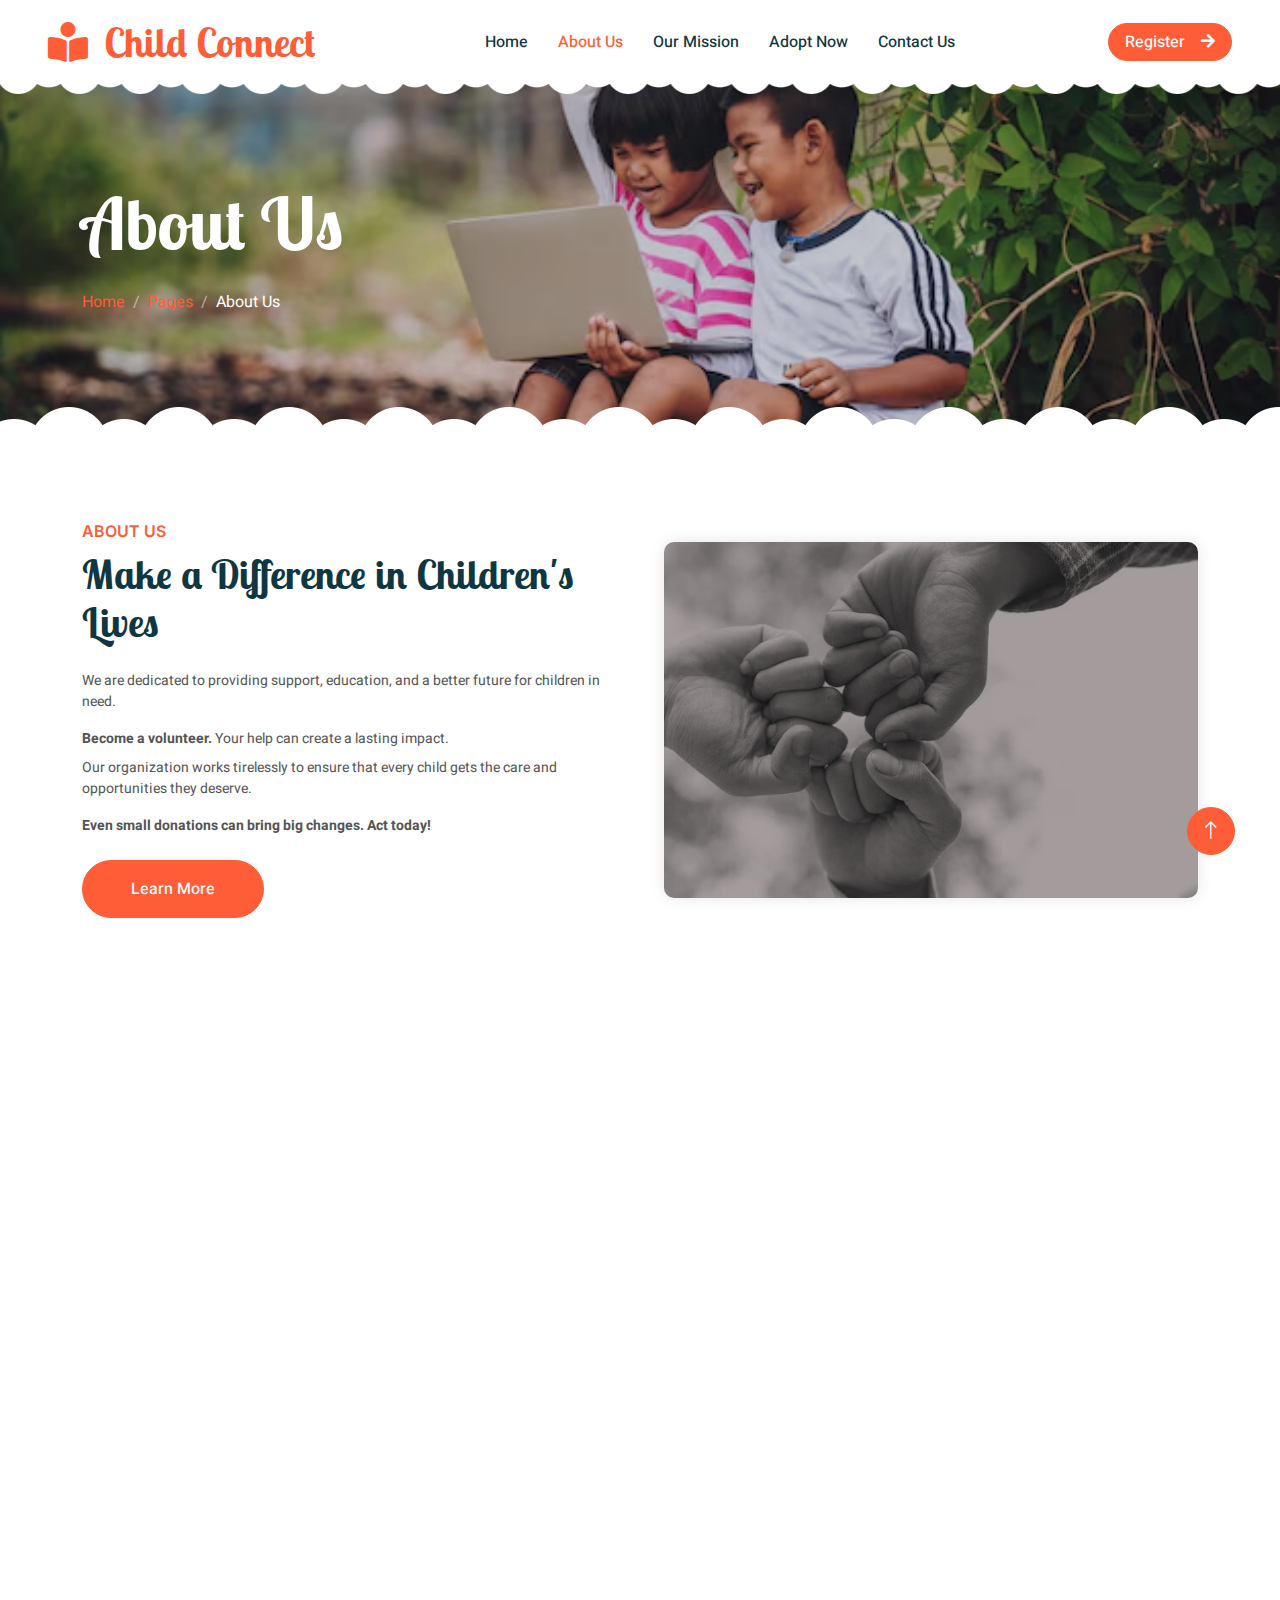
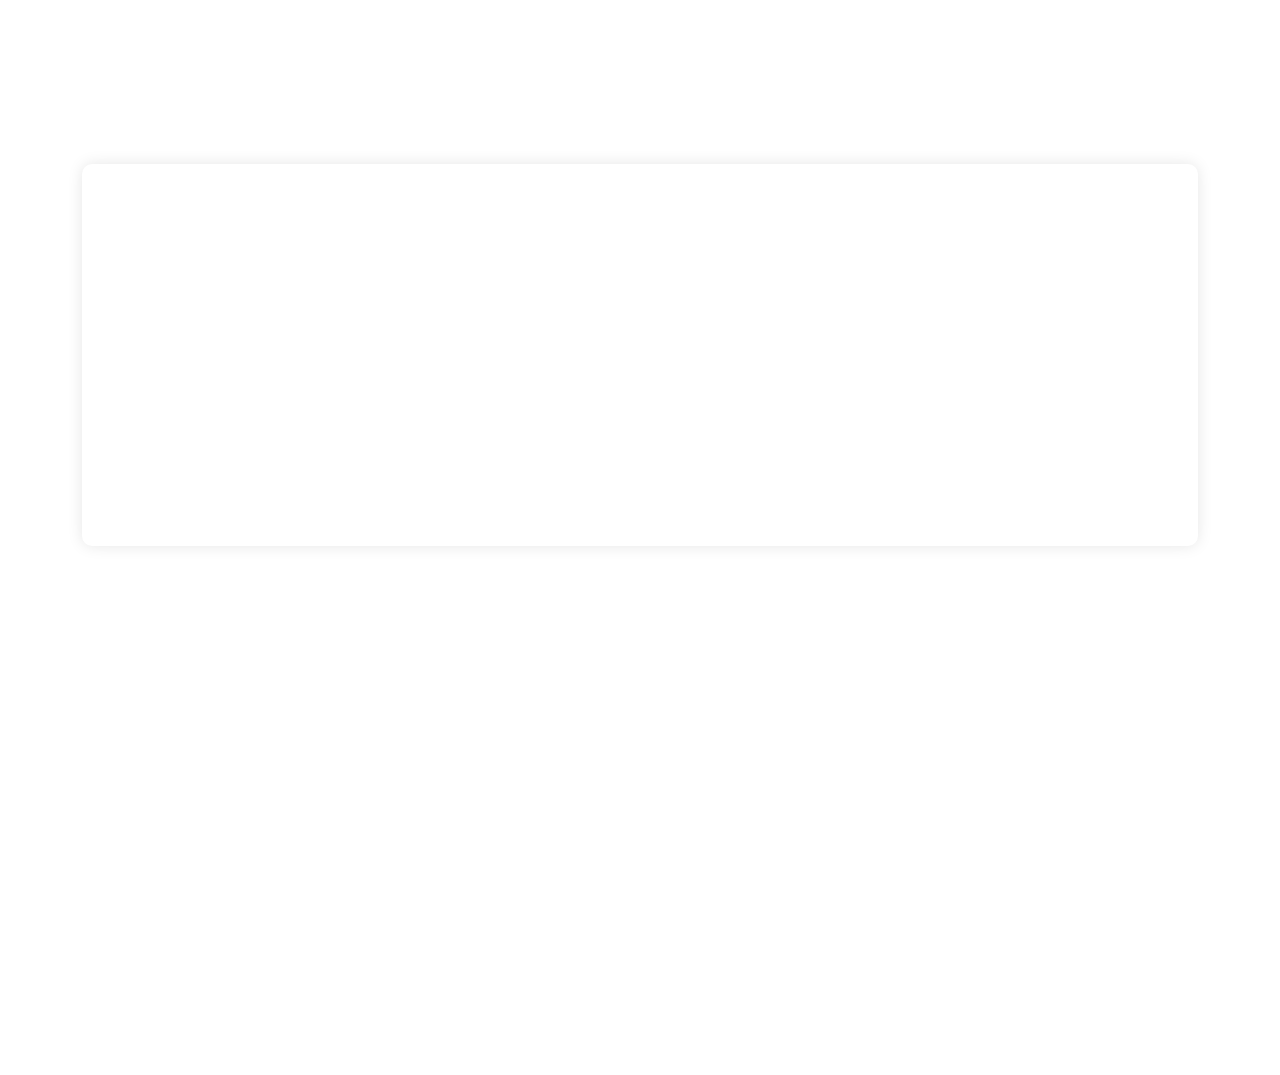
<file: about.html>
<!DOCTYPE html>
<html lang="en">

<head>
    <meta charset="utf-8">
    <title>Online Child Connectivity</title>
    <meta content="width=device-width, initial-scale=1.0" name="viewport">
    <meta content="" name="keywords">
    <meta content="" name="description">

    <!-- Favicon -->
    <link href="img/favicon.ico" rel="icon">

    <!-- Google Web Fonts -->
    <link rel="preconnect" href="https://fonts.googleapis.com">
    <link rel="preconnect" href="https://fonts.gstatic.com" crossorigin>
    <link href="https://fonts.googleapis.com/css2?family=Heebo:wght@400;500;600&family=Inter:wght@600&family=Lobster+Two:wght@700&display=swap" rel="stylesheet">
    
    <!-- Icon Font Stylesheet -->
    <link href="https://cdnjs.cloudflare.com/ajax/libs/font-awesome/5.10.0/css/all.min.css" rel="stylesheet">
    <link href="https://cdn.jsdelivr.net/npm/bootstrap-icons@1.4.1/font/bootstrap-icons.css" rel="stylesheet">

    <!-- Libraries Stylesheet -->
    <link href="lib/animate/animate.min.css" rel="stylesheet">
    <link href="lib/owlcarousel/assets/owl.carousel.min.css" rel="stylesheet">

    <!-- Customized Bootstrap Stylesheet -->
    <link href="css/bootstrap.min.css" rel="stylesheet">

    <!-- Template Stylesheet -->
    <link href="css/style.css" rel="stylesheet">
</head>

<body>
    <div class="container-xxl bg-white p-0">
        <!-- Spinner Start -->
        <div id="spinner" class="show bg-white position-fixed translate-middle w-100 vh-100 top-50 start-50 d-flex align-items-center justify-content-center">
            <div class="spinner-border text-primary" style="width: 3rem; height: 3rem;" role="status">
                <span class="sr-only">Loading...</span>
            </div>
        </div>
        <!-- Spinner End -->


        <!-- Navbar Start -->
        <nav class="navbar navbar-expand-lg bg-white navbar-light sticky-top px-4 px-lg-5 py-lg-0">
            <a href="index.html" class="navbar-brand">
                <h1 class="m-0 text-primary"><i class="fa fa-book-reader me-3"></i>Child Connect</h1>
            </a>
            <button type="button" class="navbar-toggler" data-bs-toggle="collapse" data-bs-target="#navbarCollapse">
                <span class="navbar-toggler-icon"></span>
            </button>
            <div class="collapse navbar-collapse" id="navbarCollapse">
                <div class="navbar-nav mx-auto">
                    <a href="index.html" class="nav-item nav-link">Home</a>
                    <a href="about.html" class="nav-item nav-link active">About Us</a>
                    <a href="classes.html" class="nav-item nav-link">Our Mission</a>
                    <div class="nav-item dropdown">
                        <a href="adopt.html" class="nav-item nav-link" data-bs-toggle="dropdown">Adopt Now</a>
                        
                    </div>
                    <a href="contact.html" class="nav-item nav-link">Contact Us</a>
                </div>
               
            <a href="register.html" class="btn btn-primary rounded-pill px-3 d-none d-lg-block">Register<i class="fa fa-arrow-right ms-3"></i></a>            </div>

        </nav>
        <!-- Navbar End -->


        <!-- Page Header End -->
        <div class="container-xxl py-5 page-header position-relative mb-5">
            <div class="container py-5">
                <h1 class="display-2 text-white animated slideInDown mb-4">About Us</h1>
                <nav aria-label="breadcrumb animated slideInDown">
                    <ol class="breadcrumb">
                        <li class="breadcrumb-item"><a href="#">Home</a></li>
                        <li class="breadcrumb-item"><a href="#">Pages</a></li>
                        <li class="breadcrumb-item text-white active" aria-current="page">About Us</li>
                    </ol>
                </nav>
            </div>
        </div>
        <!-- Page Header End -->


        <!-- About Start -->
<div class="container-xxl py-5">
    <div class="container">
        <div class="row g-5 align-items-center">
            <div class="col-lg-6 wow fadeInUp" data-wow-delay="0.1s">
                <h6 class="text-primary text-uppercase mb-2">ABOUT US</h6>
                <h1 class="mb-4">Make a Difference in Children's Lives</h1>
                <p>We are dedicated to providing support, education, and a better future for children in need.</p>
                <p class="mb-2"><strong>Become a volunteer.</strong> Your help can create a lasting impact.</p>
                <p>Our organization works tirelessly to ensure that every child gets the care and opportunities they deserve.</p>
                <p class="mb-4"><strong>Even small donations can bring big changes. Act today!</strong></p>
                <div class="row g-4 align-items-center">
                    <div class="col-sm-6">
                        <a class="btn btn-primary rounded-pill py-3 px-5" href="">Learn More</a>
                    </div>
                    
                </div>
            </div>
            <div class="col-lg-6 about-img wow fadeInUp" data-wow-delay="0.5s">
                <div class="position-relative">
                    <img class="img-fluid rounded w-100" src="img/adoptt.jpg" alt="Children learning and growing">
                </div>
            </div>
        </div>
    </div>
</div>
<!-- About End -->
<style>
    .text-primary {
        color: #FE5D37 !important;
    }
    
    .btn-primary {
        background-color: #FE5D37 !important;
        border-color: #FE5D37 !important;
    }
    
    .btn-primary:hover {
        background-color: #FE5D37 !important;
        border-color: #FE5D37 !important;
    }
    
    .about-img img {
        border-radius: 10px;
        box-shadow: 0 0 15px rgba(0,0,0,0.1);
    }
</style>


       <!-- Call To Action Start -->
<div class="container-xxl py-5">
    <div class="container">
        <!-- Added Title Section -->
        <div class="text-center mx-auto mb-5 wow fadeInUp" data-wow-delay="0.1s" style="max-width: 600px;">
            <h6 class="text-primary text-uppercase">Donate</h6>
            <h1 class="mb-4">Help Us Make A Difference</h1>
            <p>Your contribution can change lives. Choose a cause and help us create a better future for children in need.</p>
        </div>

        <div class="row g-4">
            <!-- Donation Card 1 -->
            <div class="col-lg-4 wow fadeInUp" data-wow-delay="0.1s">
                <div class="bg-white rounded shadow p-4 h-100">
                    <div class="position-relative mb-3">
                        <img class="img-fluid rounded w-100" src="img/ban3.jpg" alt="Healthcare">
                    </div>
                    <h6 class="text-primary text-uppercase mb-2">Healthcare</h6>
                    <h3 class="mb-3">Contribute For The in Soma lians Happy</h3>
                    <p class="mb-3">In today's world, many people die without eating and it's a serious issue.</p>
                    <div class="progress mb-3" style="height: 8px;">
                        <div class="progress-bar bg-primary" role="progressbar" style="width: 85%;" 
                             aria-valuenow="85" aria-valuemin="0" aria-valuemax="100"></div>
                    </div>
                    <p class="fw-bold mb-0">Donated: ₹21,87,500.00</p>
                </div>
            </div>

            <!-- Donation Card 2 -->
            <div class="col-lg-4 wow fadeInUp" data-wow-delay="0.3s">
                <div class="bg-white rounded shadow p-4 h-100">
                    <div class="position-relative mb-3">
                        <img class="img-fluid rounded w-100" src="img/ban4.jpg" alt="Playing">
                    </div>
                    <h6 class="text-primary text-uppercase mb-2">Playing</h6>
                    <h3 class="mb-3">Africa Poor Child Donate for Nutrition</h3>
                    <p class="mb-3">Alienum phaedrum torquatos nec eu, vis detraxit periculis ex.</p>
                    <div class="progress mb-3" style="height: 8px;">
                        <div class="progress-bar bg-primary" role="progressbar" style="width: 75%;" 
                             aria-valuenow="75" aria-valuemin="0" aria-valuemax="100"></div>
                    </div>
                    <p class="fw-bold mb-0">Donated: ₹19,27,500.00</p>
                </div>
            </div>

            <!-- Donation Card 3 -->
            <div class="col-lg-4 wow fadeInUp" data-wow-delay="0.5s">
                <div class="bg-white rounded shadow p-4 h-100">
                    <div class="position-relative mb-3">
                        <img class="img-fluid rounded w-100" src="img/img12.jpg" alt="Education">
                    </div>
                    <h6 class="text-primary text-uppercase mb-2">Education</h6>
                    <h3 class="mb-3">School-Based Programs for Children</h3>
                    <p class="mb-3">In today's world, many people die without eating and it's a serious issue.</p>
                    <div class="progress mb-3" style="height: 8px;">
                        <div class="progress-bar bg-primary" role="progressbar" style="width: 95%;" 
                             aria-valuenow="95" aria-valuemin="0" aria-valuemax="100"></div>
                    </div>
                    <p class="fw-bold mb-0">Donated: ₹23,87,500.00</p>
                </div>
            </div>
        </div>
    </div>
</div>
<!-- Call To Action End -->

<style>
    /* Custom styles to match the design */
    .text-primary {
        color: #FE5D37 !important;
    }
    
    .bg-primary {
        background-color: #FE5D37 !important;
    }
    
    .progress {
        background-color: #e0e0e0;
        border-radius: 5px;
    }
    
    .progress-bar {
        border-radius: 5px;
    }
    
    .shadow {
        box-shadow: 0px 4px 8px rgba(0, 0, 0, 0.1) !important;
    }
    
    h3 {
        font-size: 20px;
        font-weight: bold;
    }
    
    p {
        color: #555;
        font-size: 14px;
    }

    /* Image hover effect */
    .position-relative img {
        transition: transform 0.3s ease;
    }

    .position-relative:hover img {
        transform: scale(1.05);
    }

    /* Additional styles for the title section */
    .text-center.mx-auto.mb-5 h6 {
        font-size: 16px;
        letter-spacing: 1px;
        margin-bottom: 10px;
    }

    .text-center.mx-auto.mb-5 h1 {
        font-size: 32px;
        font-weight: bold;
        margin-bottom: 15px;
    }

    .text-center.mx-auto.mb-5 p {
        color: #666;
        font-size: 16px;
        line-height: 1.6;
    }
</style>










     <!-- FAQ Start -->
<div class="container-xxl py-5">
    <div class="container">
        <section class="faq-container">
            <div class="row g-5 align-items-center">
                <!-- FAQ Content -->
                <div class="col-lg-6 wow fadeInUp" data-wow-delay="0.1s">
                    <h6 class="text-primary text-uppercase mb-2">QUESTIONS</h6>
                    <h1 class="mb-4">Frequently Asked Questions</h1>
                    <div class="faq">
                        <div class="faq-item">
                            <button onclick="toggleFAQ(this)" class="d-flex justify-content-between align-items-center w-100">
                                <span>01. How can I make a donation through your website?</span>
                                <i class="fa fa-plus"></i>
                            </button>
                            <p>You can make donations through our secure payment gateway using credit/debit cards, net banking, or digital wallets. All transactions are encrypted and safe.</p>
                        </div>

                        <div class="faq-item">
                            <button onclick="toggleFAQ(this)" class="d-flex justify-content-between align-items-center w-100">
                                <span>02. What is your mission and vision?</span>
                                <i class="fa fa-plus"></i>
                            </button>
                            <p>Our mission is to provide every child with opportunities for a better future through education, healthcare, and emotional support. We envision a world where every child has access to basic necessities and quality education.</p>
                        </div>

                        <div class="faq-item">
                            <button onclick="toggleFAQ(this)" class="d-flex justify-content-between align-items-center w-100">
                                <span>03. How can I volunteer with your organization?</span>
                                <i class="fa fa-plus"></i>
                            </button>
                            <p>You can join our volunteer program by filling out the application form on our website. We offer various volunteering opportunities both online and offline.</p>
                        </div>
                    </div>
                </div>

                <!-- FAQ Image -->
                <div class="col-lg-6 about-img wow fadeInUp" data-wow-delay="0.5s">
                    <div class="position-relative">
                        <img class="img-fluid rounded w-100" src="img/img7.jpg" alt="Children asking questions">
                        <div class="experience-badge">
                            <h1 class="display-1">10+</h1>
                            <p class="m-0">Years of Experience</p>
                        </div>
                    </div>
                </div>
            </div>
        </section>
    </div>
</div>
<!-- FAQ End -->

<style>
    .faq-container {
        padding: 20px;
        background: white;
        border-radius: 10px;
        box-shadow: 0 0 15px rgba(0,0,0,0.1);
    }

    .faq-container h6 {
        color: #FE5D37;
        text-transform: uppercase;
        font-size: 16px;
    }

    .faq-container h1 {
        font-size: 32px;
        font-weight: bold;
        color: #333;
        margin-bottom: 30px;
    }

    .faq-item {
        border-bottom: 1px solid #eee;
        margin-bottom: 15px;
    }

    .faq-item button {
        padding: 15px 0;
        font-size: 18px;
        color: #333;
        background: none;
        border: none;
        cursor: pointer;
        transition: all 0.3s ease;
    }

    .faq-item button:hover {
        color: #FE5D37;
    }

    .faq-item p {
        display: none;
        padding: 0 0 15px 0;
        color: #666;
        line-height: 1.6;
    }

    .faq-item i {
        color: #FE5D37;
        transition: transform 0.3s ease;
    }

    .faq-item.active i {
        transform: rotate(45deg);
    }

    /* Image styles */
    .about-img {
        position: relative;
    }

    .about-img img {
        border-radius: 10px;
        box-shadow: 0 0 15px rgba(0,0,0,0.1);
    }

    .experience-badge {
        position: absolute;
        right: -30px;
        bottom: -30px;
        background: #FE5D37;
        color: white;
        padding: 30px;
        border-radius: 10px;
        text-align: center;
        box-shadow: 0 0 15px rgba(0,0,0,0.1);
    }

    .experience-badge h1 {
        color: white;
        margin: 0;
        font-size: 48px;
        font-weight: bold;
    }

    .experience-badge p {
        color: white;
        font-size: 16px;
    }

    @media (max-width: 768px) {
        .experience-badge {
            right: 0;
            bottom: -20px;
            padding: 20px;
        }
    }
</style>













       <!-- Footer Start -->
       <div class="container-fluid bg-dark text-white-50 footer pt-5 mt-5 wow fadeIn" data-wow-delay="0.1s">
        <div class="container py-5">
            <div class="row g-5">
                <div class="col-lg-3 col-md-6">
                    <h3 class="text-white mb-4">Get In Touch</h3>
                    <p class="mb-2"><i class="fa fa-map-marker-alt me-3"></i>Mumbai, Maharashtra, India</p>
                    <p class="mb-2"><i class="fa fa-phone-alt me-3"></i>+91 98765 43210</p>
                    <p class="mb-2"><i class="fa fa-envelope me-3"></i>contact@childconnect.in</p>
                    <div class="d-flex pt-2">
                        <a class="btn btn-outline-light btn-social" href=""><i class="fab fa-twitter"></i></a>
                        <a class="btn btn-outline-light btn-social" href=""><i class="fab fa-facebook-f"></i></a>
                        <a class="btn btn-outline-light btn-social" href=""><i class="fab fa-youtube"></i></a>
                    </div>
                </div>
                <div class="col-lg-3 col-md-6">
                    <h3 class="text-white mb-4">Quick Links</h3>
                    <a class="btn btn-link text-white-50" href="">About Us</a>
                    <a class="btn btn-link text-white-50" href="">Contact Us</a>
                    <a class="btn btn-link text-white-50" href="">Our Services</a>
                    <a class="btn btn-link text-white-50" href="">Privacy Policy</a>
                    <a class="btn btn-link text-white-50" href="">Terms & Condition</a>
                </div>
                <div class="col-lg-3 col-md-6">
                    <h3 class="text-white mb-4">Photo Gallery</h3>
                    <div class="row g-2 pt-2">
                        <div class="col-4">
                            <img class="img-fluid rounded bg-light p-1" src="img/fam3.jpg" alt="">
                        </div>
                        <div class="col-4">
                            <img class="img-fluid rounded bg-light p-1" src="img/cld1.jpg" alt="">
                        </div>
                        <div class="col-4">
                            <img class="img-fluid rounded bg-light p-1" src="img/fam2.jpg" alt="">
                        </div>
                        <div class="col-4">
                            <img class="img-fluid rounded bg-light p-1" src="img/img5.jpg" alt="">
                        </div>
                        <div class="col-4">
                            <img class="img-fluid rounded bg-light p-1" src="img/img4.jpg" alt="">
                        </div>
                        <div class="col-4">
                            <img class="img-fluid rounded bg-light p-1" src="img/blog1.jpg" alt="">
                        </div>
                    </div>
                </div>
                <div class="col-lg-3 col-md-6">
                    <h3 class="text-white mb-4">Newsletter</h3>
                    <p>Subscribe for inspiring adoption stories, updates, and ways to make a difference!</p>
                    <div class="position-relative mx-auto" style="max-width: 400px;">
                        <input class="form-control bg-transparent w-100 py-3 ps-4 pe-5" type="text" placeholder="Your email">
                        <button type="button" class="btn btn-primary py-2 position-absolute top-0 end-0 mt-2 me-2">Join Now</button>
                    </div>
                </div>
            </div>
        </div>
        <div class="container">
            <div class="copyright">
                <div class="row">
                    <div class="col-md-6 text-center text-md-start mb-3 mb-md-0">
                        &copy; <a class="border-bottom" href="#">Child Connect</a>, All Right Reserved. 
                        
                        <!--/*** This template is free as long as you keep the footer author’s credit link/attribution link/backlink. If you'd like to use the template without the footer author’s credit link/attribution link/backlink, you can purchase the Credit Removal License from "https://htmlcodex.com/credit-removal". Thank you for your support. ***/-->
                    </div>
                    <div class="col-md-6 text-center text-md-end">
                        <div class="footer-menu">
                            <a href="">Home</a>
                            <a href="">Cookies</a>
                            <a href="">Help</a>
                            <a href="">FQAs</a>
                        </div>
                    </div>
                </div>
            </div>
        </div>
    </div>
    <!-- Footer End -->


        <!-- Back to Top -->
        <a href="#" class="btn btn-lg btn-primary btn-lg-square back-to-top"><i class="bi bi-arrow-up"></i></a>
    </div>

    <!-- JavaScript Libraries -->
    <script src="https://code.jquery.com/jquery-3.4.1.min.js"></script>
    <script src="https://cdn.jsdelivr.net/npm/bootstrap@5.0.0/dist/js/bootstrap.bundle.min.js"></script>
    <script src="lib/wow/wow.min.js"></script>
    <script src="lib/easing/easing.min.js"></script>
    <script src="lib/waypoints/waypoints.min.js"></script>
    <script src="lib/owlcarousel/owl.carousel.min.js"></script>

    <!-- Template Javascript -->
    <script src="js/main.js"></script>
</body>

</html>
</file>
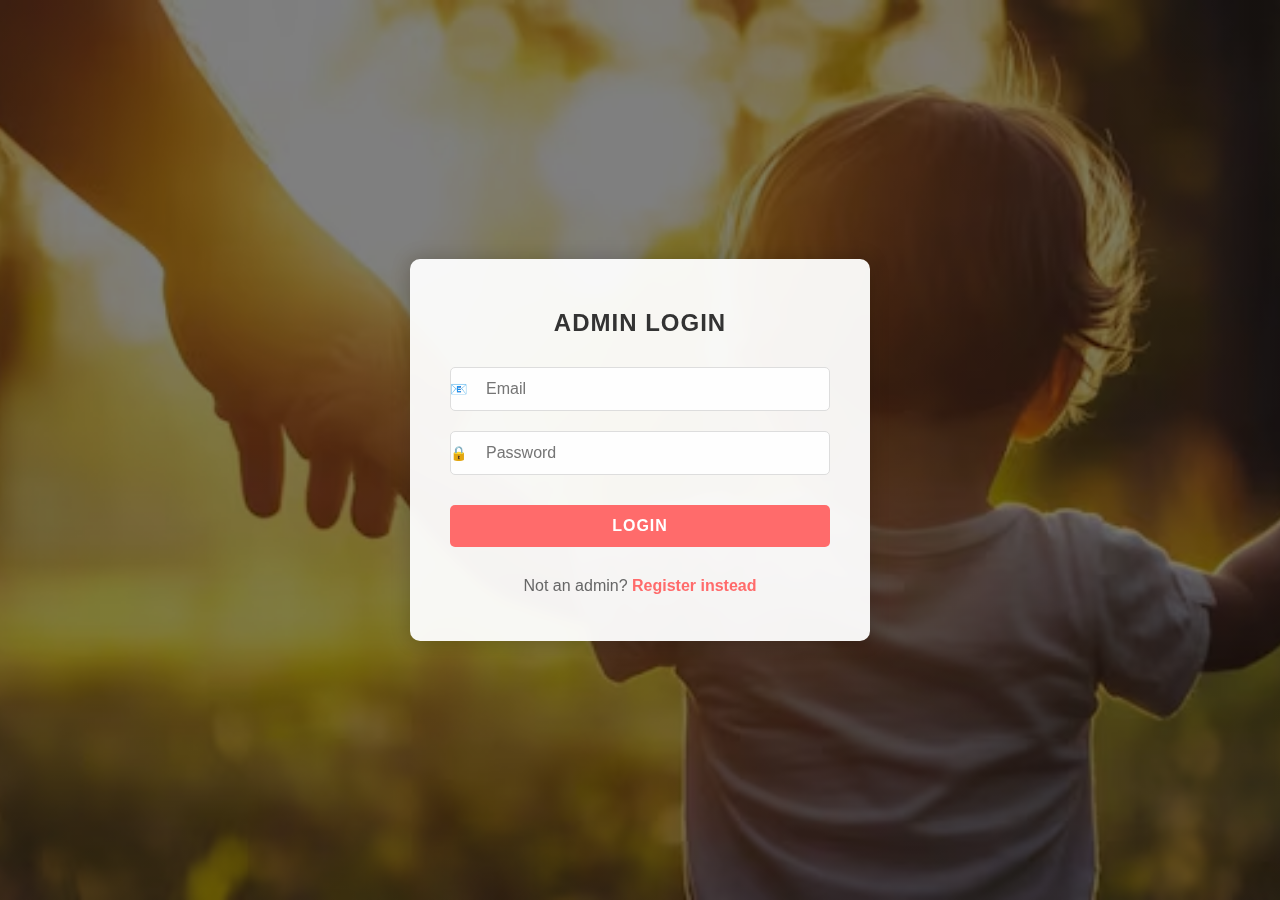
<file: admin-login.html>
<!-- admin-login.html -->
<!DOCTYPE html>
<html lang="en">
<head>
    <meta charset="UTF-8">
    <meta name="viewport" content="width=device-width, initial-scale=1.0">
    <title>Admin Login - Child Connect</title>
    <style>
        body {
            font-family: Arial, sans-serif;
            display: flex;
            justify-content: center;
            align-items: center;
            height: 100vh;
            margin: 0;
            /* Background image with gradient overlay for better readability */
            background: linear-gradient(rgba(0, 0, 0, 0.5), rgba(0, 0, 0, 0.5)),
                        url('img/im2.jpg');
            background-size: cover;
            background-position: center;
            background-repeat: no-repeat;
        }

        .container {
            background: rgba(255, 255, 255, 0.95);
            padding: 30px;
            border-radius: 10px;
            box-shadow: 0 0 20px rgba(0, 0, 0, 0.2);
            text-align: center;
            width: 100%;
            max-width: 400px;
            backdrop-filter: blur(5px);
        }

        h2 {
            color: #333;
            margin-bottom: 20px;
            font-size: 24px;
            text-transform: uppercase;
            letter-spacing: 1px;
        }

        input, button {
            width: calc(100% - 20px);
            margin: 10px 0;
            padding: 12px;
            border: 1px solid #ddd;
            border-radius: 5px;
            font-size: 16px;
            box-sizing: border-box;
        }

        input {
            background: rgba(255, 255, 255, 0.9);
            transition: all 0.3s ease;
        }

        input:focus {
            outline: none;
            border-color: #ff6b6b;
            box-shadow: 0 0 5px rgba(255, 107, 107, 0.2);
            transform: translateY(-2px);
        }

        button {
            background: #ff6b6b;
            color: white;
            border: none;
            cursor: pointer;
            font-weight: bold;
            transition: all 0.3s ease;
            text-transform: uppercase;
            letter-spacing: 1px;
            margin-top: 20px;
        }

        button:hover {
            background: #ff4b4b;
            transform: translateY(-2px);
            box-shadow: 0 5px 15px rgba(255, 107, 107, 0.3);
        }

        button:active {
            transform: translateY(0);
        }

        p {
            margin-top: 20px;
            color: #666;
        }

        a {
            color: #ff6b6b;
            text-decoration: none;
            font-weight: bold;
            transition: all 0.3s ease;
        }

        a:hover {
            color: #ff4b4b;
            text-decoration: underline;
        }

        /* Animation for container */
        @keyframes fadeIn {
            from {
                opacity: 0;
                transform: translateY(-20px);
            }
            to {
                opacity: 1;
                transform: translateY(0);
            }
        }

        .container {
            animation: fadeIn 0.5s ease-out;
        }

        /* Optional: Add icon for inputs */
        .input-group {
            position: relative;
        }

        input[type="email"],
        input[type="password"] {
            padding-left: 35px;
        }

        .input-group::before {
            content: '📧';
            position: absolute;
            left: 10px;
            top: 50%;
            transform: translateY(-50%);
            color: #666;
            font-size: 14px;
        }

        .input-group:last-of-type::before {
            content: '🔒';
        }
    </style>
</head>
<body>
    <div class="container">
        <h2>Admin Login</h2>
        <form action="admin-login.php" method="POST">
            <div class="input-group">
                <input type="email" name="email" placeholder="Email" required>
            </div>
            <div class="input-group">
                <input type="password" name="password" placeholder="Password" required>
            </div>
            <button type="submit">Login</button>
        </form>
        <p>Not an admin? <a href="register.html">Register instead</a></p>
    </div>
</body>
</html>
</file>
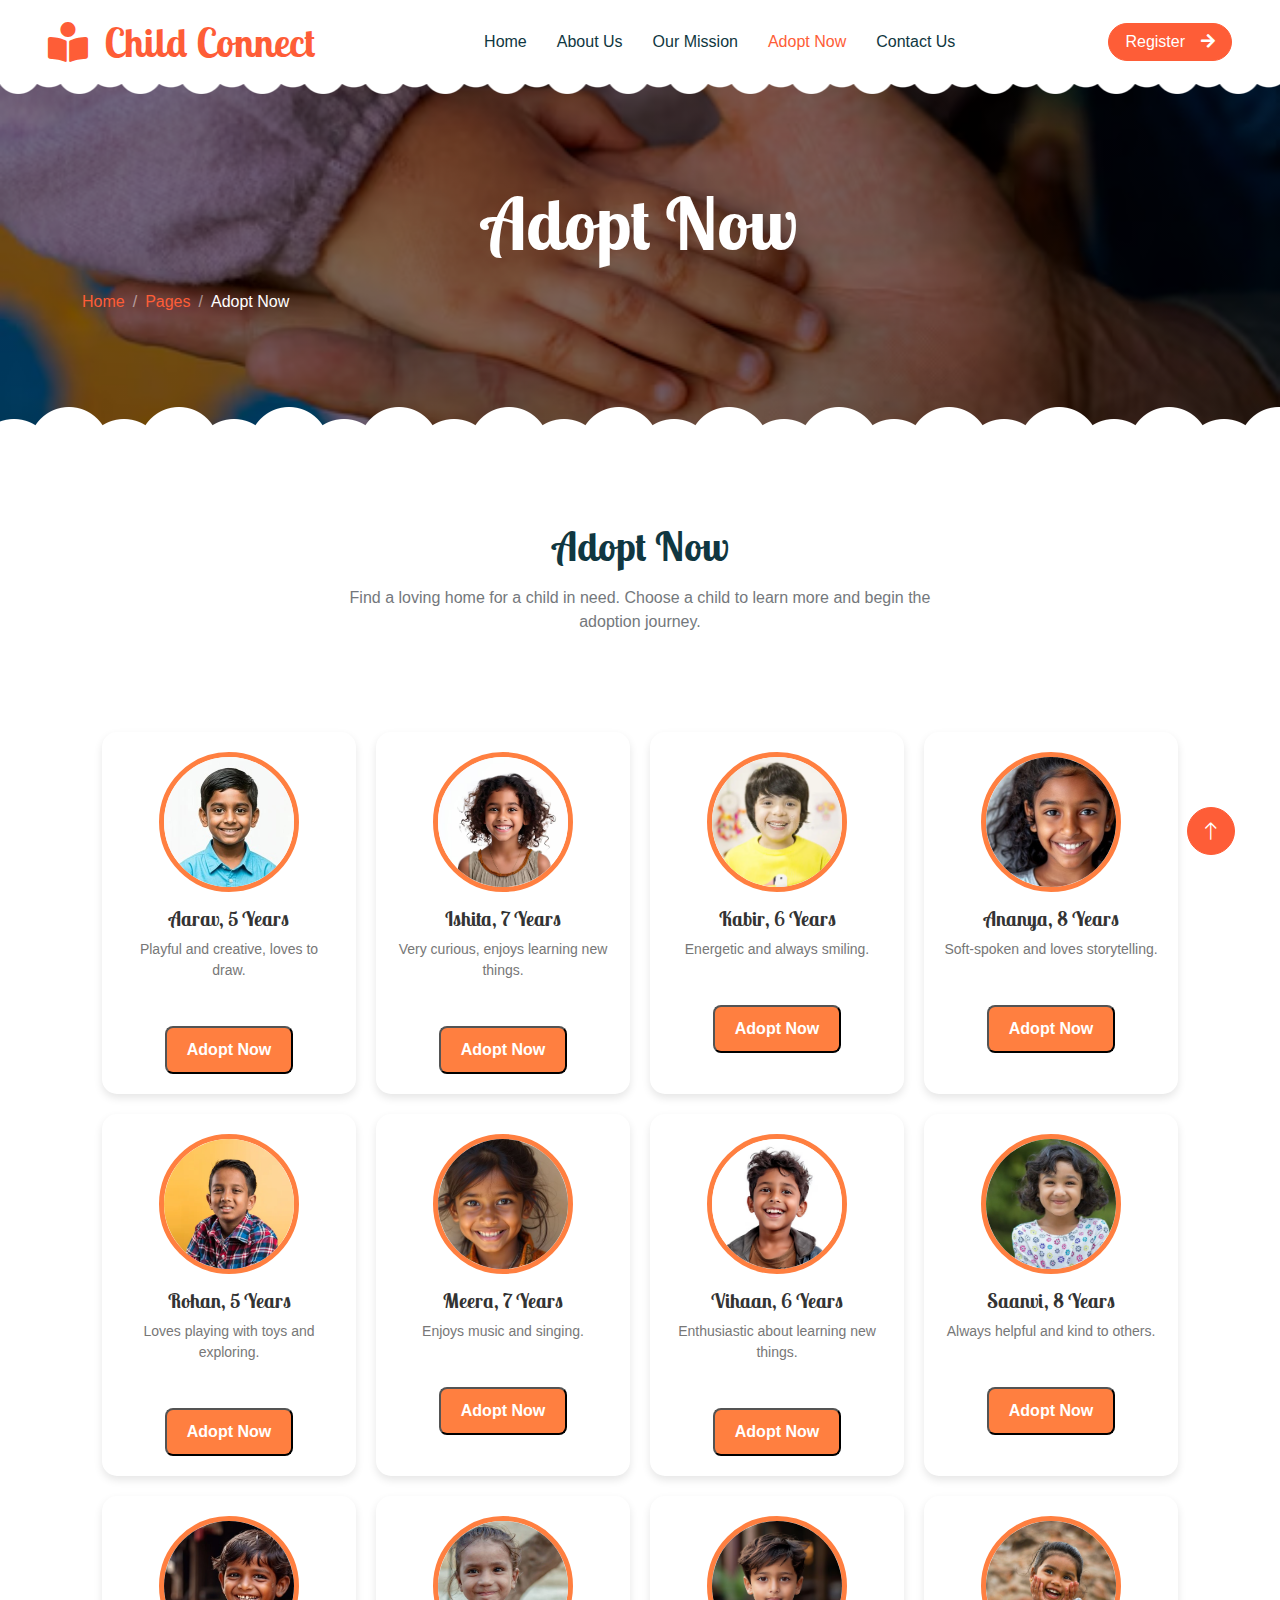
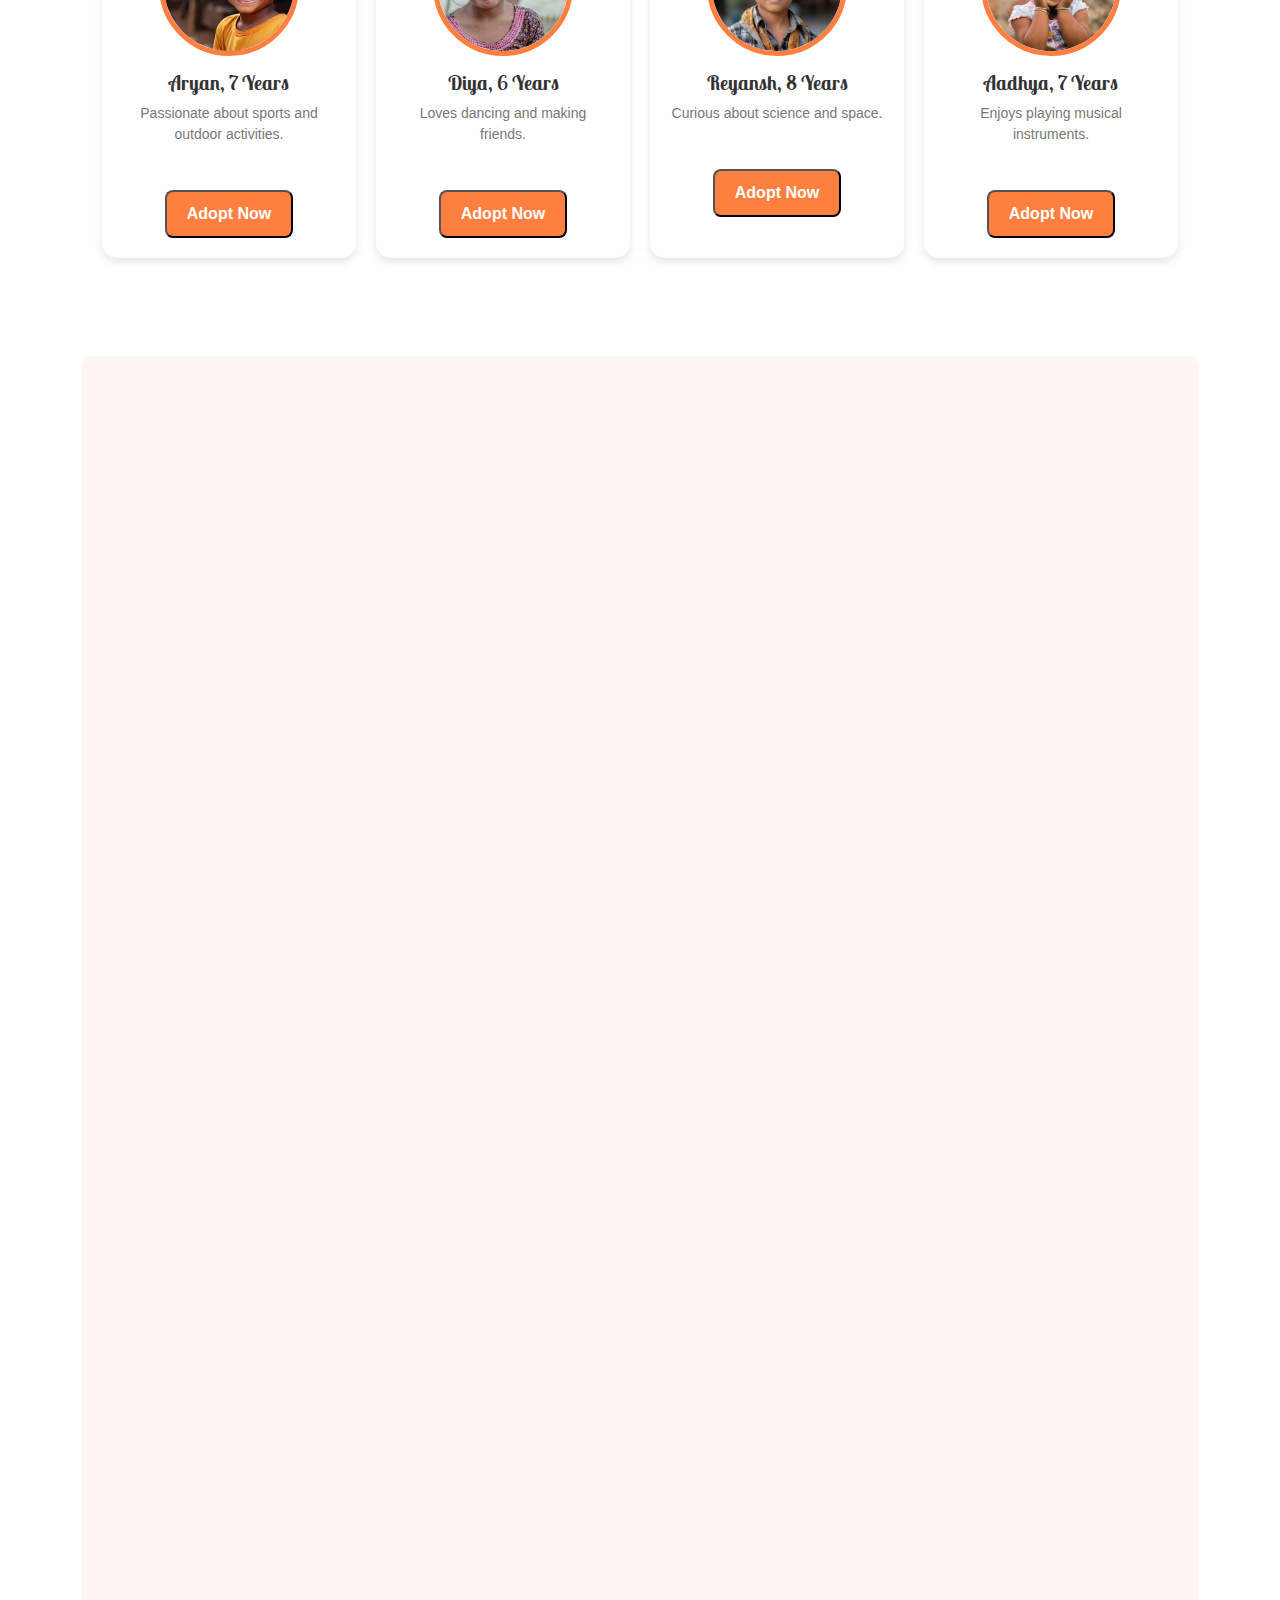
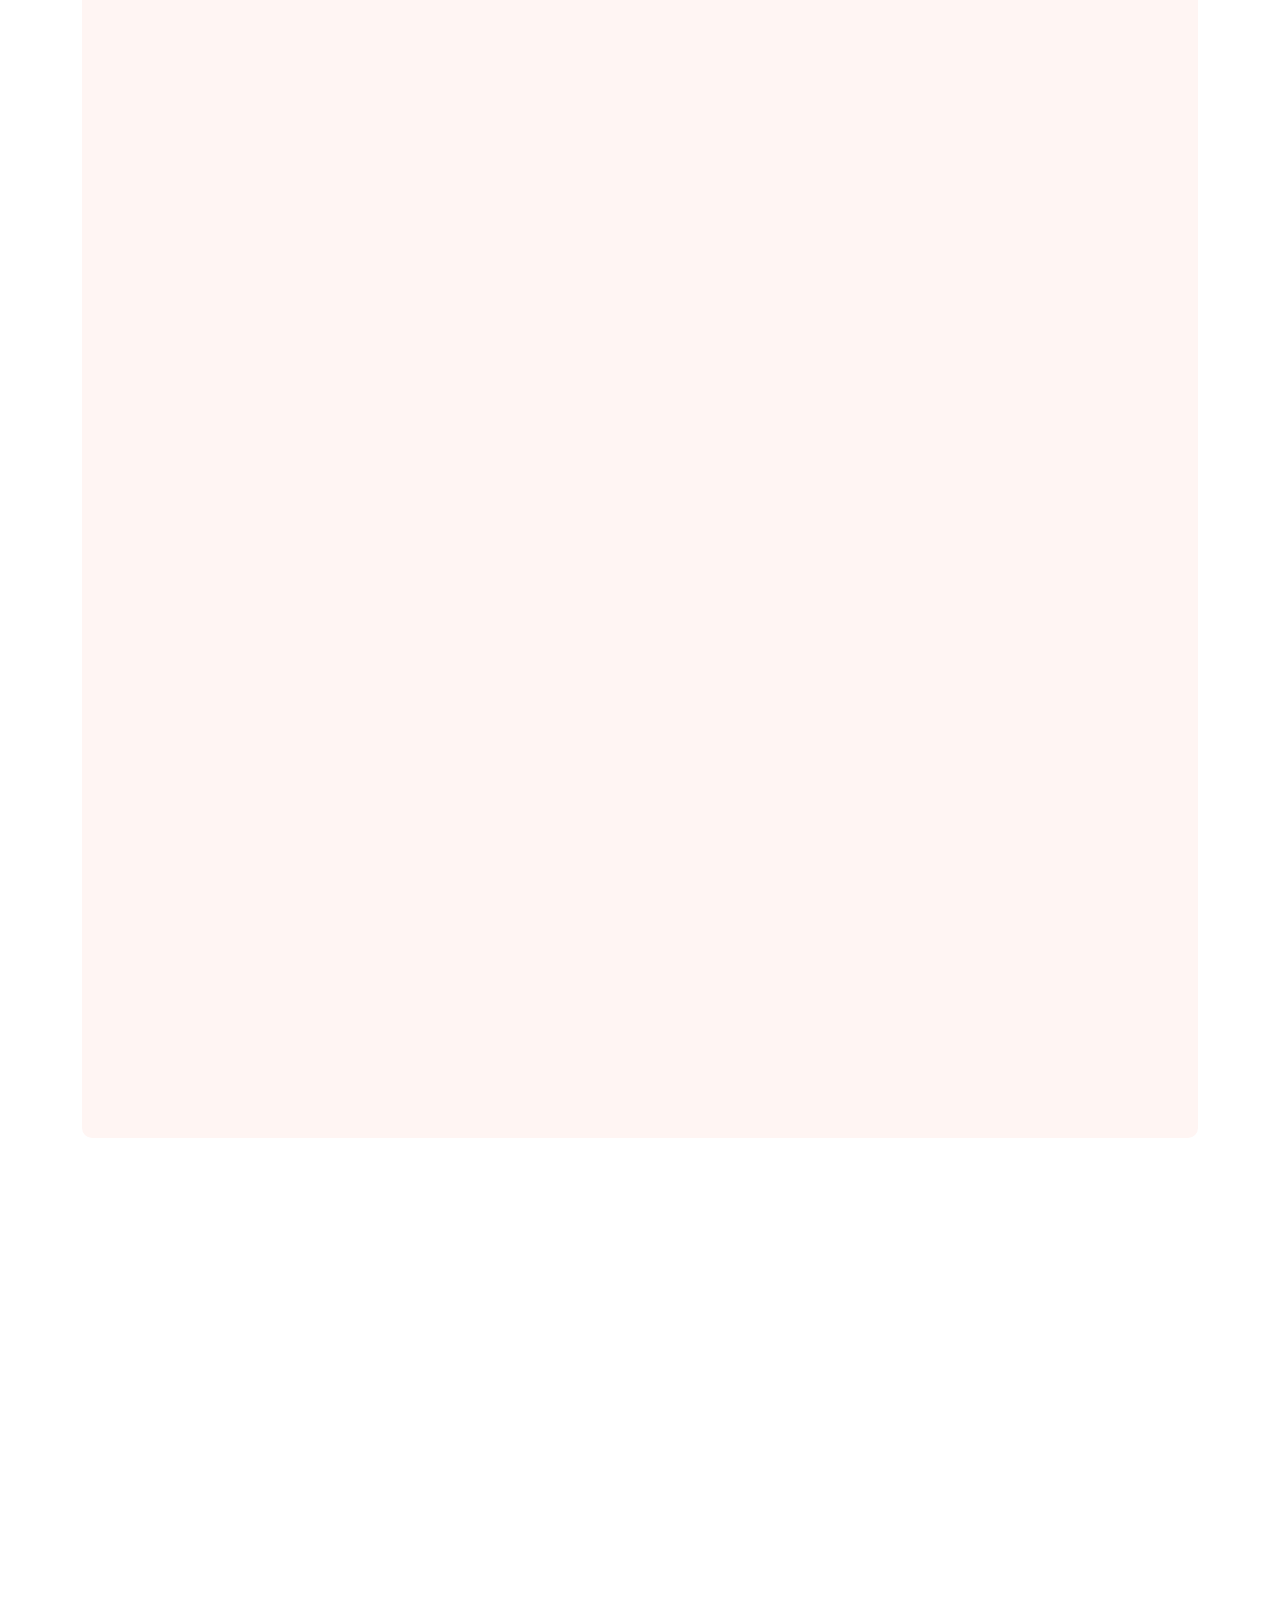
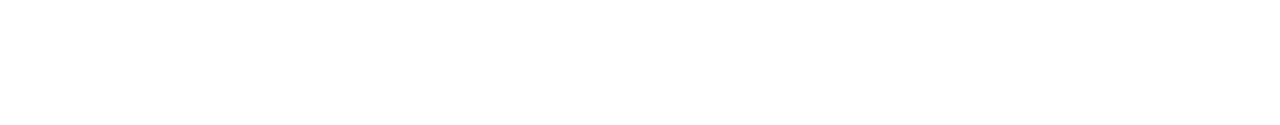
<file: adopt.html>
<!DOCTYPE html>
<html lang="en">

<head>
    <meta charset="utf-8">
    <title>Online Child Connectivity</title>
    <meta content="width=device-width, initial-scale=1.0" name="viewport">
    <meta content="" name="keywords">
    <meta content="" name="description">

    <!-- Favicon -->
    <link href="img/favicon.ico" rel="icon">

    <!-- Google Web Fonts -->
    <link rel="preconnect" href="https://fonts.googleapis.com">
    <link rel="preconnect" href="https://fonts.gstatic.com" crossorigin>
    <link href="https://fonts.googleapis.com/css2?family=Heebo:wght@400;500;600&family=Inter:wght@600&family=Lobster+Two:wght@700&display=swap" rel="stylesheet">
    
    <!-- Icon Font Stylesheet -->
    <link href="https://cdnjs.cloudflare.com/ajax/libs/font-awesome/5.10.0/css/all.min.css" rel="stylesheet">
    <link href="https://cdn.jsdelivr.net/npm/bootstrap-icons@1.4.1/font/bootstrap-icons.css" rel="stylesheet">

    <!-- Libraries Stylesheet -->
    <link href="lib/animate/animate.min.css" rel="stylesheet">
    <link href="lib/owlcarousel/assets/owl.carousel.min.css" rel="stylesheet">

    <!-- Customized Bootstrap Stylesheet -->
    <link href="css/bootstrap.min.css" rel="stylesheet">

    <!-- Template Stylesheet -->
    <link href="css/style.css" rel="stylesheet">
</head>

<body>
    <div class="container-xxl bg-white p-0">
        <!-- Spinner Start -->
        <div id="spinner" class="show bg-white position-fixed translate-middle w-100 vh-100 top-50 start-50 d-flex align-items-center justify-content-center">
            <div class="spinner-border text-primary" style="width: 3rem; height: 3rem;" role="status">
                <span class="sr-only">Loading...</span>
            </div>
        </div>
        <!-- Spinner End -->


       <!-- Navbar Start -->
<nav class="navbar navbar-expand-lg bg-white navbar-light sticky-top px-4 px-lg-5 py-lg-0">
    <a href="index.html" class="navbar-brand">
        <h1 class="m-0 text-primary"><i class="fa fa-book-reader me-3"></i>Child Connect</h1>
    </a>
    <button type="button" class="navbar-toggler" data-bs-toggle="collapse" data-bs-target="#navbarCollapse">
        <span class="navbar-toggler-icon"></span>
    </button>
    <div class="collapse navbar-collapse" id="navbarCollapse">
        <div class="navbar-nav mx-auto">
            <a href="index.html" class="nav-item nav-link">Home</a>
            <a href="about.html" class="nav-item nav-link">About Us</a>
            <a href="classes.html" class="nav-item nav-link">Our Mission</a>
            <a href="adopt.html" class="nav-item nav-link active">Adopt Now</a>
            <a href="contact.html" class="nav-item nav-link">Contact Us</a>
        
    </div>
    <a href="register.html" class="btn btn-primary rounded-pill px-3 d-none d-lg-block">Register<i class="fa fa-arrow-right ms-3"></i></a>            </div>

</nav>
<!-- Navbar End -->

        
       

        <!-- Page Header End -->
        <div class="container-xxl py-5 page-header position-relative mb-5">
            <div class="container py-5">
                <h1 class="display-2 text-white animated slideInDown mb-4">Adopt Now</h1>
                <nav aria-label="breadcrumb animated slideInDown">
                    <ol class="breadcrumb">
                        <li class="breadcrumb-item"><a href="#">Home</a></li>
                        <li class="breadcrumb-item"><a href="#">Pages</a></li>
                        <li class="breadcrumb-item text-white active" aria-current="page">Adopt Now</li>
                    </ol>
                </nav>
            </div>
        </div>

        <style>
            .page-header {
                background: linear-gradient(rgba(0, 0, 0, .5), rgba(0, 0, 0, .5)), url("img/im14.jpg");
                background-position: center center;
                background-repeat: no-repeat;
                background-size: cover;
            }
        </style>

        <!-- Page Header End -->










        <!-- Adopt Now Section Start -->
<div class="container-xxl py-5">
    <div class="container">
        <div class="text-center mx-auto mb-5 wow fadeInUp" data-wow-delay="0.1s" style="max-width: 600px;">
            <h1 class="mb-3">Adopt Now</h1>
            <p>Find a loving home for a child in need. Choose a child to learn more and begin the adoption journey.</p>
        </div>

        <!DOCTYPE html>
<html lang="en">
<head>
    <meta charset="UTF-8">
    <meta name="viewport" content="width=device-width, initial-scale=1.0">
    <title>Adopt Now - Child Adoption</title>
    <script>
        function confirmAdoption(childName) {
            let confirmation = confirm(`Are you sure you want to adopt ${childName}?`);
            if (confirmation) {
                document.getElementById('adoption-form').scrollIntoView({ behavior: 'smooth' });
            }
        }
    </script>
    <style>
        * {
            margin: 0;
            padding: 0;
            box-sizing: border-box;
            font-family: Arial, sans-serif;
        }

        body {
            background-color: #f9f9f9;
            text-align: center;
        }

        .adopt-section {
            padding: 50px 20px;
        }

        .adopt-section h2 {
            font-size: 32px;
            color: #333;
            margin-bottom: 10px;
        }

        .adopt-section p {
            color: #666;
            margin-bottom: 30px;
        }

        .adopt-container {
            display: grid;
            grid-template-columns: repeat(auto-fit, minmax(250px, 1fr));
            gap: 20px;
            max-width: 1100px;
            margin: auto;
        }

        .adopt-card {
            background: white;
            padding: 20px;
            border-radius: 15px;
            box-shadow: 0 4px 8px rgba(0, 0, 0, 0.1);
            text-align: center;
        }

        .adopt-card img {
            width: 140px;
            height: 140px;
            object-fit: cover;
            border-radius: 50%;
            border: 5px solid #ff7f40;
        }

        .adopt-card h3 {
            font-size: 20px;
            color: #333;
            margin-top: 15px;
        }

        .adopt-card p {
            color: #777;
            font-size: 14px;
            margin-top: 5px;
        }

        .adopt-btn {
            display: inline-block;
            margin-top: 15px;
            padding: 10px 20px;
            background: #ff7f40;
            color: white;
            text-decoration: none;
            font-size: 16px;
            font-weight: bold;
            border-radius: 8px;
            transition: background 0.3s;
            cursor: pointer;
        }

        .adopt-btn:hover {
            background: #e65c00;
        }

        /* Adoption Form Section */
        .adoption-form {
            margin-top: 50px;
            padding: 40px;
            background: #fff3e6;
            border-radius: 10px;
            max-width: 800px;
            margin: 50px auto;
            box-shadow: 0 4px 8px rgba(0, 0, 0, 0.1);
        }

        .adoption-form h2 {
            font-size: 28px;
            color: #333;
            margin-bottom: 15px;
        }

        .form-group {
            margin-bottom: 15px;
            text-align: left;
        }

        .form-group label {
            font-weight: bold;
            display: block;
            margin-bottom: 5px;
        }

        .form-group input,
        .form-group textarea {
            width: 100%;
            padding: 10px;
            border: 1px solid #ccc;
            border-radius: 5px;
        }

        .submit-btn {
            background: #ff7f40;
            color: white;
            padding: 12px 20px;
            border: none;
            font-size: 16px;
            font-weight: bold;
            cursor: pointer;
            border-radius: 5px;
            transition: background 0.3s;
        }

        .submit-btn:hover {
            background: #e65c00;
        }

        @media (max-width: 768px) {
            .adopt-container {
                grid-template-columns: 1fr 1fr;
            }
        }

        @media (max-width: 480px) {
            .adopt-container {
                grid-template-columns: 1fr;
            }
        }
    </style>
</head>
<body>

    <section class="adopt-section">
        

        <div class="adopt-container">
            <div class="adopt-card">
                <img src="img/b2.jpg" alt="Aarav">
                <h3>Aarav, 5 Years</h3>
                <p>Playful and creative, loves to draw.</p>
<button class="adopt-btn">Adopt Now</button>
            </div>

            <div class="adopt-card">
                <img src="img/g1.jpg" alt="Ishita">
                <h3>Ishita, 7 Years</h3>
                <p>Very curious, enjoys learning new things.</p>
<button class="adopt-btn">Adopt Now</button>
            </div>

            <div class="adopt-card">
                <img src="img/b3.jpg" alt="Kabir">
                <h3>Kabir, 6 Years</h3>
                <p>Energetic and always smiling.</p>
<button class="adopt-btn">Adopt Now</button>
            </div>

            <!-- More children -->
            <div class="adopt-card">
                <img src="img/g2.jpg" alt="Ananya">
                <h3>Ananya, 8 Years</h3>
                <p>Soft-spoken and loves storytelling.</p>
<button class="adopt-btn">Adopt Now</button>
            </div>

            <div class="adopt-card">
                <img src="img/b4.jpg" alt="Rohan">
                <h3>Rohan, 5 Years</h3>
                <p>Loves playing with toys and exploring.</p>
<button class="adopt-btn">Adopt Now</button>
            </div>

            <div class="adopt-card">
                <img src="img/g3.jpg" alt="Meera">
                <h3>Meera, 7 Years</h3>
                <p>Enjoys music and singing.</p>
<button class="adopt-btn">Adopt Now</button>
            </div>

            <div class="adopt-card">
                <img src="img/b5.jpg" alt="Vihaan">
                <h3>Vihaan, 6 Years</h3>
                <p>Enthusiastic about learning new things.</p>
                <button class="adopt-btn">Adopt Now</button>
            </div>
            
            <div class="adopt-card">
                <img src="img/g4.jpg" alt="Saanvi">
                <h3>Saanvi, 8 Years</h3>
                <p>Always helpful and kind to others.</p>
                <button class="adopt-btn">Adopt Now</button>
            </div>
            
            <div class="adopt-card">
                <img src="img/b6.jpg" alt="Aryan">
                <h3>Aryan, 7 Years</h3>
                <p>Passionate about sports and outdoor activities.</p>
                <button class="adopt-btn">Adopt Now</button>
            </div>
            
            <div class="adopt-card">
                <img src="img/g6.jpg" alt="Diya">
                <h3>Diya, 6 Years</h3>
                <p>Loves dancing and making friends.</p>
                <button class="adopt-btn">Adopt Now</button>
            </div>
            
            <div class="adopt-card">
                <img src="img/b7.jpg" alt="Reyansh">
                <h3>Reyansh, 8 Years</h3>
                <p>Curious about science and space.</p>
                <button class="adopt-btn">Adopt Now</button>
            </div>
            
            <div class="adopt-card">
                <img src="img/g7.jpg" alt="Aadhya">
                <h3>Aadhya, 7 Years</h3>
                <p>Enjoys playing musical instruments.</p>
                <button class="adopt-btn">Adopt Now</button>
            </div>
            </div>
        </div>
    </section>

   






<!-- Adoption Application Start -->
<div class="container-xxl py-5" id="adoptionForm">
    <div class="container">
        <div class="bg-light rounded">
            <div class="row g-0">
                <div class="col-12 wow fadeIn" data-wow-delay="0.1s">
                    <div class="h-100 d-flex flex-column justify-content-center p-5">
                        <h1 class="mb-4 text-center">Adoption Application Form</h1>
                        <form action="submit_adoption.php" method="post">
                            <div class="row g-3">
                                <!-- Personal Information -->
                                <div class="col-12 mb-3">
                                    <h4 class="text-primary">Personal Information</h4>
                                </div>
                                <div class="col-sm-6">
                                    <div class="form-floating">
                                        <input type="text" class="form-control border-0" id="firstName" name="firstName" placeholder="First Name" required>
                                        <label for="firstName">First Name</label>
                                    </div>
                                </div>
                                <div class="col-sm-6">
                                    <div class="form-floating">
                                        <input type="text" class="form-control border-0" id="lastName" name="lastName" placeholder="Last Name" required>
                                        <label for="lastName">Last Name</label>
                                    </div>
                                </div>
                                <div class="col-sm-6">
                                    <div class="form-floating">
                                        <input type="date" class="form-control border-0" id="dob" name="dob" required>
                                        <label for="dob">Date of Birth</label>
                                    </div>
                                </div>
                                <div class="col-sm-6">
                                    <div class="form-floating">
                                        <select class="form-control border-0" id="maritalStatus" name="maritalStatus" required>
                                            <option value="">Select Status</option>
                                            <option value="single">Single</option>
                                            <option value="married">Married</option>
                                            <option value="divorced">Divorced</option>
                                        </select>
                                        <label for="maritalStatus">Marital Status</label>
                                    </div>
                                </div>

                                <!-- Contact Information -->
                                <div class="col-12 mb-3">
                                    <h4 class="text-primary">Contact Information</h4>
                                </div>
                                <div class="col-12">
                                    <div class="form-floating">
                                        <input type="text" class="form-control border-0" id="address" name="address" placeholder="Address" required>
                                        <label for="address">Street Address</label>
                                    </div>
                                </div>
                                <div class="col-sm-6">
                                    <div class="form-floating">
                                        <input type="text" class="form-control border-0" id="city" name="city" placeholder="City" required>
                                        <label for="city">City</label>
                                    </div>
                                </div>
                                <div class="col-sm-6">
                                    <div class="form-floating">
                                        <input type="text" class="form-control border-0" id="state" name="state" placeholder="State" required>
                                        <label for="state">State</label>
                                    </div>
                                </div>
                                <div class="col-sm-6">
                                    <div class="form-floating">
                                        <input type="text" class="form-control border-0" id="zipCode" name="zipCode" placeholder="Zip Code" required>
                                        <label for="zipCode">Zip Code</label>
                                    </div>
                                </div>
                                <div class="col-sm-6">
                                    <div class="form-floating">
                                        <input type="tel" class="form-control border-0" id="phone" name="phone" placeholder="Phone" required>
                                        <label for="phone">Phone Number</label>
                                    </div>
                                </div>
                                <div class="col-12">
                                    <div class="form-floating">
                                        <input type="email" class="form-control border-0" id="email" name="email" placeholder="Email" required>
                                        <label for="email">Email Address</label>
                                    </div>
                                </div>

                                <!-- Employment Information -->
                                <div class="col-12 mb-3">
                                    <h4 class="text-primary">Employment Information</h4>
                                </div>
                                <div class="col-sm-6">
                                    <div class="form-floating">
                                        <input type="text" class="form-control border-0" id="employer" name="employer" placeholder="Employer" required>
                                        <label for="employer">Current Employer</label>
                                    </div>
                                </div>
                                <div class="col-sm-6">
                                    <div class="form-floating">
                                        <input type="text" class="form-control border-0" id="occupation" name="occupation" placeholder="Occupation" required>
                                        <label for="occupation">Occupation</label>
                                    </div>
                                </div>
                                <div class="col-sm-6">
                                    <div class="form-floating">
                                        <input type="number" class="form-control border-0" id="annualIncome" name="annualIncome" placeholder="Annual Income" required>
                                        <label for="annualIncome">Annual Income</label>
                                    </div>
                                </div>

                                <!-- Adoption Preferences -->
                                <div class="col-12 mb-3">
                                    <h4 class="text-primary">Adoption Preferences</h4>
                                </div>
                                <div class="col-sm-6">
                                    <div class="form-floating">
                                        <select class="form-control border-0" id="childAge" name="childAge" required>
                                            <option value="">Select Age Range</option>
                                            <option value="0-2">0-2 years</option>
                                            <option value="3-5">3-5 years</option>
                                            <option value="6-8">6-8 years</option>
                                            <option value="9+">9+ years</option>
                                        </select>
                                        <label for="childAge">Preferred Age Range</label>
                                    </div>
                                </div>
                                <div class="col-sm-6">
                                    <div class="form-floating">
                                        <select class="form-control border-0" id="childGender" name="childGender" required>
                                            <option value="">Select Gender</option>
                                            <option value="male">Male</option>
                                            <option value="female">Female</option>
                                            <option value="any">Any</option>
                                        </select>
                                        <label for="childGender">Preferred Gender</label>
                                    </div>
                                </div>
                                <!-- Family Information -->
<div class="col-12 mb-3">
    <h4 class="text-primary">Family Information</h4>
</div>
<div class="col-sm-6">
    <div class="form-floating">
        <input type="number" class="form-control border-0" id="familyMembers" name="familyMembers" placeholder="Number of Family Members">
        <label for="familyMembers">Number of Family Members</label>
    </div>
</div>
<div class="col-sm-6">
    <div class="form-floating">
        <input type="number" class="form-control border-0" id="children" name="children" placeholder="Number of Children">
        <label for="children">Number of Existing Children</label>
    </div>
</div>
<div class="col-12">
    <div class="form-floating">
        <textarea class="form-control border-0" id="familyBackground" name="familyBackground" style="height: 100px"></textarea>
        <label for="familyBackground">Family Background</label>
    </div>
</div>

<!-- Housing Information -->
<div class="col-12 mb-3">
    <h4 class="text-primary">Housing Information</h4>
</div>
<div class="col-sm-6">
    <div class="form-floating">
        <select class="form-control border-0" id="residenceType" name="residenceType">
            <option value="">Select Type</option>
            <option value="house">House</option>
            <option value="apartment">Apartment</option>
            <option value="condo">Condominium</option>
        </select>
        <label for="residenceType">Type of Residence</label>
    </div>
</div>
<div class="col-sm-6">
    <div class="form-floating">
        <select class="form-control border-0" id="ownership" name="ownership">
            <option value="">Select Status</option>
            <option value="own">Own</option>
            <option value="rent">Rent</option>
            <option value="lease">Lease</option>
        </select>
        <label for="ownership">Ownership Status</label>
    </div>
</div>

<!-- Health Information -->
<div class="col-12 mb-3">
    <h4 class="text-primary">Health Information</h4>
</div>
<div class="col-sm-6">
    <div class="form-floating">
        <input type="text" class="form-control border-0" id="healthInsurance" name="healthInsurance" placeholder="Health Insurance">
        <label for="healthInsurance">Health Insurance Provider</label>
    </div>
</div>
<div class="col-sm-6">
    <div class="form-floating">
        <select class="form-control border-0" id="healthStatus" name="healthStatus">
            <option value="">Select Status</option>
            <option value="excellent">Excellent</option>
            <option value="good">Good</option>
            <option value="fair">Fair</option>
        </select>
        <label for="healthStatus">Overall Health Status</label>
    </div>
</div>

<!-- References -->
<div class="col-12 mb-3">
    <h4 class="text-primary">References</h4>
</div>
<div class="col-12">
    <div class="form-floating">
        <input type="text" class="form-control border-0" id="reference1Name" name="reference1Name" placeholder="Reference 1 Name">
        <label for="reference1Name">Reference 1 - Full Name</label>
    </div>
</div>
<div class="col-sm-6">
    <div class="form-floating">
        <input type="tel" class="form-control border-0" id="reference1Phone" name="reference1Phone" placeholder="Reference 1 Phone">
        <label for="reference1Phone">Reference 1 - Phone</label>
    </div>
</div>
<div class="col-sm-6">
    <div class="form-floating">
        <input type="email" class="form-control border-0" id="reference1Email" name="reference1Email" placeholder="Reference 1 Email">
        <label for="reference1Email">Reference 1 - Email</label>
    </div>
</div>

<!-- Background Check Consent -->
<div class="col-12 mb-3">
    <h4 class="text-primary">Background Check Consent</h4>
</div>
<div class="col-12">
    <div class="form-check">
        <input class="form-check-input" type="checkbox" id="backgroundCheck" required>
        <label class="form-check-label" for="backgroundCheck">
            I consent to a background check as part of the adoption process
        </label>
    </div>
</div>
<div class="col-12">
    <div class="form-check">
        <input class="form-check-input" type="checkbox" id="homeVisit" required>
        <label class="form-check-label" for="homeVisit">
            I agree to home visits during the adoption process
        </label>
    </div>
</div>

                                <!-- Additional Information -->
                                <div class="col-12 mb-3">
                                    <h4 class="text-primary">Additional Information</h4>
                                </div>
                                <div class="col-12">
                                    <div class="form-floating">
                                        <textarea class="form-control border-0" id="experience" name="experience" style="height: 100px" placeholder="Previous Adoption Experience"></textarea>
                                        <label for="experience">Previous Adoption Experience (if any)</label>
                                    </div>
                                </div>
                                <div class="col-12">
                                    <div class="form-floating">
                                        <textarea class="form-control border-0" id="motivation" name="motivation" style="height: 100px" placeholder="Motivation for Adoption" required></textarea>
                                        <label for="motivation">Why do you want to adopt?</label>
                                    </div>
                                </div>

                                <!-- Submit Button -->
                                <div class="col-12">
                                    <button class="btn btn-primary w-100 py-3" type="submit">Submit Application</button>
                                </div>
                            </div>
                        </form>
                    </div>
                </div>
            </div>
        </div>
    </div>
</div>


<!-- Add this right after your form's closing div -->
<script>
document.addEventListener('DOMContentLoaded', function() {
    // Handle form submission
    const form = document.querySelector('#adoptionForm form');
    form.addEventListener('submit', function(e) {
    e.preventDefault(); // Still needed to delay submission
    const firstName = document.getElementById('firstName').value;
    const lastName = document.getElementById('lastName').value;
    const selectedChild = sessionStorage.getItem('selectedChild') || 'a child';

    alert(`Thank you ${firstName} ${lastName} for submitting your application to adopt ${selectedChild}. We will contact you soon.`);

    this.submit(); // This line actually submits the form
});


    // Add click handlers to all adopt buttons
    document.querySelectorAll('.adopt-btn').forEach(button => {
        button.addEventListener('click', function() {
            const card = this.closest('.adopt-card');
            const childName = card.querySelector('h3').textContent.split(',')[0];
            handleAdoptClick(childName);
        });
    });
});

function handleAdoptClick(childName) {
    const confirmation = confirm(`Would you like to start the adoption process for ${childName}?`);
    if (confirmation) {
        // Store selected child's name
        sessionStorage.setItem('selectedChild', childName);
        
        // Update form title
        document.querySelector('#adoptionForm h1').innerHTML = 
            `Adoption Application Form for ${childName}`;
        
        // Pre-fill child preferences
        const childInfo = getChildInfo(childName);
        if (childInfo) {
            document.getElementById('childAge').value = childInfo.ageGroup;
            document.getElementById('childGender').value = childInfo.gender;
        }
        
        // Scroll to form
        document.getElementById('adoptionForm').scrollIntoView({ behavior: 'smooth' });
    }
}

function getChildInfo(name) {
    const childrenInfo = {
        'Aarav': { ageGroup: '3-5', gender: 'male' },
        'Ishita': { ageGroup: '6-8', gender: 'female' },
        'Kabir': { ageGroup: '6-8', gender: 'male' },
        'Ananya': { ageGroup: '6-8', gender: 'female' },
        'Rohan': { ageGroup: '3-5', gender: 'male' },
        'Meera': { ageGroup: '6-8', gender: 'female' }
    };
    return childrenInfo[name];
}
</script>

<style>
/* Enhanced form styles */
.form-control:focus {
    border-color: #FE5D37;
    box-shadow: 0 0 0 0.2rem rgba(254, 93, 55, 0.25);
}

.form-floating > .form-control:focus ~ label,
.form-floating > .form-control:not(:placeholder-shown) ~ label {
    color: #FE5D37;
}

.form-check-input:checked {
    background-color: #FE5D37;
    border-color: #FE5D37;
}

/* Smooth transitions */
.form-control, .btn, .form-check-input {
    transition: all 0.3s ease;
}

/* Form section animations */
.col-12 {
    opacity: 0;
    animation: fadeIn 0.5s ease forwards;
}

@keyframes fadeIn {
    from { opacity: 0; transform: translateY(20px); }
    to { opacity: 1; transform: translateY(0); }
}

/* Stagger the animations */
.col-12:nth-child(n) {
    animation-delay: calc(n * 0.1s);
}

/* Success message styling */
.alert {
    position: fixed;
    top: 20px;
    right: 20px;
    z-index: 1000;
    animation: slideIn 0.5s ease;
}

@keyframes slideIn {
    from { transform: translateX(100%); }
    to { transform: translateX(0); }
}
</style>


<!-- Adoption Application End -->




        


        <!-- Footer Start -->
        <div class="container-fluid bg-dark text-white-50 footer pt-5 mt-5 wow fadeIn" data-wow-delay="0.1s">
            <div class="container py-5">
                <div class="row g-5">
                    <div class="col-lg-3 col-md-6">
                        <h3 class="text-white mb-4">Get In Touch</h3>
                        <p class="mb-2"><i class="fa fa-map-marker-alt me-3"></i>Mumbai, Maharashtra, India</p>
                        <p class="mb-2"><i class="fa fa-phone-alt me-3"></i>+91 98765 43210</p>
                        <p class="mb-2"><i class="fa fa-envelope me-3"></i>contact@childconnect.in</p>
                        <div class="d-flex pt-2">
                            <a class="btn btn-outline-light btn-social" href=""><i class="fab fa-twitter"></i></a>
                            <a class="btn btn-outline-light btn-social" href=""><i class="fab fa-facebook-f"></i></a>
                            <a class="btn btn-outline-light btn-social" href=""><i class="fab fa-youtube"></i></a>
                        </div>
                    </div>
                    <div class="col-lg-3 col-md-6">
                        <h3 class="text-white mb-4">Quick Links</h3>
                        <a class="btn btn-link text-white-50" href="">About Us</a>
                        <a class="btn btn-link text-white-50" href="">Contact Us</a>
                        <a class="btn btn-link text-white-50" href="">Our Services</a>
                        <a class="btn btn-link text-white-50" href="">Privacy Policy</a>
                        <a class="btn btn-link text-white-50" href="">Terms & Condition</a>
                    </div>
                    <div class="col-lg-3 col-md-6">
                        <h3 class="text-white mb-4">Photo Gallery</h3>
                        <div class="row g-2 pt-2">
                            <div class="col-4">
                                <img class="img-fluid rounded bg-light p-1" src="img/fam3.jpg" alt="">
                            </div>
                            <div class="col-4">
                                <img class="img-fluid rounded bg-light p-1" src="img/cld1.jpg" alt="">
                            </div>
                            <div class="col-4">
                                <img class="img-fluid rounded bg-light p-1" src="img/fam2.jpg" alt="">
                            </div>
                            <div class="col-4">
                                <img class="img-fluid rounded bg-light p-1" src="img/img5.jpg" alt="">
                            </div>
                            <div class="col-4">
                                <img class="img-fluid rounded bg-light p-1" src="img/img4.jpg" alt="">
                            </div>
                            <div class="col-4">
                                <img class="img-fluid rounded bg-light p-1" src="img/blog1.jpg" alt="">
                            </div>
                        </div>
                    </div>
                    <div class="col-lg-3 col-md-6">
                        <h3 class="text-white mb-4">Newsletter</h3>
                        <p>Subscribe for inspiring adoption stories, updates, and ways to make a difference!</p>
                        <div class="position-relative mx-auto" style="max-width: 400px;">
                            <input class="form-control bg-transparent w-100 py-3 ps-4 pe-5" type="text" placeholder="Your email">
                            <button type="button" class="btn btn-primary py-2 position-absolute top-0 end-0 mt-2 me-2">Join Now</button>
                        </div>
                    </div>
                </div>
            </div>
            <div class="container">
                <div class="copyright">
                    <div class="row">
                        <div class="col-md-6 text-center text-md-start mb-3 mb-md-0">
                            &copy; <a class="border-bottom" href="#">Child Connect</a>, All Right Reserved. 
							
							<!--/*** This template is free as long as you keep the footer author’s credit link/attribution link/backlink. If you'd like to use the template without the footer author’s credit link/attribution link/backlink, you can purchase the Credit Removal License from "https://htmlcodex.com/credit-removal". Thank you for your support. ***/-->
                        </div>
                        <div class="col-md-6 text-center text-md-end">
                            <div class="footer-menu">
                                <a href="">Home</a>
                                <a href="">Cookies</a>
                                <a href="">Help</a>
                                <a href="">FQAs</a>
                            </div>
                        </div>
                    </div>
                </div>
            </div>
        </div>
        <!-- Footer End -->


        <!-- Back to Top -->
        <a href="#" class="btn btn-lg btn-primary btn-lg-square back-to-top"><i class="bi bi-arrow-up"></i></a>
    </div>

    <!-- JavaScript Libraries -->
    <script src="https://code.jquery.com/jquery-3.4.1.min.js"></script>
    <script src="https://cdn.jsdelivr.net/npm/bootstrap@5.0.0/dist/js/bootstrap.bundle.min.js"></script>
    <script src="lib/wow/wow.min.js"></script>
    <script src="lib/easing/easing.min.js"></script>
    <script src="lib/waypoints/waypoints.min.js"></script>
    <script src="lib/owlcarousel/owl.carousel.min.js"></script>

    <!-- Template Javascript -->
    <script src="js/main.js"></script>
</body>

</html>
</file>
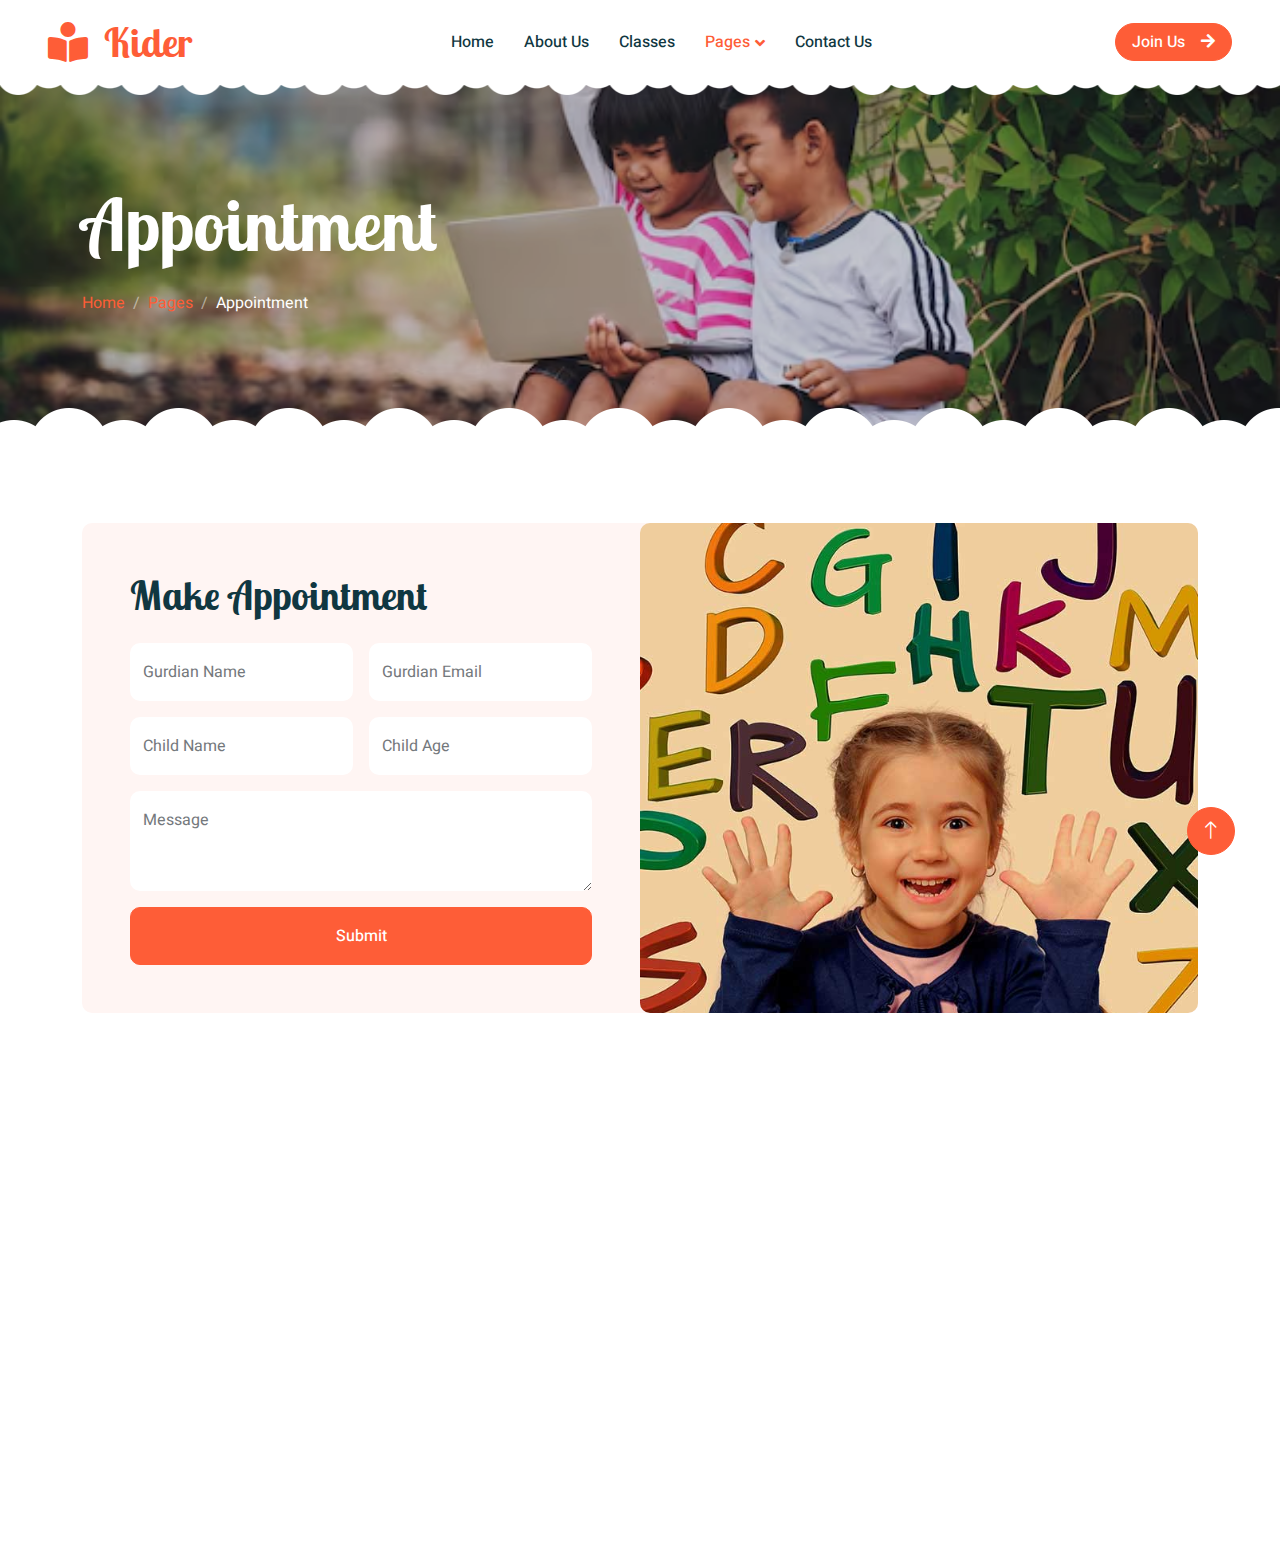
<file: appointment.html>
<!DOCTYPE html>
<html lang="en">

<head>
    <meta charset="utf-8">
    <title>Kider - Preschool Website Template</title>
    <meta content="width=device-width, initial-scale=1.0" name="viewport">
    <meta content="" name="keywords">
    <meta content="" name="description">

    <!-- Favicon -->
    <link href="img/favicon.ico" rel="icon">

    <!-- Google Web Fonts -->
    <link rel="preconnect" href="https://fonts.googleapis.com">
    <link rel="preconnect" href="https://fonts.gstatic.com" crossorigin>
    <link href="https://fonts.googleapis.com/css2?family=Heebo:wght@400;500;600&family=Inter:wght@600&family=Lobster+Two:wght@700&display=swap" rel="stylesheet">
    
    <!-- Icon Font Stylesheet -->
    <link href="https://cdnjs.cloudflare.com/ajax/libs/font-awesome/5.10.0/css/all.min.css" rel="stylesheet">
    <link href="https://cdn.jsdelivr.net/npm/bootstrap-icons@1.4.1/font/bootstrap-icons.css" rel="stylesheet">

    <!-- Libraries Stylesheet -->
    <link href="lib/animate/animate.min.css" rel="stylesheet">
    <link href="lib/owlcarousel/assets/owl.carousel.min.css" rel="stylesheet">

    <!-- Customized Bootstrap Stylesheet -->
    <link href="css/bootstrap.min.css" rel="stylesheet">

    <!-- Template Stylesheet -->
    <link href="css/style.css" rel="stylesheet">
</head>

<body>
    <div class="container-xxl bg-white p-0">
        <!-- Spinner Start -->
        <div id="spinner" class="show bg-white position-fixed translate-middle w-100 vh-100 top-50 start-50 d-flex align-items-center justify-content-center">
            <div class="spinner-border text-primary" style="width: 3rem; height: 3rem;" role="status">
                <span class="sr-only">Loading...</span>
            </div>
        </div>
        <!-- Spinner End -->


        <!-- Navbar Start -->
        <nav class="navbar navbar-expand-lg bg-white navbar-light sticky-top px-4 px-lg-5 py-lg-0">
            <a href="index.html" class="navbar-brand">
                <h1 class="m-0 text-primary"><i class="fa fa-book-reader me-3"></i>Kider</h1>
            </a>
            <button type="button" class="navbar-toggler" data-bs-toggle="collapse" data-bs-target="#navbarCollapse">
                <span class="navbar-toggler-icon"></span>
            </button>
            <div class="collapse navbar-collapse" id="navbarCollapse">
                <div class="navbar-nav mx-auto">
                    <a href="index.html" class="nav-item nav-link">Home</a>
                    <a href="about.html" class="nav-item nav-link">About Us</a>
                    <a href="classes.html" class="nav-item nav-link">Classes</a>
                    <div class="nav-item dropdown">
                        <a href="#" class="nav-link dropdown-toggle active" data-bs-toggle="dropdown">Pages</a>
                        <div class="dropdown-menu rounded-0 rounded-bottom border-0 shadow-sm m-0">
                            <a href="facility.html" class="dropdown-item">School Facilities</a>
                            <a href="team.html" class="dropdown-item">Popular Teachers</a>
                            <a href="call-to-action.html" class="dropdown-item">Become A Teachers</a>
                            <a href="appointment.html" class="dropdown-item active">Make Appointment</a>
                            <a href="testimonial.html" class="dropdown-item">Testimonial</a>
                            <a href="404.html" class="dropdown-item">404 Error</a>
                        </div>
                    </div>
                    <a href="contact.html" class="nav-item nav-link">Contact Us</a>
                </div>
                <a href="" class="btn btn-primary rounded-pill px-3 d-none d-lg-block">Join Us<i class="fa fa-arrow-right ms-3"></i></a>
            </div>
        </nav>
        <!-- Navbar End -->


        <!-- Page Header End -->
        <div class="container-xxl py-5 page-header position-relative mb-5">
            <div class="container py-5">
                <h1 class="display-2 text-white animated slideInDown mb-4">Appointment</h1>
                <nav aria-label="breadcrumb animated slideInDown">
                    <ol class="breadcrumb">
                        <li class="breadcrumb-item"><a href="#">Home</a></li>
                        <li class="breadcrumb-item"><a href="#">Pages</a></li>
                        <li class="breadcrumb-item text-white active" aria-current="page">Appointment</li>
                    </ol>
                </nav>
            </div>
        </div>
        <!-- Page Header End -->


        <!-- Appointment Start -->
        <div class="container-xxl py-5">
            <div class="container">
                <div class="bg-light rounded">
                    <div class="row g-0">
                        <div class="col-lg-6 wow fadeIn" data-wow-delay="0.1s">
                            <div class="h-100 d-flex flex-column justify-content-center p-5">
                                <h1 class="mb-4">Make Appointment</h1>
                                <form>
                                    <div class="row g-3">
                                        <div class="col-sm-6">
                                            <div class="form-floating">
                                                <input type="text" class="form-control border-0" id="gname" placeholder="Gurdian Name">
                                                <label for="gname">Gurdian Name</label>
                                            </div>
                                        </div>
                                        <div class="col-sm-6">
                                            <div class="form-floating">
                                                <input type="email" class="form-control border-0" id="gmail" placeholder="Gurdian Email">
                                                <label for="gmail">Gurdian Email</label>
                                            </div>
                                        </div>
                                        <div class="col-sm-6">
                                            <div class="form-floating">
                                                <input type="text" class="form-control border-0" id="cname" placeholder="Child Name">
                                                <label for="cname">Child Name</label>
                                            </div>
                                        </div>
                                        <div class="col-sm-6">
                                            <div class="form-floating">
                                                <input type="text" class="form-control border-0" id="cage" placeholder="Child Age">
                                                <label for="cage">Child Age</label>
                                            </div>
                                        </div>
                                        <div class="col-12">
                                            <div class="form-floating">
                                                <textarea class="form-control border-0" placeholder="Leave a message here" id="message" style="height: 100px"></textarea>
                                                <label for="message">Message</label>
                                            </div>
                                        </div>
                                        <div class="col-12">
                                            <button class="btn btn-primary w-100 py-3" type="submit">Submit</button>
                                        </div>
                                    </div>
                                </form>
                            </div>
                        </div>
                        <div class="col-lg-6 wow fadeIn" data-wow-delay="0.5s" style="min-height: 400px;">
                            <div class="position-relative h-100">
                                <img class="position-absolute w-100 h-100 rounded" src="img/appointment.jpg" style="object-fit: cover;">
                            </div>
                        </div>
                    </div>
                </div>
            </div>
        </div>
        <!-- Appointment End -->


        <!-- Footer Start -->
        <div class="container-fluid bg-dark text-white-50 footer pt-5 mt-5 wow fadeIn" data-wow-delay="0.1s">
            <div class="container py-5">
                <div class="row g-5">
                    <div class="col-lg-3 col-md-6">
                        <h3 class="text-white mb-4">Get In Touch</h3>
                        <p class="mb-2"><i class="fa fa-map-marker-alt me-3"></i>123 Street, New York, USA</p>
                        <p class="mb-2"><i class="fa fa-phone-alt me-3"></i>+012 345 67890</p>
                        <p class="mb-2"><i class="fa fa-envelope me-3"></i>info@example.com</p>
                        <div class="d-flex pt-2">
                            <a class="btn btn-outline-light btn-social" href=""><i class="fab fa-twitter"></i></a>
                            <a class="btn btn-outline-light btn-social" href=""><i class="fab fa-facebook-f"></i></a>
                            <a class="btn btn-outline-light btn-social" href=""><i class="fab fa-youtube"></i></a>
                            <a class="btn btn-outline-light btn-social" href=""><i class="fab fa-linkedin-in"></i></a>
                        </div>
                    </div>
                    <div class="col-lg-3 col-md-6">
                        <h3 class="text-white mb-4">Quick Links</h3>
                        <a class="btn btn-link text-white-50" href="">About Us</a>
                        <a class="btn btn-link text-white-50" href="">Contact Us</a>
                        <a class="btn btn-link text-white-50" href="">Our Services</a>
                        <a class="btn btn-link text-white-50" href="">Privacy Policy</a>
                        <a class="btn btn-link text-white-50" href="">Terms & Condition</a>
                    </div>
                    <div class="col-lg-3 col-md-6">
                        <h3 class="text-white mb-4">Photo Gallery</h3>
                        <div class="row g-2 pt-2">
                            <div class="col-4">
                                <img class="img-fluid rounded bg-light p-1" src="img/classes-1.jpg" alt="">
                            </div>
                            <div class="col-4">
                                <img class="img-fluid rounded bg-light p-1" src="img/classes-2.jpg" alt="">
                            </div>
                            <div class="col-4">
                                <img class="img-fluid rounded bg-light p-1" src="img/classes-3.jpg" alt="">
                            </div>
                            <div class="col-4">
                                <img class="img-fluid rounded bg-light p-1" src="img/classes-4.jpg" alt="">
                            </div>
                            <div class="col-4">
                                <img class="img-fluid rounded bg-light p-1" src="img/classes-5.jpg" alt="">
                            </div>
                            <div class="col-4">
                                <img class="img-fluid rounded bg-light p-1" src="img/classes-6.jpg" alt="">
                            </div>
                        </div>
                    </div>
                    <div class="col-lg-3 col-md-6">
                        <h3 class="text-white mb-4">Newsletter</h3>
                        <p>Dolor amet sit justo amet elitr clita ipsum elitr est.</p>
                        <div class="position-relative mx-auto" style="max-width: 400px;">
                            <input class="form-control bg-transparent w-100 py-3 ps-4 pe-5" type="text" placeholder="Your email">
                            <button type="button" class="btn btn-primary py-2 position-absolute top-0 end-0 mt-2 me-2">SignUp</button>
                        </div>
                    </div>
                </div>
            </div>
            <div class="container">
                <div class="copyright">
                    <div class="row">
                        <div class="col-md-6 text-center text-md-start mb-3 mb-md-0">
                            &copy; <a class="border-bottom" href="#">Your Site Name</a>, All Right Reserved. 
							
							<!--/*** This template is free as long as you keep the footer author’s credit link/attribution link/backlink. If you'd like to use the template without the footer author’s credit link/attribution link/backlink, you can purchase the Credit Removal License from "https://htmlcodex.com/credit-removal". Thank you for your support. ***/-->
							Designed By <a class="border-bottom" href="https://htmlcodex.com">HTML Codex</a>
                        </div>
                        <div class="col-md-6 text-center text-md-end">
                            <div class="footer-menu">
                                <a href="">Home</a>
                                <a href="">Cookies</a>
                                <a href="">Help</a>
                                <a href="">FQAs</a>
                            </div>
                        </div>
                    </div>
                </div>
            </div>
        </div>
        <!-- Footer End -->


        <!-- Back to Top -->
        <a href="#" class="btn btn-lg btn-primary btn-lg-square back-to-top"><i class="bi bi-arrow-up"></i></a>
    </div>

    <!-- JavaScript Libraries -->
    <script src="https://code.jquery.com/jquery-3.4.1.min.js"></script>
    <script src="https://cdn.jsdelivr.net/npm/bootstrap@5.0.0/dist/js/bootstrap.bundle.min.js"></script>
    <script src="lib/wow/wow.min.js"></script>
    <script src="lib/easing/easing.min.js"></script>
    <script src="lib/waypoints/waypoints.min.js"></script>
    <script src="lib/owlcarousel/owl.carousel.min.js"></script>

    <!-- Template Javascript -->
    <script src="js/main.js"></script>
</body>

</html>
</file>
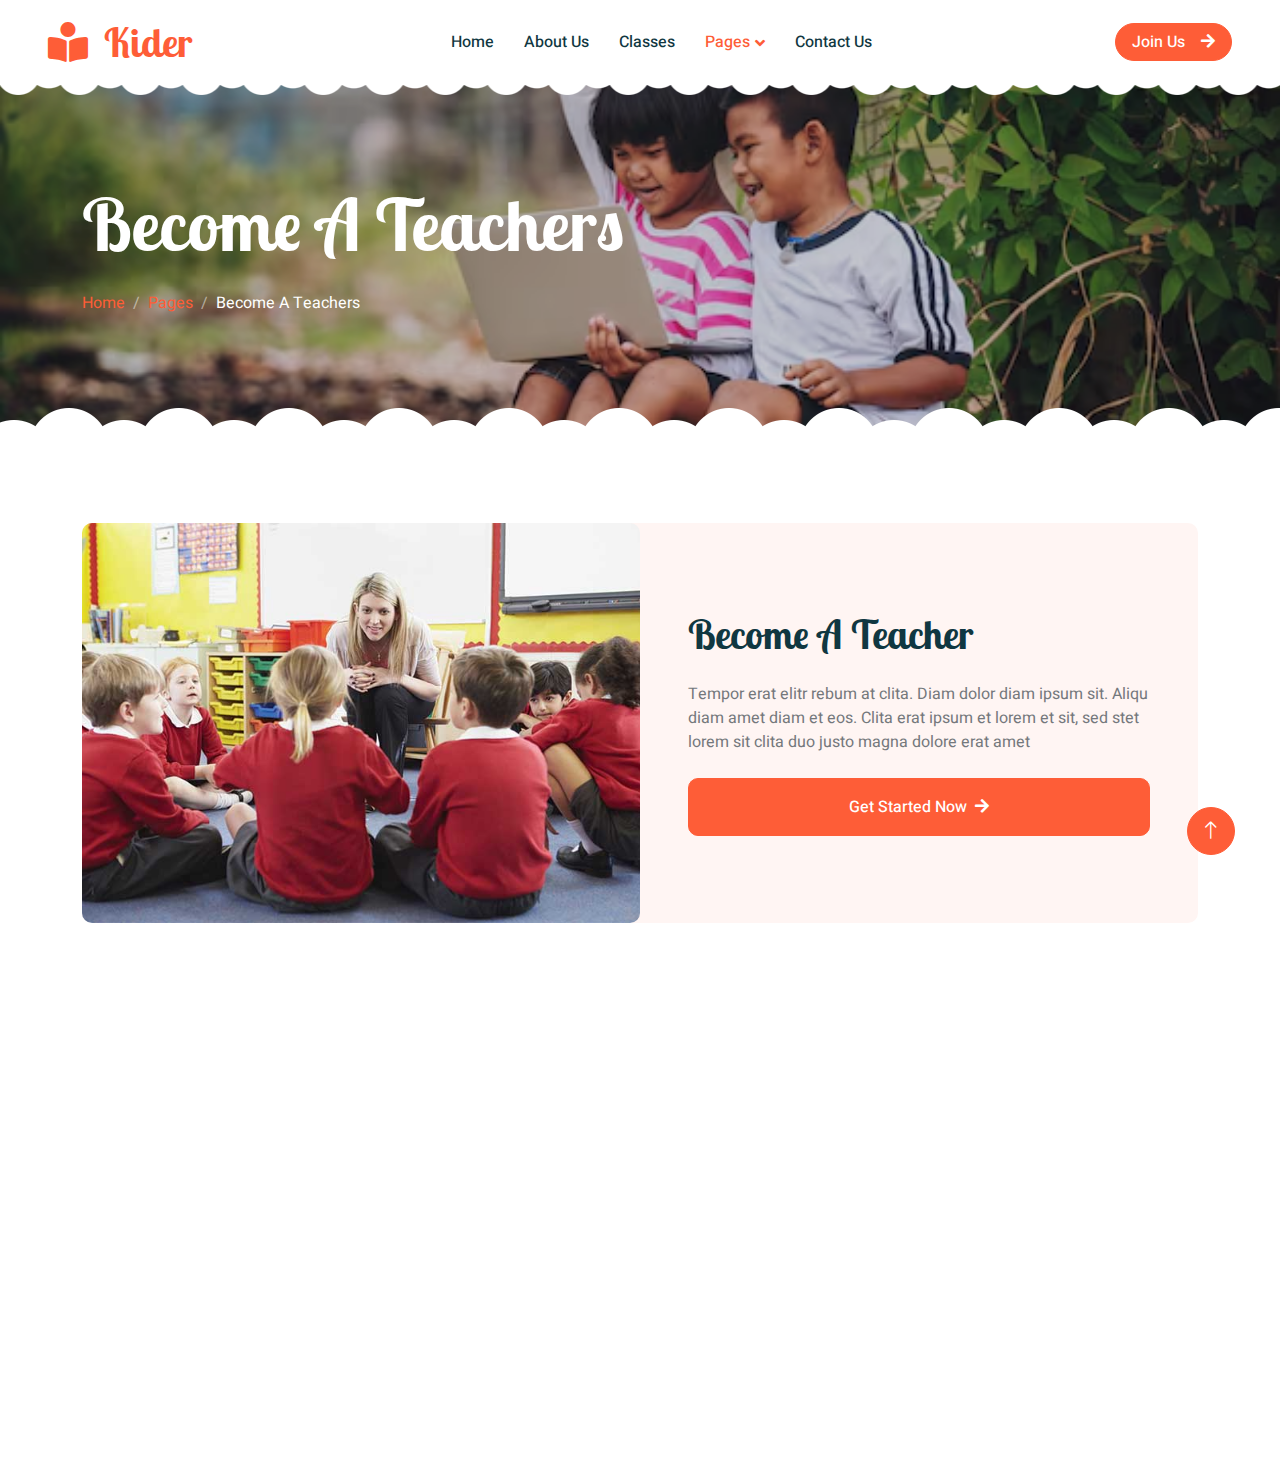
<file: call-to-action.html>
<!DOCTYPE html>
<html lang="en">

<head>
    <meta charset="utf-8">
    <title>Kider - Preschool Website Template</title>
    <meta content="width=device-width, initial-scale=1.0" name="viewport">
    <meta content="" name="keywords">
    <meta content="" name="description">

    <!-- Favicon -->
    <link href="img/favicon.ico" rel="icon">

    <!-- Google Web Fonts -->
    <link rel="preconnect" href="https://fonts.googleapis.com">
    <link rel="preconnect" href="https://fonts.gstatic.com" crossorigin>
    <link href="https://fonts.googleapis.com/css2?family=Heebo:wght@400;500;600&family=Inter:wght@600&family=Lobster+Two:wght@700&display=swap" rel="stylesheet">
    
    <!-- Icon Font Stylesheet -->
    <link href="https://cdnjs.cloudflare.com/ajax/libs/font-awesome/5.10.0/css/all.min.css" rel="stylesheet">
    <link href="https://cdn.jsdelivr.net/npm/bootstrap-icons@1.4.1/font/bootstrap-icons.css" rel="stylesheet">

    <!-- Libraries Stylesheet -->
    <link href="lib/animate/animate.min.css" rel="stylesheet">
    <link href="lib/owlcarousel/assets/owl.carousel.min.css" rel="stylesheet">

    <!-- Customized Bootstrap Stylesheet -->
    <link href="css/bootstrap.min.css" rel="stylesheet">

    <!-- Template Stylesheet -->
    <link href="css/style.css" rel="stylesheet">
</head>

<body>
    <div class="container-xxl bg-white p-0">
        <!-- Spinner Start -->
        <div id="spinner" class="show bg-white position-fixed translate-middle w-100 vh-100 top-50 start-50 d-flex align-items-center justify-content-center">
            <div class="spinner-border text-primary" style="width: 3rem; height: 3rem;" role="status">
                <span class="sr-only">Loading...</span>
            </div>
        </div>
        <!-- Spinner End -->


        <!-- Navbar Start -->
        <nav class="navbar navbar-expand-lg bg-white navbar-light sticky-top px-4 px-lg-5 py-lg-0">
            <a href="index.html" class="navbar-brand">
                <h1 class="m-0 text-primary"><i class="fa fa-book-reader me-3"></i>Kider</h1>
            </a>
            <button type="button" class="navbar-toggler" data-bs-toggle="collapse" data-bs-target="#navbarCollapse">
                <span class="navbar-toggler-icon"></span>
            </button>
            <div class="collapse navbar-collapse" id="navbarCollapse">
                <div class="navbar-nav mx-auto">
                    <a href="index.html" class="nav-item nav-link">Home</a>
                    <a href="about.html" class="nav-item nav-link">About Us</a>
                    <a href="classes.html" class="nav-item nav-link">Classes</a>
                    <div class="nav-item dropdown">
                        <a href="#" class="nav-link dropdown-toggle active" data-bs-toggle="dropdown">Pages</a>
                        <div class="dropdown-menu rounded-0 rounded-bottom border-0 shadow-sm m-0">
                            <a href="facility.html" class="dropdown-item">School Facilities</a>
                            <a href="team.html" class="dropdown-item">Popular Teachers</a>
                            <a href="call-to-action.html" class="dropdown-item active">Become A Teachers</a>
                            <a href="appointment.html" class="dropdown-item">Make Appointment</a>
                            <a href="testimonial.html" class="dropdown-item">Testimonial</a>
                            <a href="404.html" class="dropdown-item">404 Error</a>
                        </div>
                    </div>
                    <a href="contact.html" class="nav-item nav-link">Contact Us</a>
                </div>
                <a href="" class="btn btn-primary rounded-pill px-3 d-none d-lg-block">Join Us<i class="fa fa-arrow-right ms-3"></i></a>
            </div>
        </nav>
        <!-- Navbar End -->


        <!-- Page Header End -->
        <div class="container-xxl py-5 page-header position-relative mb-5">
            <div class="container py-5">
                <h1 class="display-2 text-white animated slideInDown mb-4">Become A Teachers</h1>
                <nav aria-label="breadcrumb animated slideInDown">
                    <ol class="breadcrumb">
                        <li class="breadcrumb-item"><a href="#">Home</a></li>
                        <li class="breadcrumb-item"><a href="#">Pages</a></li>
                        <li class="breadcrumb-item text-white active" aria-current="page">Become A Teachers</li>
                    </ol>
                </nav>
            </div>
        </div>
        <!-- Page Header End -->


        <!-- Call To Action Start -->
        <div class="container-xxl py-5">
            <div class="container">
                <div class="bg-light rounded">
                    <div class="row g-0">
                        <div class="col-lg-6 wow fadeIn" data-wow-delay="0.1s" style="min-height: 400px;">
                            <div class="position-relative h-100">
                                <img class="position-absolute w-100 h-100 rounded" src="img/call-to-action.jpg" style="object-fit: cover;">
                            </div>
                        </div>
                        <div class="col-lg-6 wow fadeIn" data-wow-delay="0.5s">
                            <div class="h-100 d-flex flex-column justify-content-center p-5">
                                <h1 class="mb-4">Become A Teacher</h1>
                                <p class="mb-4">Tempor erat elitr rebum at clita. Diam dolor diam ipsum sit. Aliqu diam amet diam et eos.
                                    Clita erat ipsum et lorem et sit, sed stet lorem sit clita duo justo magna dolore erat amet
                                </p>
                                <a class="btn btn-primary py-3 px-5" href="">Get Started Now<i class="fa fa-arrow-right ms-2"></i></a>
                            </div>
                        </div>
                    </div>
                </div>
            </div>
        </div>
        <!-- Call To Action End -->


        <!-- Footer Start -->
        <div class="container-fluid bg-dark text-white-50 footer pt-5 mt-5 wow fadeIn" data-wow-delay="0.1s">
            <div class="container py-5">
                <div class="row g-5">
                    <div class="col-lg-3 col-md-6">
                        <h3 class="text-white mb-4">Get In Touch</h3>
                        <p class="mb-2"><i class="fa fa-map-marker-alt me-3"></i>123 Street, New York, USA</p>
                        <p class="mb-2"><i class="fa fa-phone-alt me-3"></i>+012 345 67890</p>
                        <p class="mb-2"><i class="fa fa-envelope me-3"></i>info@example.com</p>
                        <div class="d-flex pt-2">
                            <a class="btn btn-outline-light btn-social" href=""><i class="fab fa-twitter"></i></a>
                            <a class="btn btn-outline-light btn-social" href=""><i class="fab fa-facebook-f"></i></a>
                            <a class="btn btn-outline-light btn-social" href=""><i class="fab fa-youtube"></i></a>
                            <a class="btn btn-outline-light btn-social" href=""><i class="fab fa-linkedin-in"></i></a>
                        </div>
                    </div>
                    <div class="col-lg-3 col-md-6">
                        <h3 class="text-white mb-4">Quick Links</h3>
                        <a class="btn btn-link text-white-50" href="">About Us</a>
                        <a class="btn btn-link text-white-50" href="">Contact Us</a>
                        <a class="btn btn-link text-white-50" href="">Our Services</a>
                        <a class="btn btn-link text-white-50" href="">Privacy Policy</a>
                        <a class="btn btn-link text-white-50" href="">Terms & Condition</a>
                    </div>
                    <div class="col-lg-3 col-md-6">
                        <h3 class="text-white mb-4">Photo Gallery</h3>
                        <div class="row g-2 pt-2">
                            <div class="col-4">
                                <img class="img-fluid rounded bg-light p-1" src="img/classes-1.jpg" alt="">
                            </div>
                            <div class="col-4">
                                <img class="img-fluid rounded bg-light p-1" src="img/classes-2.jpg" alt="">
                            </div>
                            <div class="col-4">
                                <img class="img-fluid rounded bg-light p-1" src="img/classes-3.jpg" alt="">
                            </div>
                            <div class="col-4">
                                <img class="img-fluid rounded bg-light p-1" src="img/classes-4.jpg" alt="">
                            </div>
                            <div class="col-4">
                                <img class="img-fluid rounded bg-light p-1" src="img/classes-5.jpg" alt="">
                            </div>
                            <div class="col-4">
                                <img class="img-fluid rounded bg-light p-1" src="img/classes-6.jpg" alt="">
                            </div>
                        </div>
                    </div>
                    <div class="col-lg-3 col-md-6">
                        <h3 class="text-white mb-4">Newsletter</h3>
                        <p>Dolor amet sit justo amet elitr clita ipsum elitr est.</p>
                        <div class="position-relative mx-auto" style="max-width: 400px;">
                            <input class="form-control bg-transparent w-100 py-3 ps-4 pe-5" type="text" placeholder="Your email">
                            <button type="button" class="btn btn-primary py-2 position-absolute top-0 end-0 mt-2 me-2">SignUp</button>
                        </div>
                    </div>
                </div>
            </div>
            <div class="container">
                <div class="copyright">
                    <div class="row">
                        <div class="col-md-6 text-center text-md-start mb-3 mb-md-0">
                            &copy; <a class="border-bottom" href="#">Your Site Name</a>, All Right Reserved. 
							
							<!--/*** This template is free as long as you keep the footer author’s credit link/attribution link/backlink. If you'd like to use the template without the footer author’s credit link/attribution link/backlink, you can purchase the Credit Removal License from "https://htmlcodex.com/credit-removal". Thank you for your support. ***/-->
							Designed By <a class="border-bottom" href="https://htmlcodex.com">HTML Codex</a>
                        </div>
                        <div class="col-md-6 text-center text-md-end">
                            <div class="footer-menu">
                                <a href="">Home</a>
                                <a href="">Cookies</a>
                                <a href="">Help</a>
                                <a href="">FQAs</a>
                            </div>
                        </div>
                    </div>
                </div>
            </div>
        </div>
        <!-- Footer End -->


        <!-- Back to Top -->
        <a href="#" class="btn btn-lg btn-primary btn-lg-square back-to-top"><i class="bi bi-arrow-up"></i></a>
    </div>

    <!-- JavaScript Libraries -->
    <script src="https://code.jquery.com/jquery-3.4.1.min.js"></script>
    <script src="https://cdn.jsdelivr.net/npm/bootstrap@5.0.0/dist/js/bootstrap.bundle.min.js"></script>
    <script src="lib/wow/wow.min.js"></script>
    <script src="lib/easing/easing.min.js"></script>
    <script src="lib/waypoints/waypoints.min.js"></script>
    <script src="lib/owlcarousel/owl.carousel.min.js"></script>

    <!-- Template Javascript -->
    <script src="js/main.js"></script>
</body>

</html>
</file>
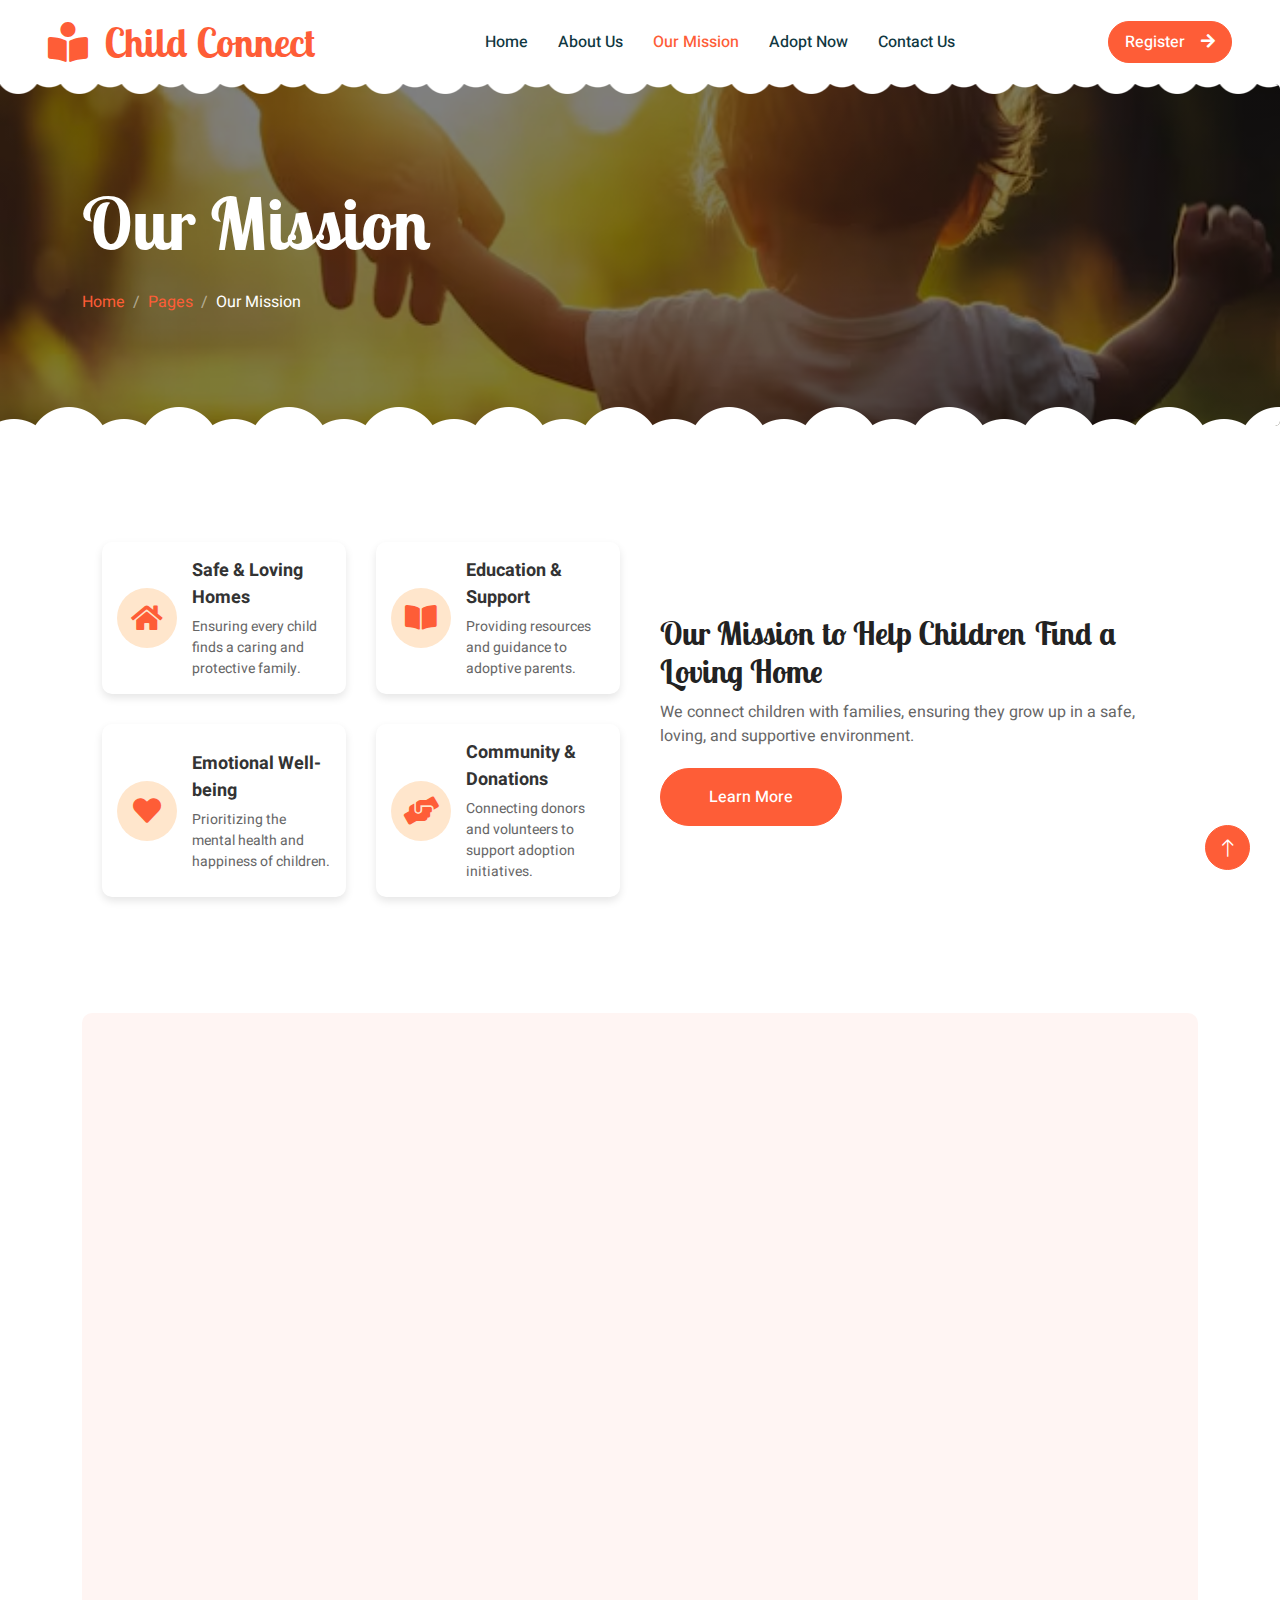
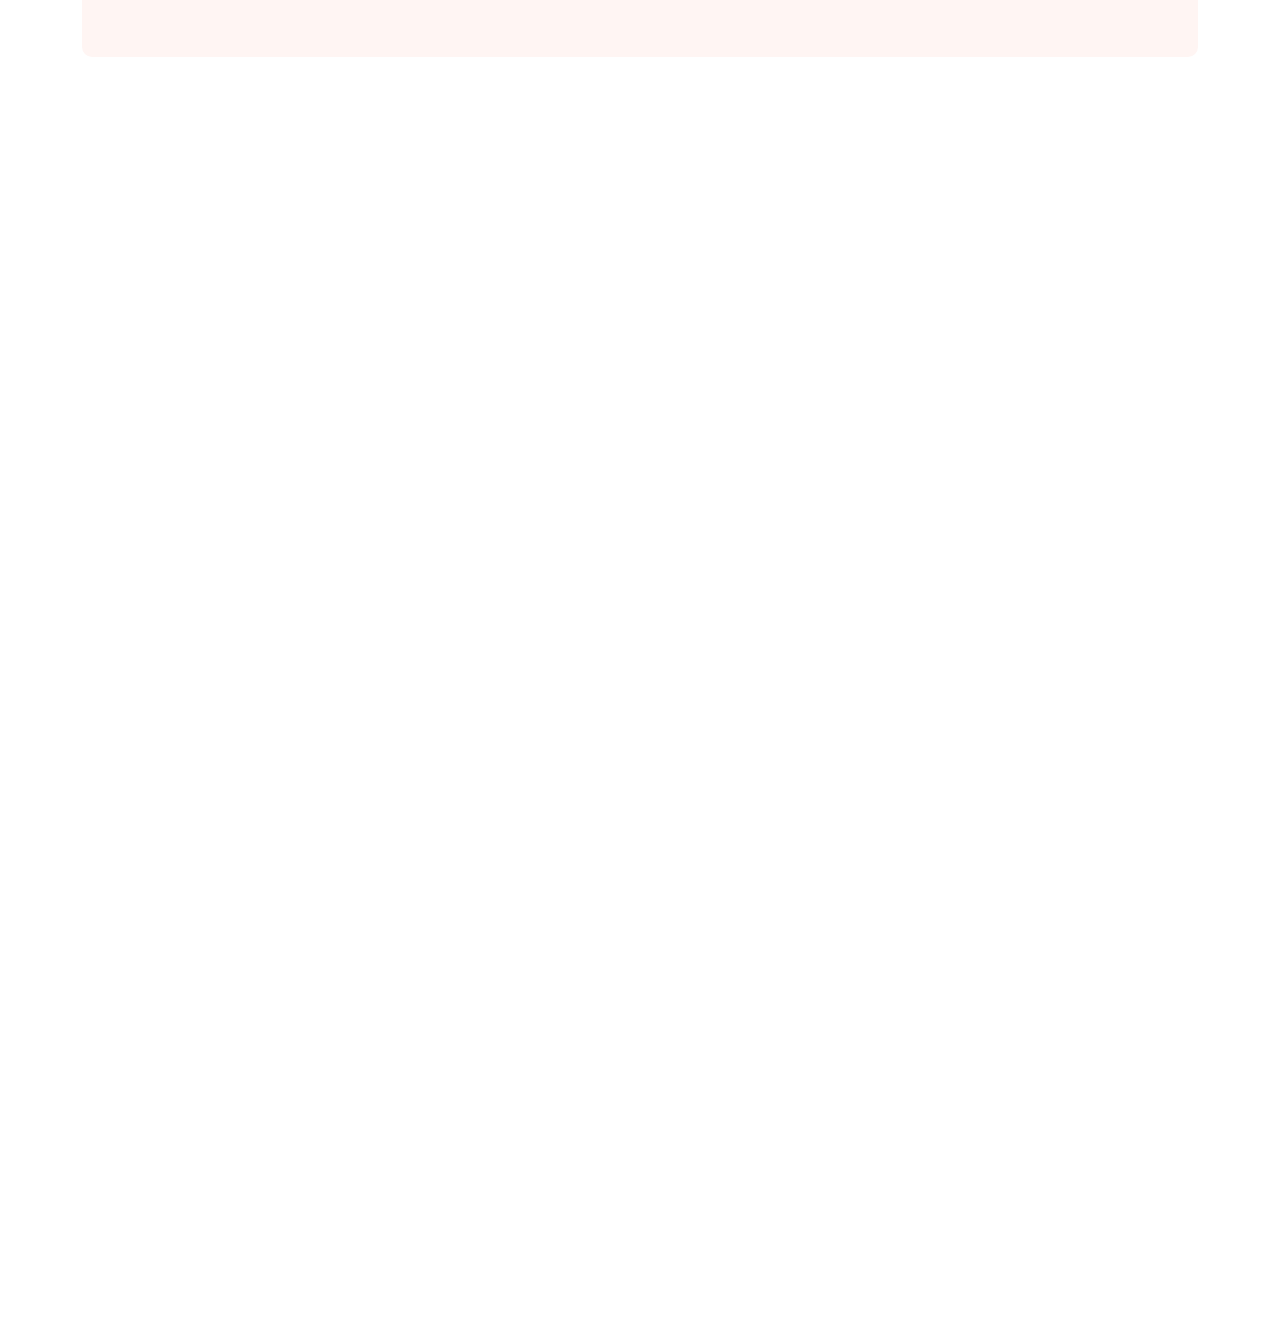
<file: classes.html>
<!DOCTYPE html>
<html lang="en">

<head>
    <meta charset="utf-8">
    <title>Online Child Connectivity</title>
    <meta content="width=device-width, initial-scale=1.0" name="viewport">
    <meta content="" name="keywords">
    <meta content="" name="description">

    <!-- Favicon -->
    <link href="img/favicon.ico" rel="icon">

    <!-- Google Web Fonts -->
    <link rel="preconnect" href="https://fonts.googleapis.com">
    <link rel="preconnect" href="https://fonts.gstatic.com" crossorigin>
    <link href="https://fonts.googleapis.com/css2?family=Heebo:wght@400;500;600&family=Inter:wght@600&family=Lobster+Two:wght@700&display=swap" rel="stylesheet">
    
    <!-- Icon Font Stylesheet -->
    <link href="https://cdnjs.cloudflare.com/ajax/libs/font-awesome/5.10.0/css/all.min.css" rel="stylesheet">
    <link href="https://cdn.jsdelivr.net/npm/bootstrap-icons@1.4.1/font/bootstrap-icons.css" rel="stylesheet">

    <!-- Libraries Stylesheet -->
    <link href="lib/animate/animate.min.css" rel="stylesheet">
    <link href="lib/owlcarousel/assets/owl.carousel.min.css" rel="stylesheet">

    <!-- Customized Bootstrap Stylesheet -->
    <link href="css/bootstrap.min.css" rel="stylesheet">

    <!-- Template Stylesheet -->
    <link href="css/style.css" rel="stylesheet">
</head>

<body>
    <div class="container-xxl bg-white p-0">
        <!-- Spinner Start -->
        <div id="spinner" class="show bg-white position-fixed translate-middle w-100 vh-100 top-50 start-50 d-flex align-items-center justify-content-center">
            <div class="spinner-border text-primary" style="width: 3rem; height: 3rem;" role="status">
                <span class="sr-only">Loading...</span>
            </div>
        </div>
        <!-- Spinner End -->


        <!-- Navbar Start -->
        <nav class="navbar navbar-expand-lg bg-white navbar-light sticky-top px-4 px-lg-5 py-lg-0">
            <a href="index.html" class="navbar-brand">
                <h1 class="m-0 text-primary"><i class="fa fa-book-reader me-3"></i>Child Connect</h1>
            </a>
            <button type="button" class="navbar-toggler" data-bs-toggle="collapse" data-bs-target="#navbarCollapse">
                <span class="navbar-toggler-icon"></span>
            </button>
            <div class="collapse navbar-collapse" id="navbarCollapse">
                <div class="navbar-nav mx-auto">
                    <a href="index.html" class="nav-item nav-link">Home</a>
                    <a href="about.html" class="nav-item nav-link">About Us</a>
                    <a href="classes.html" class="nav-item nav-link active">Our Mission</a>
                    <div class="nav-item dropdown">
                        <a href="adopt.html" class="nav-item nav-link" >Adopt Now</a>
                        
                    </div>
                    <a href="contact.html" class="nav-item nav-link">Contact Us</a>
                </div>
                <a href="register.html" class="btn btn-primary rounded-pill px-3 d-none d-lg-block">Register<i class="fa fa-arrow-right ms-3"></i></a>            </div>

        </nav>
        <!-- Navbar End -->


        <!-- Page Header End -->
        <div class="container-xxl py-5 page-header position-relative mb-5">
            <div class="container py-5">
                <h1 class="display-2 text-white animated slideInDown mb-4">Our Mission</h1>
                <nav aria-label="breadcrumb animated slideInDown">
                    <ol class="breadcrumb">
                        <li class="breadcrumb-item"><a href="#">Home</a></li>
                        <li class="breadcrumb-item"><a href="#">Pages</a></li>
                        <li class="breadcrumb-item text-white active" aria-current="page">Our Mission</li>
                    </ol>
                </nav>
            </div>
        </div>



        <style>
    .page-header {
        background: linear-gradient(rgba(0, 0, 0, .5), rgba(0, 0, 0, .5)), url("img/im2.jpg");
        background-position: center center;
        background-repeat: no-repeat;
        background-size: cover;
    }
</style>

        <!-- Page Header End -->


       <!-- Mission Start -->
<div class="container-xxl py-5">
    <div class="container">
        <div class="mission-container wow fadeInUp" data-wow-delay="0.1s">
            <!-- Left Side: Icon Sections -->
            <div class="mission-left">
                <div class="mission-box">
                    <div class="mission-icon"><i class="fas fa-home"></i></div>
                    <div class="mission-content">
                        <div class="mission-title">Safe & Loving Homes</div>
                        <p class="mission-text">Ensuring every child finds a caring and protective family.</p>
                    </div>
                </div>

                <div class="mission-box">
                    <div class="mission-icon"><i class="fas fa-book-open"></i></div>
                    <div class="mission-content">
                        <div class="mission-title">Education & Support</div>
                        <p class="mission-text">Providing resources and guidance to adoptive parents.</p>
                    </div>
                </div>

                <div class="mission-box">
                    <div class="mission-icon"><i class="fas fa-heart"></i></div>
                    <div class="mission-content">
                        <div class="mission-title">Emotional Well-being</div>
                        <p class="mission-text">Prioritizing the mental health and happiness of children.</p>
                    </div>
                </div>

                <div class="mission-box">
                    <div class="mission-icon"><i class="fas fa-hands-helping"></i></div>
                    <div class="mission-content">
                        <div class="mission-title">Community & Donations</div>
                        <p class="mission-text">Connecting donors and volunteers to support adoption initiatives.</p>
                    </div>
                </div>
            </div>

            <!-- Right Side: Text & Button -->
            <div class="mission-right">
                <h2 class="mission-header">Our Mission to Help Children Find a Loving Home</h2>
                <p class="mission-subtext">
                    We connect children with families, ensuring they grow up in a safe, loving, and supportive environment.
                </p>
                <a href="#" class="btn btn-primary rounded-pill py-3 px-5">Learn More</a>
            </div>
        </div>
    </div>
</div>
<!-- Mission End -->

<style>
.mission-container {
    display: flex;
    align-items: center;
    justify-content: space-between;
    gap: 40px;
    padding: 20px;
}

.mission-left {
    flex: 1;
    display: grid;
    grid-template-columns: repeat(2, 1fr);
    gap: 30px;
}

.mission-box {
    display: flex;
    align-items: center;
    gap: 15px;
    background: white;
    padding: 15px;
    border-radius: 10px;
    box-shadow: 0 4px 8px rgba(0, 0, 0, 0.1);
    transition: transform 0.3s ease;
}

.mission-box:hover {
    transform: translateY(-5px);
}

.mission-icon {
    width: 60px;
    height: 60px;
    background: #ffe6cc;
    display: flex;
    align-items: center;
    justify-content: center;
    border-radius: 50%;
    font-size: 28px;
    color: #FE5D37;
}

.mission-content {
    flex: 1;
}

.mission-title {
    font-size: 18px;
    font-weight: bold;
    margin-bottom: 5px;
    color: #333;
}

.mission-text {
    font-size: 14px;
    color: #666;
    margin: 0;
}

.mission-right {
    flex: 1;
    text-align: left;
}

.mission-header {
    color: #222;
    font-size: 32px;
    font-weight: bold;
    margin-bottom: 10px;
}

.mission-subtext {
    font-size: 16px;
    margin-bottom: 20px;
    color: #666;
}

@media (max-width: 991px) {
    .mission-container {
        flex-direction: column-reverse;
    }

    .mission-left {
        grid-template-columns: 1fr;
    }

    .mission-right {
        text-align: center;
    }
}
</style>









        <!-- Appointment Start -->
<div class="container-xxl py-5">
    <div class="container">
        <div class="bg-light rounded">
            <div class="row g-0">
                <div class="col-lg-6 wow fadeIn" data-wow-delay="0.1s">
                    <div class="h-100 d-flex flex-column justify-content-center p-5">
                        <h1 class="mb-4">Make Appointment</h1>
                        <form action="submit_appointment.php" method="post">
                            <div class="row g-3">
                                <div class="col-sm-6">
                                    <div class="form-floating">
                                        <input type="text" class="form-control border-0" id="gname" name="gname" placeholder="Guardian Name">
                                        <label for="gname">Guardian Name</label>
                                    </div>
                                </div>
                                <div class="col-sm-6">
                                    <div class="form-floating">
                                        <input type="email" class="form-control border-0" id="gmail" name="gmail" placeholder="Guardian Email">
                                        <label for="gmail">Guardian Email</label>
                                    </div>
                                </div>
                                <div class="col-sm-6">
                                    <div class="form-floating">
                                        <input type="text" class="form-control border-0" id="cname" name="cname" placeholder="Child Name">
                                        <label for="cname">Child Name</label>
                                    </div>
                                </div>
                                <div class="col-sm-6">
                                    <div class="form-floating">
                                        <input type="text" class="form-control border-0" id="cage" name="cage" placeholder="Child Age">
                                        <label for="cage">Child Age</label>
                                    </div>
                                </div>
                                <div class="col-sm-6">
                                    <div class="form-floating">
                                        <input type="tel" class="form-control border-0" id="phone" name="phone" placeholder="Phone Number">
                                        <label for="phone">Phone Number</label>
                                    </div>
                                </div>
                                <div class="col-sm-6">
                                    <div class="form-floating">
                                        <input type="text" class="form-control border-0" id="address" name="address" placeholder="Address">
                                        <label for="address">Address</label>
                                    </div>
                                </div>
                                <div class="col-12">
                                    <div class="form-floating">
                                        <textarea class="form-control border-0" placeholder="Leave a message here" id="message" style="height: 100px"></textarea>
                                        <label for="message">Message</label>
                                    </div>
                                </div>
                                <div class="col-12">
                                    <button class="btn btn-primary w-100 py-3" type="submit">Submit</button>
                                </div>
                            </div>
                        </form>
                    </div>
                </div>
                <div class="col-lg-6 wow fadeIn" data-wow-delay="0.5s" style="min-height: 400px;">
                    <div class="position-relative h-100">
                        <img class="position-absolute w-100 h-100 rounded" src="img/im4.jpg" style="object-fit: cover;">
                    </div>
                </div>
            </div>
        </div>
    </div>
</div>
<!-- Appointment End -->

<style>
/* Button Styles */
.btn-primary {
    color: #FFFFFF;
    background-color: #FE5D37;
    border-color: #FE5D37;
    transition: all 0.5s;
}

.btn-primary:hover {
    color: #FFFFFF;
    background-color: #e54d2e;
    border-color: #e54d2e;
}

/* Navbar Join Us Button */
.navbar .btn-primary.rounded-pill {
    padding: 8px 25px;
    border-radius: 50rem !important;
}

.navbar .btn-primary.rounded-pill i {
    margin-left: 15px;
}

/* Back to Top Button */
.back-to-top {
    position: fixed;
    display: none;
    right: 30px;
    bottom: 30px;
    z-index: 99;
    width: 45px;
    height: 45px;
    border-radius: 50% !important;
    transition: all 0.5s;
    display: flex;           /* Added */
    align-items: center;     /* Added */
    justify-content: center; /* Added */
    padding: 0;             /* Added */
}

.back-to-top i {
    line-height: 0;         /* Added */
    font-size: 20px;        /* Added */
}


/* Form Styles */
.form-floating {
    position: relative;
    margin-bottom: 15px;
}

.form-control {
    height: 55px;
    border: none;
    padding: 15px;
    font-size: 16px;
    background: #f8f9fa;
}

.form-floating label {
    padding: 15px;
    color: #666;
}

textarea.form-control {
    min-height: 120px;
    resize: vertical;
}

/* Image Container */
.position-relative {
    overflow: hidden;
    border-radius: 0 5px 5px 0;
}

.position-relative img {
    transition: all 0.5s;
}

.position-relative:hover img {
    transform: scale(1.1);
}
</style>












        <!-- Stats & Gallery Section Start -->
<div class="container-xxl py-5">
    <div class="container">
        <!-- Stats Section -->
        <section class="stats-section wow fadeInUp" data-wow-delay="0.1s">
            <div class="stats-container">
                <div class="stat-box">
                    <div class="stat-icon"><i class="fas fa-donate"></i></div>
                    <div class="stat-number" data-value="12567">12,567</div>
                    <div class="stat-text">Total Donations</div>
                </div>
                <div class="stat-box">
                    <div class="stat-icon"><i class="fas fa-hands-helping"></i></div>
                    <div class="stat-number" data-value="10460">10,460</div>
                    <div class="stat-text">Total Fundraisers</div>
                </div>
                <div class="stat-box">
                    <div class="stat-icon"><i class="fas fa-heart"></i></div>
                    <div class="stat-number" data-value="18448">18,448</div>
                    <div class="stat-text">Happy Donors</div>
                </div>
                <div class="stat-box">
                    <div class="stat-icon"><i class="fas fa-globe"></i></div>
                    <div class="stat-number" data-value="45120">45,120</div>
                    <div class="stat-text">Worldwide Branches</div>
                </div>
            </div>
        </section>

        <!-- Image Gallery Section -->
        <section class="image-gallery wow fadeInUp" data-wow-delay="0.3s">
            <img src="img/im8.jpg" alt="Volunteers">
            <img src="img/im9.jpg" alt="Children Playing">
            <img src="img/im10.jpg" alt="Donation Event">
            <img src="img/im11.jpg" alt="Adopted Kids">
        </section>
    </div>
</div>
<!-- Stats & Gallery Section End -->

<style>
/* Stats Section Styles */
.stats-section {
    background: #FE5D37;
    color: white;
    padding: 50px 20px;
    text-align: center;
    border-radius: 15px;
    margin-bottom: 40px;
}

.stats-container {
    max-width: 1100px;
    margin: 0 auto;
    display: grid;
    grid-template-columns: repeat(auto-fit, minmax(200px, 1fr));
    gap: 40px;
}

.stat-box {
    display: flex;
    flex-direction: column;
    align-items: center;
    transition: transform 0.3s ease;
}

.stat-box:hover {
    transform: translateY(-5px);
}

.stat-number {
    font-size: 32px;
    font-weight: bold;
    margin: 15px 0;
}

.stat-text {
    font-size: 18px;
    margin-top: 5px;
}

.stat-icon {
    font-size: 40px;
    margin-bottom: 10px;
}

/* Image Gallery Styles */
.image-gallery {
    display: grid;
    grid-template-columns: repeat(auto-fit, minmax(250px, 1fr));
    gap: 15px;
    padding: 40px 0;
}

.image-gallery img {
    width: 100%;
    height: 250px;
    object-fit: cover;
    border-radius: 10px;
    transition: transform 0.3s ease, opacity 0.3s ease;
    box-shadow: 0 4px 8px rgba(0,0,0,0.1);
}

.image-gallery img:hover {
    transform: scale(1.05);
    opacity: 0.9;
}

/* Responsive Styles */
@media (max-width: 768px) {
    .stats-container {
        grid-template-columns: repeat(2, 1fr);
    }

    .image-gallery {
        grid-template-columns: repeat(2, 1fr);
    }

    .stat-number {
        font-size: 28px;
    }

    .stat-text {
        font-size: 16px;
    }
}

@media (max-width: 480px) {
    .stats-container {
        grid-template-columns: 1fr;
    }

    .image-gallery {
        grid-template-columns: 1fr;
    }
}
</style>

<script>
// Number animation
document.addEventListener('DOMContentLoaded', function() {
    const numberElements = document.querySelectorAll('.stat-number');
    
    numberElements.forEach(element => {
        const finalValue = parseInt(element.getAttribute('data-value'));
        let currentValue = 0;
        const duration = 2000;
        const increment = finalValue / (duration / 16);

        const counter = setInterval(() => {
            currentValue += increment;
            if (currentValue >= finalValue) {
                currentValue = finalValue;
                clearInterval(counter);
            }
            element.textContent = Math.floor(currentValue).toLocaleString();
        }, 16);
    });
});
</script>









       <!-- Footer Start -->
       <div class="container-fluid bg-dark text-white-50 footer pt-5 mt-5 wow fadeIn" data-wow-delay="0.1s">
        <div class="container py-5">
            <div class="row g-5">
                <div class="col-lg-3 col-md-6">
                    <h3 class="text-white mb-4">Get In Touch</h3>
                    <p class="mb-2"><i class="fa fa-map-marker-alt me-3"></i>Mumbai, Maharashtra, India</p>
                    <p class="mb-2"><i class="fa fa-phone-alt me-3"></i>+91 98765 43210</p>
                    <p class="mb-2"><i class="fa fa-envelope me-3"></i>contact@childconnect.in</p>
                    <div class="d-flex pt-2">
                        <a class="btn btn-outline-light btn-social" href=""><i class="fab fa-twitter"></i></a>
                        <a class="btn btn-outline-light btn-social" href=""><i class="fab fa-facebook-f"></i></a>
                        <a class="btn btn-outline-light btn-social" href=""><i class="fab fa-youtube"></i></a>
                    </div>
                </div>
                <div class="col-lg-3 col-md-6">
                    <h3 class="text-white mb-4">Quick Links</h3>
                    <a class="btn btn-link text-white-50" href="">About Us</a>
                    <a class="btn btn-link text-white-50" href="">Contact Us</a>
                    <a class="btn btn-link text-white-50" href="">Our Services</a>
                    <a class="btn btn-link text-white-50" href="">Privacy Policy</a>
                    <a class="btn btn-link text-white-50" href="">Terms & Condition</a>
                </div>
                <div class="col-lg-3 col-md-6">
                    <h3 class="text-white mb-4">Photo Gallery</h3>
                    <div class="row g-2 pt-2">
                        <div class="col-4">
                            <img class="img-fluid rounded bg-light p-1" src="img/fam3.jpg" alt="">
                        </div>
                        <div class="col-4">
                            <img class="img-fluid rounded bg-light p-1" src="img/cld1.jpg" alt="">
                        </div>
                        <div class="col-4">
                            <img class="img-fluid rounded bg-light p-1" src="img/fam2.jpg" alt="">
                        </div>
                        <div class="col-4">
                            <img class="img-fluid rounded bg-light p-1" src="img/img5.jpg" alt="">
                        </div>
                        <div class="col-4">
                            <img class="img-fluid rounded bg-light p-1" src="img/img4.jpg" alt="">
                        </div>
                        <div class="col-4">
                            <img class="img-fluid rounded bg-light p-1" src="img/blog1.jpg" alt="">
                        </div>
                    </div>
                </div>
                <div class="col-lg-3 col-md-6">
                    <h3 class="text-white mb-4">Newsletter</h3>
                    <p>Subscribe for inspiring adoption stories, updates, and ways to make a difference!</p>
                    <div class="position-relative mx-auto" style="max-width: 400px;">
                        <input class="form-control bg-transparent w-100 py-3 ps-4 pe-5" type="text" placeholder="Your email">
                        <button type="button" class="btn btn-primary py-2 position-absolute top-0 end-0 mt-2 me-2">Join Now</button>
                    </div>
                </div>
            </div>
        </div>
        <div class="container">
            <div class="copyright">
                <div class="row">
                    <div class="col-md-6 text-center text-md-start mb-3 mb-md-0">
                        &copy; <a class="border-bottom" href="#">Child Connect</a>, All Right Reserved. 
                        
                        <!--/*** This template is free as long as you keep the footer author’s credit link/attribution link/backlink. If you'd like to use the template without the footer author’s credit link/attribution link/backlink, you can purchase the Credit Removal License from "https://htmlcodex.com/credit-removal". Thank you for your support. ***/-->
                    </div>
                    <div class="col-md-6 text-center text-md-end">
                        <div class="footer-menu">
                            <a href="">Home</a>
                            <a href="">Cookies</a>
                            <a href="">Help</a>
                            <a href="">FQAs</a>
                        </div>
                    </div>
                </div>
            </div>
        </div>
    </div>
    <!-- Footer End -->


        <!-- Back to Top -->
        <a href="#" class="btn btn-lg btn-primary btn-lg-square back-to-top"><i class="bi bi-arrow-up"></i></a>
    </div>

    <!-- JavaScript Libraries -->
    <script src="https://code.jquery.com/jquery-3.4.1.min.js"></script>
    <script src="https://cdn.jsdelivr.net/npm/bootstrap@5.0.0/dist/js/bootstrap.bundle.min.js"></script>
    <script src="lib/wow/wow.min.js"></script>
    <script src="lib/easing/easing.min.js"></script>
    <script src="lib/waypoints/waypoints.min.js"></script>
    <script src="lib/owlcarousel/owl.carousel.min.js"></script>

    <!-- Template Javascript -->
    <script src="js/main.js"></script>
</body>

</html>
</file>
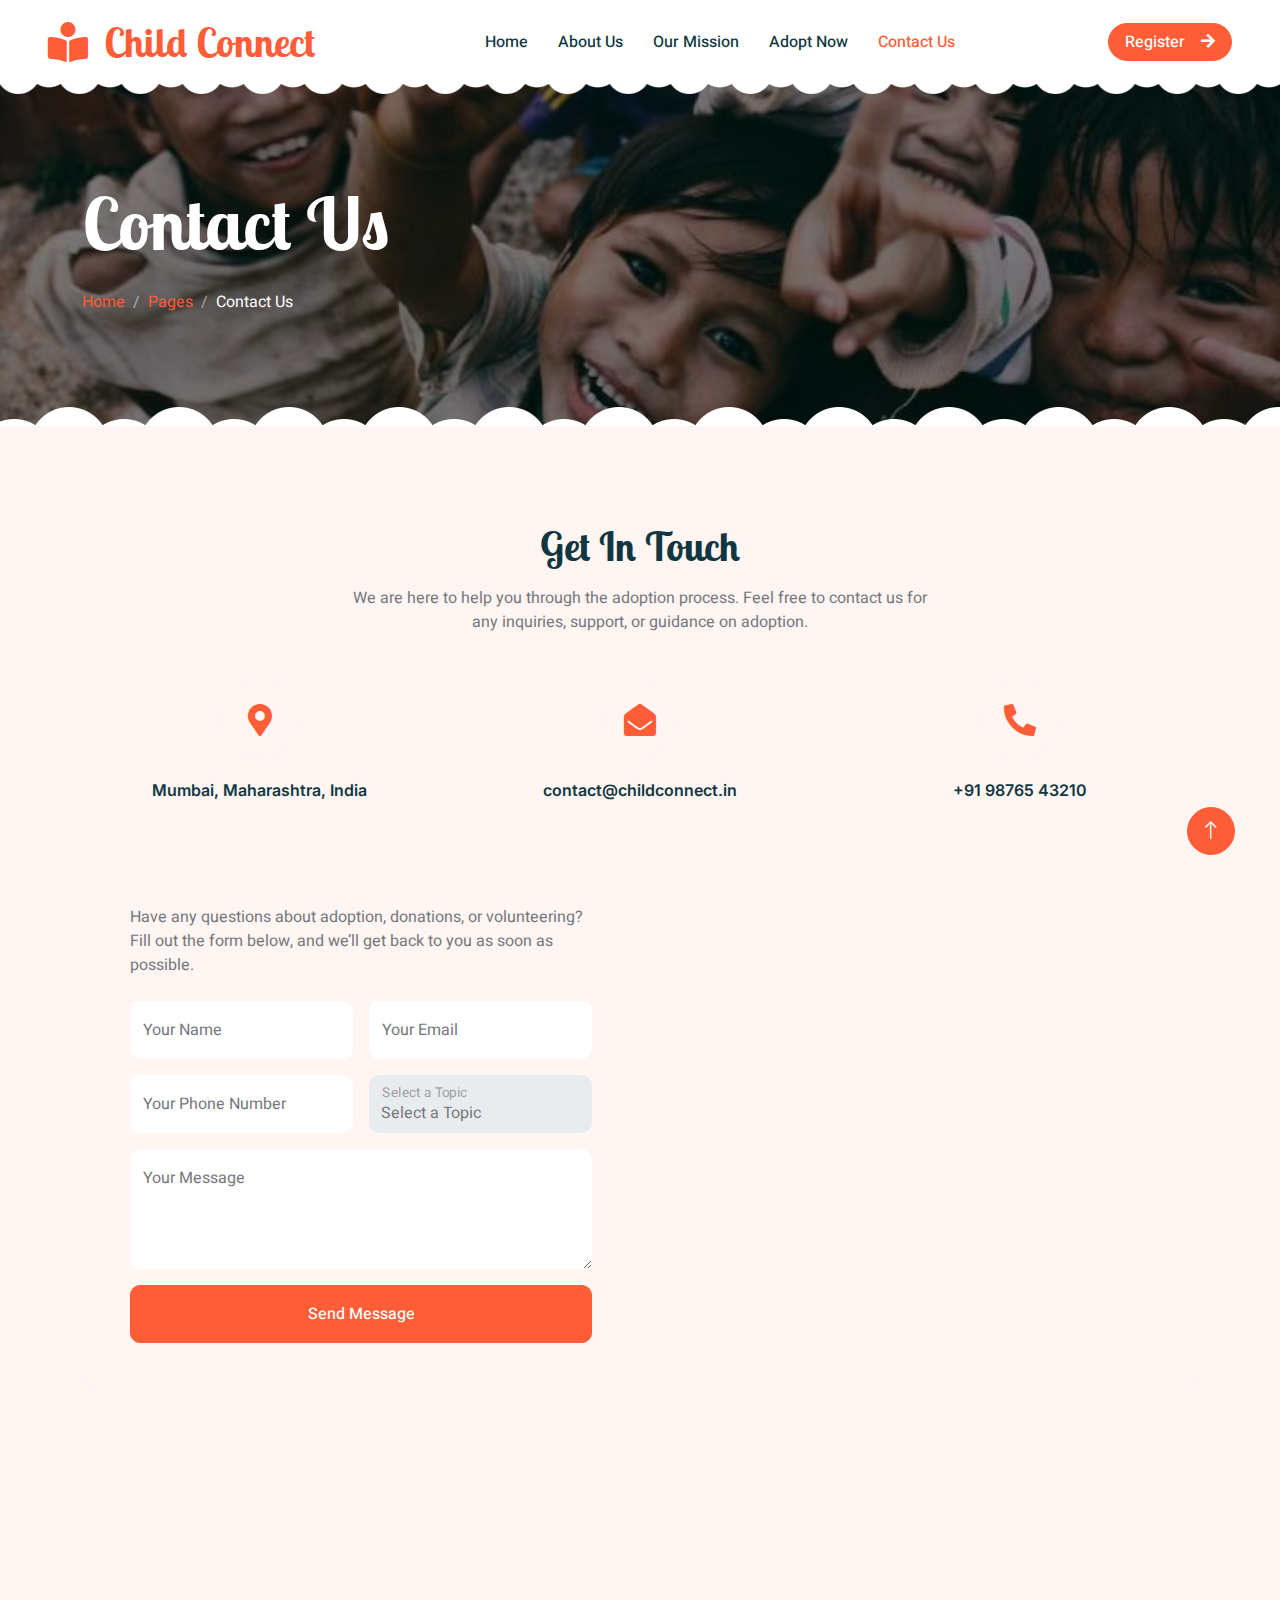
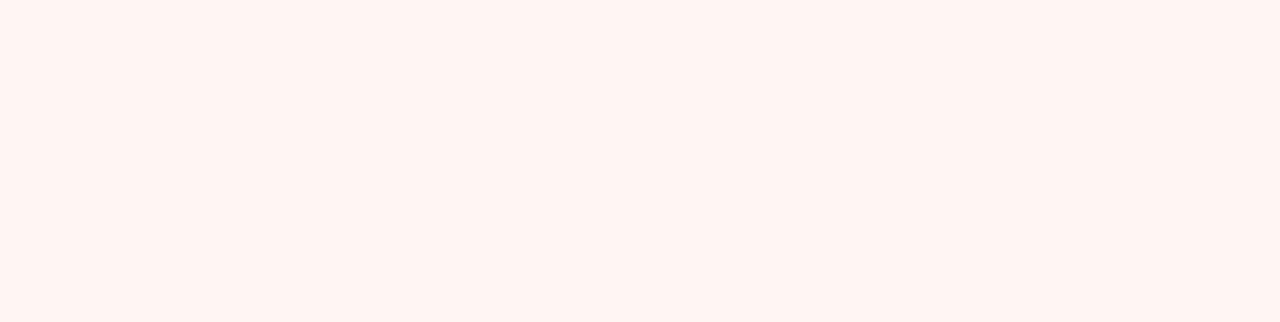
<file: contact.html>
<!DOCTYPE html>
<html lang="en">

<head>
    <meta charset="utf-8">
    <title>Online Child Connectivity</title>
    <meta content="width=device-width, initial-scale=1.0" name="viewport">
    <meta content="" name="keywords">
    <meta content="" name="description">

    <!-- Favicon -->
    <link href="img/favicon.ico" rel="icon">

    <!-- Google Web Fonts -->
    <link rel="preconnect" href="https://fonts.googleapis.com">
    <link rel="preconnect" href="https://fonts.gstatic.com" crossorigin>
    <link href="https://fonts.googleapis.com/css2?family=Heebo:wght@400;500;600&family=Inter:wght@600&family=Lobster+Two:wght@700&display=swap" rel="stylesheet">
    
    <!-- Icon Font Stylesheet -->
    <link href="https://cdnjs.cloudflare.com/ajax/libs/font-awesome/5.10.0/css/all.min.css" rel="stylesheet">
    <link href="https://cdn.jsdelivr.net/npm/bootstrap-icons@1.4.1/font/bootstrap-icons.css" rel="stylesheet">

    <!-- Libraries Stylesheet -->
    <link href="lib/animate/animate.min.css" rel="stylesheet">
    <link href="lib/owlcarousel/assets/owl.carousel.min.css" rel="stylesheet">

    <!-- Customized Bootstrap Stylesheet -->
    <link href="css/bootstrap.min.css" rel="stylesheet">

    <!-- Template Stylesheet -->
    <link href="css/style.css" rel="stylesheet">
</head>

<body>
    <div class="container-xxl bg-white p-0">
        <!-- Spinner Start -->
        <div id="spinner" class="show bg-white position-fixed translate-middle w-100 vh-100 top-50 start-50 d-flex align-items-center justify-content-center">
            <div class="spinner-border text-primary" style="width: 3rem; height: 3rem;" role="status">
                <span class="sr-only">Loading...</span>
            </div>
        </div>
        <!-- Spinner End -->


        <!-- Navbar Start -->
        <nav class="navbar navbar-expand-lg bg-white navbar-light sticky-top px-4 px-lg-5 py-lg-0">
            <a href="index.html" class="navbar-brand">
                <h1 class="m-0 text-primary"><i class="fa fa-book-reader me-3"></i>Child Connect</h1>
            </a>
            <button type="button" class="navbar-toggler" data-bs-toggle="collapse" data-bs-target="#navbarCollapse">
                <span class="navbar-toggler-icon"></span>
            </button>
            <div class="collapse navbar-collapse" id="navbarCollapse">
                <div class="navbar-nav mx-auto">
                    <a href="index.html" class="nav-item nav-link">Home</a>
                    <a href="about.html" class="nav-item nav-link">About Us</a>
                    <a href="classes.html" class="nav-item nav-link">Our Mission</a>
                    <div class="nav-item dropdown">
                        <a href="adopt.html" class="nav-item nav-link" data-bs-toggle="dropdown">Adopt Now</a>
                        
                    </div>
                    <a href="contact.html" class="nav-item nav-link active">Contact Us</a>
                </div>
                <a href="register.html" class="btn btn-primary rounded-pill px-3 d-none d-lg-block">Register<i class="fa fa-arrow-right ms-3"></i></a>            </div>
            </div>
        </nav>
        <!-- Navbar End -->


        <!-- Page Header End -->
        <div class="container-xxl py-5 page-header position-relative mb-5">
            <div class="container py-5">
                <h1 class="display-2 text-white animated slideInDown mb-4">Contact Us</h1>
                <nav aria-label="breadcrumb animated slideInDown">
                    <ol class="breadcrumb">
                        <li class="breadcrumb-item"><a href="#">Home</a></li>
                        <li class="breadcrumb-item"><a href="#">Pages</a></li>
                        <li class="breadcrumb-item text-white active" aria-current="page">Contact Us</li>
                    </ol>
                </nav>
            </div>
        </div>

        <style>
            .page-header {
                background: linear-gradient(rgba(0, 0, 0, .5), rgba(0, 0, 0, .5)), url("img/im111.jpg");
                background-position: center center;
                background-repeat: no-repeat;
                background-size: cover;
            }
        </style>

        <!-- Page Header End -->


        <!-- Contact Start -->
        <div class="container-xxl py-5">
            <div class="container">
                <div class="text-center mx-auto mb-5 wow fadeInUp" data-wow-delay="0.1s" style="max-width: 600px;">
                    <h1 class="mb-3">Get In Touch</h1>
                    <p>We are here to help you through the adoption process. 
                        Feel free to contact us for any inquiries, support, or guidance on adoption.</p>
                </div>
                <div class="row g-4 mb-5">
                    <div class="col-md-6 col-lg-4 text-center wow fadeInUp" data-wow-delay="0.1s">
                        <div class="bg-light rounded-circle d-inline-flex align-items-center justify-content-center mb-4" style="width: 75px; height: 75px;">
                            <i class="fa fa-map-marker-alt fa-2x text-primary"></i>
                        </div>
                        <h6>Mumbai, Maharashtra, India</h6>
                    </div>
                    <div class="col-md-6 col-lg-4 text-center wow fadeInUp" data-wow-delay="0.3s">
                        <div class="bg-light rounded-circle d-inline-flex align-items-center justify-content-center mb-4" style="width: 75px; height: 75px;">
                            <i class="fa fa-envelope-open fa-2x text-primary"></i>
                        </div>
                        <h6>contact@childconnect.in</h6>
                    </div>
                    <div class="col-md-6 col-lg-4 text-center wow fadeInUp" data-wow-delay="0.5s">
                        <div class="bg-light rounded-circle d-inline-flex align-items-center justify-content-center mb-4" style="width: 75px; height: 75px;">
                            <i class="fa fa-phone-alt fa-2x text-primary"></i>
                        </div>
                        <h6>+91 98765 43210</h6>
                    </div>
                </div>
                <div class="bg-light rounded">
                    <div class="row g-0">
                        <!-- Contact Form Section -->
                        <div class="col-lg-6 wow fadeIn" data-wow-delay="0.1s">
                            <div class="h-100 d-flex flex-column justify-content-center p-5">
                                <p class="mb-4">Have any questions about adoption, donations, or volunteering? Fill out the form below, and we’ll get back to you as soon as possible.</p>
                                <form action="contact.php" method="POST">
                                    <div class="row g-3">
                                        <div class="col-sm-6">
                                            <div class="form-floating">
                                                <input type="text" class="form-control border-0" id="name" name="name" placeholder="Your Name" required>
                                                <label for="name">Your Name</label>
                                            </div>
                                        </div>
                                        <div class="col-sm-6">
                                            <div class="form-floating">
                                                <input type="email" class="form-control border-0" id="email" name="email" placeholder="Your Email" required>
                                                <label for="email">Your Email</label>
                                            </div>
                                        </div>
                                        <div class="col-sm-6">
                                            <div class="form-floating">
                                                <input type="tel" class="form-control border-0" id="phone" name="phone" placeholder="Your Phone Number">
                                                <label for="phone">Your Phone Number</label>
                                            </div>
                                        </div>
                                        <div class="col-sm-6">
                                            <div class="form-floating">
                                                <select class="form-control border-0" id="subject" name="subject" required>
                                                    <option value="" selected disabled>Select a Topic</option>
                                                    <option value="adoption">Adoption Inquiry</option>
                                                    <option value="donation">Donation Support</option>
                                                    <option value="volunteer">Volunteering Opportunities</option>
                                                    <option value="general">General Inquiry</option>
                                                </select>
                                                <label for="subject">Select a Topic</label>
                                            </div>
                                        </div>
                                        <div class="col-12">
                                            <div class="form-floating">
                                                <textarea class="form-control border-0" placeholder="Your Message" id="message" name="message" style="height: 120px" required></textarea>
                                                <label for="message">Your Message</label>
                                            </div>
                                        </div>
                                        <div class="col-12">
                                            <button class="btn btn-primary w-100 py-3" type="submit">Send Message</button>
                                        </div>
                                    </div>
                                </form>
                            </div>
                        </div>
                
                        <!-- Google Map Section -->
                        <div class="col-lg-6 wow fadeIn" data-wow-delay="0.5s" style="min-height: 400px;">
                            <div class="position-relative h-100">
                                <iframe class="position-relative rounded w-100 h-100"
                                    src="https://www.google.com/maps/embed?pb=!1m18!1m12!1m3!1d28946.161581849916!2d72.8194088!3d19.1244189!2m3!1f0!2f0!3f0!3m2!1i1024!2i768!4f13.1!3m3!1m2!1s0x3be7b61d73160c41%3A0x2e58ab65edb2d29a!2sMumbai%2C%20Maharashtra%2C%20India!5e0!3m2!1sen!2sin!4v1710047896543!5m2!1sen!2sin"
                                    frameborder="0" style="min-height: 400px; border:0;" allowfullscreen="" aria-hidden="false"
                                    tabindex="0">
                                </iframe>
                            </div>
                        </div>
                    </div>
                </div>
                


        <!-- Footer Start -->
        <div class="container-fluid bg-dark text-white-50 footer pt-5 mt-5 wow fadeIn" data-wow-delay="0.1s">
            <div class="container py-5">
                <div class="row g-5">
                    <div class="col-lg-3 col-md-6">
                        <h3 class="text-white mb-4">Get In Touch</h3>
                        <p class="mb-2"><i class="fa fa-map-marker-alt me-3"></i>Mumbai, Maharashtra, India</p>
                        <p class="mb-2"><i class="fa fa-phone-alt me-3"></i>+91 98765 43210</p>
                        <p class="mb-2"><i class="fa fa-envelope me-3"></i>contact@childconnect.in</p>
                        <div class="d-flex pt-2">
                            <a class="btn btn-outline-light btn-social" href=""><i class="fab fa-twitter"></i></a>
                            <a class="btn btn-outline-light btn-social" href=""><i class="fab fa-facebook-f"></i></a>
                            <a class="btn btn-outline-light btn-social" href=""><i class="fab fa-youtube"></i></a>
                        </div>
                    </div>
                    <div class="col-lg-3 col-md-6">
                        <h3 class="text-white mb-4">Quick Links</h3>
                        <a class="btn btn-link text-white-50" href="">About Us</a>
                        <a class="btn btn-link text-white-50" href="">Contact Us</a>
                        <a class="btn btn-link text-white-50" href="">Our Services</a>
                        <a class="btn btn-link text-white-50" href="">Privacy Policy</a>
                        <a class="btn btn-link text-white-50" href="">Terms & Condition</a>
                    </div>
                    <div class="col-lg-3 col-md-6">
                        <h3 class="text-white mb-4">Photo Gallery</h3>
                        <div class="row g-2 pt-2">
                            <div class="col-4">
                                <img class="img-fluid rounded bg-light p-1" src="img/fam3.jpg" alt="">
                            </div>
                            <div class="col-4">
                                <img class="img-fluid rounded bg-light p-1" src="img/cld1.jpg" alt="">
                            </div>
                            <div class="col-4">
                                <img class="img-fluid rounded bg-light p-1" src="img/fam2.jpg" alt="">
                            </div>
                            <div class="col-4">
                                <img class="img-fluid rounded bg-light p-1" src="img/img5.jpg" alt="">
                            </div>
                            <div class="col-4">
                                <img class="img-fluid rounded bg-light p-1" src="img/img4.jpg" alt="">
                            </div>
                            <div class="col-4">
                                <img class="img-fluid rounded bg-light p-1" src="img/blog1.jpg" alt="">
                            </div>
                        </div>
                    </div>
                    <div class="col-lg-3 col-md-6">
                        <h3 class="text-white mb-4">Newsletter</h3>
                        <p>Subscribe for inspiring adoption stories, updates, and ways to make a difference!</p>
                        <div class="position-relative mx-auto" style="max-width: 400px;">
                            <input class="form-control bg-transparent w-100 py-3 ps-4 pe-5" type="text" placeholder="Your email">
                            <button type="button" class="btn btn-primary py-2 position-absolute top-0 end-0 mt-2 me-2">Join Now</button>
                        </div>
                    </div>
                </div>
            </div>
            <div class="container">
                <div class="copyright">
                    <div class="row">
                        <div class="col-md-6 text-center text-md-start mb-3 mb-md-0">
                            &copy; <a class="border-bottom" href="#">Child Connect</a>, All Right Reserved. 
							
							<!--/*** This template is free as long as you keep the footer author’s credit link/attribution link/backlink. If you'd like to use the template without the footer author’s credit link/attribution link/backlink, you can purchase the Credit Removal License from "https://htmlcodex.com/credit-removal". Thank you for your support. ***/-->
                        </div>
                        <div class="col-md-6 text-center text-md-end">
                            <div class="footer-menu">
                                <a href="">Home</a>
                                <a href="">Cookies</a>
                                <a href="">Help</a>
                                <a href="">FQAs</a>
                            </div>
                        </div>
                    </div>
                </div>
            </div>
        </div>
        <!-- Footer End -->



        <!-- Back to Top -->
        <a href="#" class="btn btn-lg btn-primary btn-lg-square back-to-top"><i class="bi bi-arrow-up"></i></a>
    </div>

    <!-- JavaScript Libraries -->
    <script src="https://code.jquery.com/jquery-3.4.1.min.js"></script>
    <script src="https://cdn.jsdelivr.net/npm/bootstrap@5.0.0/dist/js/bootstrap.bundle.min.js"></script>
    <script src="lib/wow/wow.min.js"></script>
    <script src="lib/easing/easing.min.js"></script>
    <script src="lib/waypoints/waypoints.min.js"></script>
    <script src="lib/owlcarousel/owl.carousel.min.js"></script>

    <!-- Template Javascript -->
    <script src="js/main.js"></script>
</body>

</html>
</file>
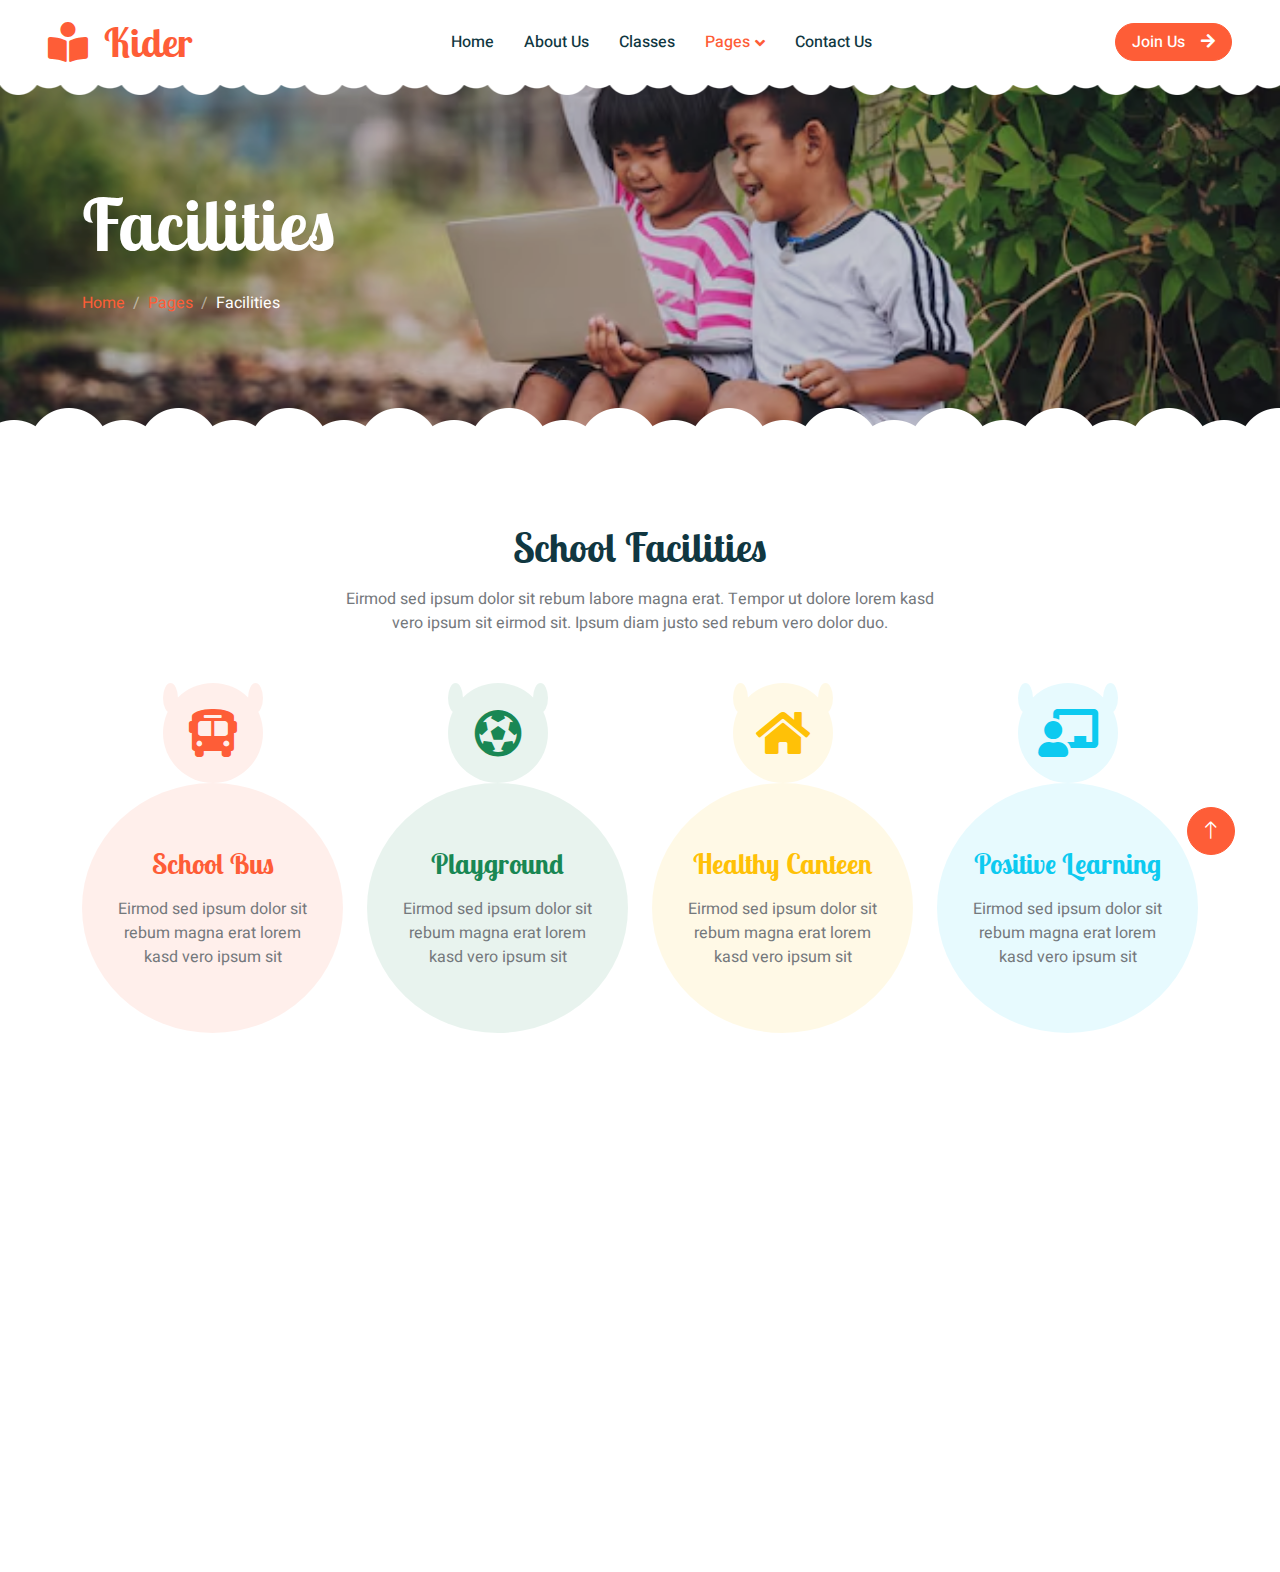
<file: facility.html>
<!DOCTYPE html>
<html lang="en">

<head>
    <meta charset="utf-8">
    <title>Kider - Preschool Website Template</title>
    <meta content="width=device-width, initial-scale=1.0" name="viewport">
    <meta content="" name="keywords">
    <meta content="" name="description">

    <!-- Favicon -->
    <link href="img/favicon.ico" rel="icon">

    <!-- Google Web Fonts -->
    <link rel="preconnect" href="https://fonts.googleapis.com">
    <link rel="preconnect" href="https://fonts.gstatic.com" crossorigin>
    <link href="https://fonts.googleapis.com/css2?family=Heebo:wght@400;500;600&family=Inter:wght@600&family=Lobster+Two:wght@700&display=swap" rel="stylesheet">
    
    <!-- Icon Font Stylesheet -->
    <link href="https://cdnjs.cloudflare.com/ajax/libs/font-awesome/5.10.0/css/all.min.css" rel="stylesheet">
    <link href="https://cdn.jsdelivr.net/npm/bootstrap-icons@1.4.1/font/bootstrap-icons.css" rel="stylesheet">

    <!-- Libraries Stylesheet -->
    <link href="lib/animate/animate.min.css" rel="stylesheet">
    <link href="lib/owlcarousel/assets/owl.carousel.min.css" rel="stylesheet">

    <!-- Customized Bootstrap Stylesheet -->
    <link href="css/bootstrap.min.css" rel="stylesheet">

    <!-- Template Stylesheet -->
    <link href="css/style.css" rel="stylesheet">
</head>

<body>
    <div class="container-xxl bg-white p-0">
        <!-- Spinner Start -->
        <div id="spinner" class="show bg-white position-fixed translate-middle w-100 vh-100 top-50 start-50 d-flex align-items-center justify-content-center">
            <div class="spinner-border text-primary" style="width: 3rem; height: 3rem;" role="status">
                <span class="sr-only">Loading...</span>
            </div>
        </div>
        <!-- Spinner End -->


        <!-- Navbar Start -->
        <nav class="navbar navbar-expand-lg bg-white navbar-light sticky-top px-4 px-lg-5 py-lg-0">
            <a href="index.html" class="navbar-brand">
                <h1 class="m-0 text-primary"><i class="fa fa-book-reader me-3"></i>Kider</h1>
            </a>
            <button type="button" class="navbar-toggler" data-bs-toggle="collapse" data-bs-target="#navbarCollapse">
                <span class="navbar-toggler-icon"></span>
            </button>
            <div class="collapse navbar-collapse" id="navbarCollapse">
                <div class="navbar-nav mx-auto">
                    <a href="index.html" class="nav-item nav-link">Home</a>
                    <a href="about.html" class="nav-item nav-link">About Us</a>
                    <a href="classes.html" class="nav-item nav-link">Classes</a>
                    <div class="nav-item dropdown">
                        <a href="#" class="nav-link dropdown-toggle active" data-bs-toggle="dropdown">Pages</a>
                        <div class="dropdown-menu rounded-0 rounded-bottom border-0 shadow-sm m-0">
                            <a href="facility.html" class="dropdown-item active">School Facilities</a>
                            <a href="team.html" class="dropdown-item">Popular Teachers</a>
                            <a href="call-to-action.html" class="dropdown-item">Become A Teachers</a>
                            <a href="appointment.html" class="dropdown-item">Make Appointment</a>
                            <a href="testimonial.html" class="dropdown-item">Testimonial</a>
                            <a href="404.html" class="dropdown-item">404 Error</a>
                        </div>
                    </div>
                    <a href="contact.html" class="nav-item nav-link">Contact Us</a>
                </div>
                <a href="" class="btn btn-primary rounded-pill px-3 d-none d-lg-block">Join Us<i class="fa fa-arrow-right ms-3"></i></a>
            </div>
        </nav>
        <!-- Navbar End -->


        <!-- Page Header End -->
        <div class="container-xxl py-5 page-header position-relative mb-5">
            <div class="container py-5">
                <h1 class="display-2 text-white animated slideInDown mb-4">Facilities</h1>
                <nav aria-label="breadcrumb animated slideInDown">
                    <ol class="breadcrumb">
                        <li class="breadcrumb-item"><a href="#">Home</a></li>
                        <li class="breadcrumb-item"><a href="#">Pages</a></li>
                        <li class="breadcrumb-item text-white active" aria-current="page">Facilities</li>
                    </ol>
                </nav>
            </div>
        </div>
        <!-- Page Header End -->


        <!-- Facilities Start -->
        <div class="container-xxl py-5">
            <div class="container">
                <div class="text-center mx-auto mb-5 wow fadeInUp" data-wow-delay="0.1s" style="max-width: 600px;">
                    <h1 class="mb-3">School Facilities</h1>
                    <p>Eirmod sed ipsum dolor sit rebum labore magna erat. Tempor ut dolore lorem kasd vero ipsum sit eirmod sit. Ipsum diam justo sed rebum vero dolor duo.</p>
                </div>
                <div class="row g-4">
                    <div class="col-lg-3 col-sm-6 wow fadeInUp" data-wow-delay="0.1s">
                        <div class="facility-item">
                            <div class="facility-icon bg-primary">
                                <span class="bg-primary"></span>
                                <i class="fa fa-bus-alt fa-3x text-primary"></i>
                                <span class="bg-primary"></span>
                            </div>
                            <div class="facility-text bg-primary">
                                <h3 class="text-primary mb-3">School Bus</h3>
                                <p class="mb-0">Eirmod sed ipsum dolor sit rebum magna erat lorem kasd vero ipsum sit</p>
                            </div>
                        </div>
                    </div>
                    <div class="col-lg-3 col-sm-6 wow fadeInUp" data-wow-delay="0.3s">
                        <div class="facility-item">
                            <div class="facility-icon bg-success">
                                <span class="bg-success"></span>
                                <i class="fa fa-futbol fa-3x text-success"></i>
                                <span class="bg-success"></span>
                            </div>
                            <div class="facility-text bg-success">
                                <h3 class="text-success mb-3">Playground</h3>
                                <p class="mb-0">Eirmod sed ipsum dolor sit rebum magna erat lorem kasd vero ipsum sit</p>
                            </div>
                        </div>
                    </div>
                    <div class="col-lg-3 col-sm-6 wow fadeInUp" data-wow-delay="0.5s">
                        <div class="facility-item">
                            <div class="facility-icon bg-warning">
                                <span class="bg-warning"></span>
                                <i class="fa fa-home fa-3x text-warning"></i>
                                <span class="bg-warning"></span>
                            </div>
                            <div class="facility-text bg-warning">
                                <h3 class="text-warning mb-3">Healthy Canteen</h3>
                                <p class="mb-0">Eirmod sed ipsum dolor sit rebum magna erat lorem kasd vero ipsum sit</p>
                            </div>
                        </div>
                    </div>
                    <div class="col-lg-3 col-sm-6 wow fadeInUp" data-wow-delay="0.7s">
                        <div class="facility-item">
                            <div class="facility-icon bg-info">
                                <span class="bg-info"></span>
                                <i class="fa fa-chalkboard-teacher fa-3x text-info"></i>
                                <span class="bg-info"></span>
                            </div>
                            <div class="facility-text bg-info">
                                <h3 class="text-info mb-3">Positive Learning</h3>
                                <p class="mb-0">Eirmod sed ipsum dolor sit rebum magna erat lorem kasd vero ipsum sit</p>
                            </div>
                        </div>
                    </div>
                </div>
            </div>
        </div>
        <!-- Facilities End -->


        <!-- Footer Start -->
        <div class="container-fluid bg-dark text-white-50 footer pt-5 mt-5 wow fadeIn" data-wow-delay="0.1s">
            <div class="container py-5">
                <div class="row g-5">
                    <div class="col-lg-3 col-md-6">
                        <h3 class="text-white mb-4">Get In Touch</h3>
                        <p class="mb-2"><i class="fa fa-map-marker-alt me-3"></i>123 Street, New York, USA</p>
                        <p class="mb-2"><i class="fa fa-phone-alt me-3"></i>+012 345 67890</p>
                        <p class="mb-2"><i class="fa fa-envelope me-3"></i>info@example.com</p>
                        <div class="d-flex pt-2">
                            <a class="btn btn-outline-light btn-social" href=""><i class="fab fa-twitter"></i></a>
                            <a class="btn btn-outline-light btn-social" href=""><i class="fab fa-facebook-f"></i></a>
                            <a class="btn btn-outline-light btn-social" href=""><i class="fab fa-youtube"></i></a>
                            <a class="btn btn-outline-light btn-social" href=""><i class="fab fa-linkedin-in"></i></a>
                        </div>
                    </div>
                    <div class="col-lg-3 col-md-6">
                        <h3 class="text-white mb-4">Quick Links</h3>
                        <a class="btn btn-link text-white-50" href="">About Us</a>
                        <a class="btn btn-link text-white-50" href="">Contact Us</a>
                        <a class="btn btn-link text-white-50" href="">Our Services</a>
                        <a class="btn btn-link text-white-50" href="">Privacy Policy</a>
                        <a class="btn btn-link text-white-50" href="">Terms & Condition</a>
                    </div>
                    <div class="col-lg-3 col-md-6">
                        <h3 class="text-white mb-4">Photo Gallery</h3>
                        <div class="row g-2 pt-2">
                            <div class="col-4">
                                <img class="img-fluid rounded bg-light p-1" src="img/classes-1.jpg" alt="">
                            </div>
                            <div class="col-4">
                                <img class="img-fluid rounded bg-light p-1" src="img/classes-2.jpg" alt="">
                            </div>
                            <div class="col-4">
                                <img class="img-fluid rounded bg-light p-1" src="img/classes-3.jpg" alt="">
                            </div>
                            <div class="col-4">
                                <img class="img-fluid rounded bg-light p-1" src="img/classes-4.jpg" alt="">
                            </div>
                            <div class="col-4">
                                <img class="img-fluid rounded bg-light p-1" src="img/classes-5.jpg" alt="">
                            </div>
                            <div class="col-4">
                                <img class="img-fluid rounded bg-light p-1" src="img/classes-6.jpg" alt="">
                            </div>
                        </div>
                    </div>
                    <div class="col-lg-3 col-md-6">
                        <h3 class="text-white mb-4">Newsletter</h3>
                        <p>Dolor amet sit justo amet elitr clita ipsum elitr est.</p>
                        <div class="position-relative mx-auto" style="max-width: 400px;">
                            <input class="form-control bg-transparent w-100 py-3 ps-4 pe-5" type="text" placeholder="Your email">
                            <button type="button" class="btn btn-primary py-2 position-absolute top-0 end-0 mt-2 me-2">SignUp</button>
                        </div>
                    </div>
                </div>
            </div>
            <div class="container">
                <div class="copyright">
                    <div class="row">
                        <div class="col-md-6 text-center text-md-start mb-3 mb-md-0">
                            &copy; <a class="border-bottom" href="#">Your Site Name</a>, All Right Reserved. 
							
							<!--/*** This template is free as long as you keep the footer author’s credit link/attribution link/backlink. If you'd like to use the template without the footer author’s credit link/attribution link/backlink, you can purchase the Credit Removal License from "https://htmlcodex.com/credit-removal". Thank you for your support. ***/-->
							Designed By <a class="border-bottom" href="https://htmlcodex.com">HTML Codex</a>
                        </div>
                        <div class="col-md-6 text-center text-md-end">
                            <div class="footer-menu">
                                <a href="">Home</a>
                                <a href="">Cookies</a>
                                <a href="">Help</a>
                                <a href="">FQAs</a>
                            </div>
                        </div>
                    </div>
                </div>
            </div>
        </div>
        <!-- Footer End -->


        <!-- Back to Top -->
        <a href="#" class="btn btn-lg btn-primary btn-lg-square back-to-top"><i class="bi bi-arrow-up"></i></a>
    </div>

    <!-- JavaScript Libraries -->
    <script src="https://code.jquery.com/jquery-3.4.1.min.js"></script>
    <script src="https://cdn.jsdelivr.net/npm/bootstrap@5.0.0/dist/js/bootstrap.bundle.min.js"></script>
    <script src="lib/wow/wow.min.js"></script>
    <script src="lib/easing/easing.min.js"></script>
    <script src="lib/waypoints/waypoints.min.js"></script>
    <script src="lib/owlcarousel/owl.carousel.min.js"></script>

    <!-- Template Javascript -->
    <script src="js/main.js"></script>
</body>

</html>
</file>
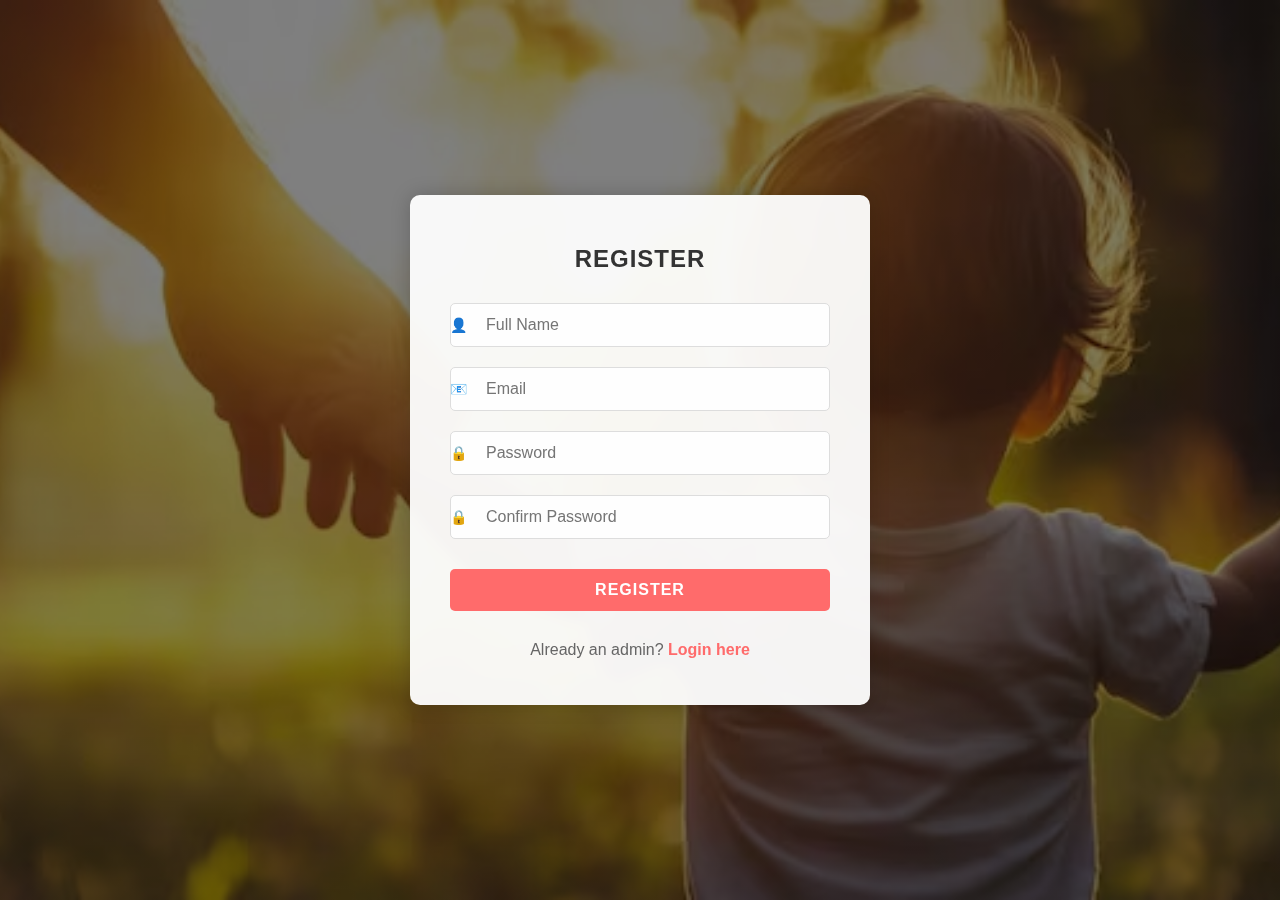
<file: register.html>
<!-- register.html -->
<!DOCTYPE html>
<html lang="en">
<head>
    <meta charset="UTF-8">
    <meta name="viewport" content="width=device-width, initial-scale=1.0">
    <title>Register - Child Connect</title>
    <style>
        body {
            font-family: Arial, sans-serif;
            display: flex;
            justify-content: center;
            align-items: center;
            height: 100vh;
            margin: 0;
            /* Background with gradient overlay */
            background: linear-gradient(rgba(0, 0, 0, 0.5), rgba(0, 0, 0, 0.5)),
                        url('img/im2.jpg');
            background-size: cover;
            background-position: center;
            background-repeat: no-repeat;
        }

        .container {
            background: rgba(255, 255, 255, 0.95);
            padding: 30px;
            border-radius: 10px;
            box-shadow: 0 0 20px rgba(0, 0, 0, 0.2);
            text-align: center;
            width: 100%;
            max-width: 400px;
            backdrop-filter: blur(5px);
        }

        h2 {
            color: #333;
            margin-bottom: 20px;
            font-size: 24px;
            text-transform: uppercase;
            letter-spacing: 1px;
        }

        input, button {
            width: calc(100% - 20px);
            margin: 10px 0;
            padding: 12px;
            border: 1px solid #ddd;
            border-radius: 5px;
            font-size: 16px;
            box-sizing: border-box;
        }

        input {
            background: rgba(255, 255, 255, 0.9);
            transition: all 0.3s ease;
        }

        input:focus {
            outline: none;
            border-color: #ff6b6b;
            box-shadow: 0 0 5px rgba(255, 107, 107, 0.2);
            transform: translateY(-2px);
        }

        button {
            background: #ff6b6b;
            color: white;
            border: none;
            cursor: pointer;
            font-weight: bold;
            transition: all 0.3s ease;
            text-transform: uppercase;
            letter-spacing: 1px;
            margin-top: 20px;
        }

        button:hover {
            background: #ff4b4b;
            transform: translateY(-2px);
            box-shadow: 0 5px 15px rgba(255, 107, 107, 0.3);
        }

        button:active {
            transform: translateY(0);
        }

        p {
            margin-top: 20px;
            color: #666;
        }

        a {
            color: #ff6b6b;
            text-decoration: none;
            font-weight: bold;
            transition: all 0.3s ease;
        }

        a:hover {
            color: #ff4b4b;
            text-decoration: underline;
        }

        /* Animation for container */
        @keyframes fadeIn {
            from {
                opacity: 0;
                transform: translateY(-20px);
            }
            to {
                opacity: 1;
                transform: translateY(0);
            }
        }

        .container {
            animation: fadeIn 0.5s ease-out;
        }

        /* Input icons */
        .input-group {
            position: relative;
        }

        input[type="text"],
        input[type="email"],
        input[type="password"] {
            padding-left: 35px;
        }

        .input-group::before {
            content: '👤';
            position: absolute;
            left: 10px;
            top: 50%;
            transform: translateY(-50%);
            color: #666;
            font-size: 14px;
        }

        .input-group:nth-of-type(2)::before {
            content: '📧';
        }

        .input-group:nth-of-type(3)::before,
        .input-group:nth-of-type(4)::before {
            content: '🔒';
        }
    </style>
</head>
<body>
    <div class="container">
        <h2>Register</h2>
        <form action="dash.html" method="POST">
            <div class="input-group">
                <input type="text" name="name" placeholder="Full Name" required>
            </div>
            <div class="input-group">
                <input type="email" name="email" placeholder="Email" required>
            </div>
            <div class="input-group">
                <input type="password" name="password" placeholder="Password" required>
            </div>
            <div class="input-group">
                <input type="password" name="confirm_password" placeholder="Confirm Password" required>
            </div>
            <button type="submit">Register</button>
        </form>
        <p>Already an admin? <a href="admin-login.html">Login here</a></p>
    </div>
    <script>
        const urlParams = new URLSearchParams(window.location.search);
        if (urlParams.get('logout') === '1') {
            const message = document.createElement('div');
            message.textContent = "✅ Logged out successfully!";
            message.style = `
                background-color: #d4edda;
                color: #155724;
                padding: 12px 20px;
                margin-bottom: 20px;
                border: 1px solid #c3e6cb;
                border-radius: 5px;
                text-align: center;
            `;
            document.querySelector('.container').prepend(message);
        }
    </script>
    
</body>
</html>
</file>
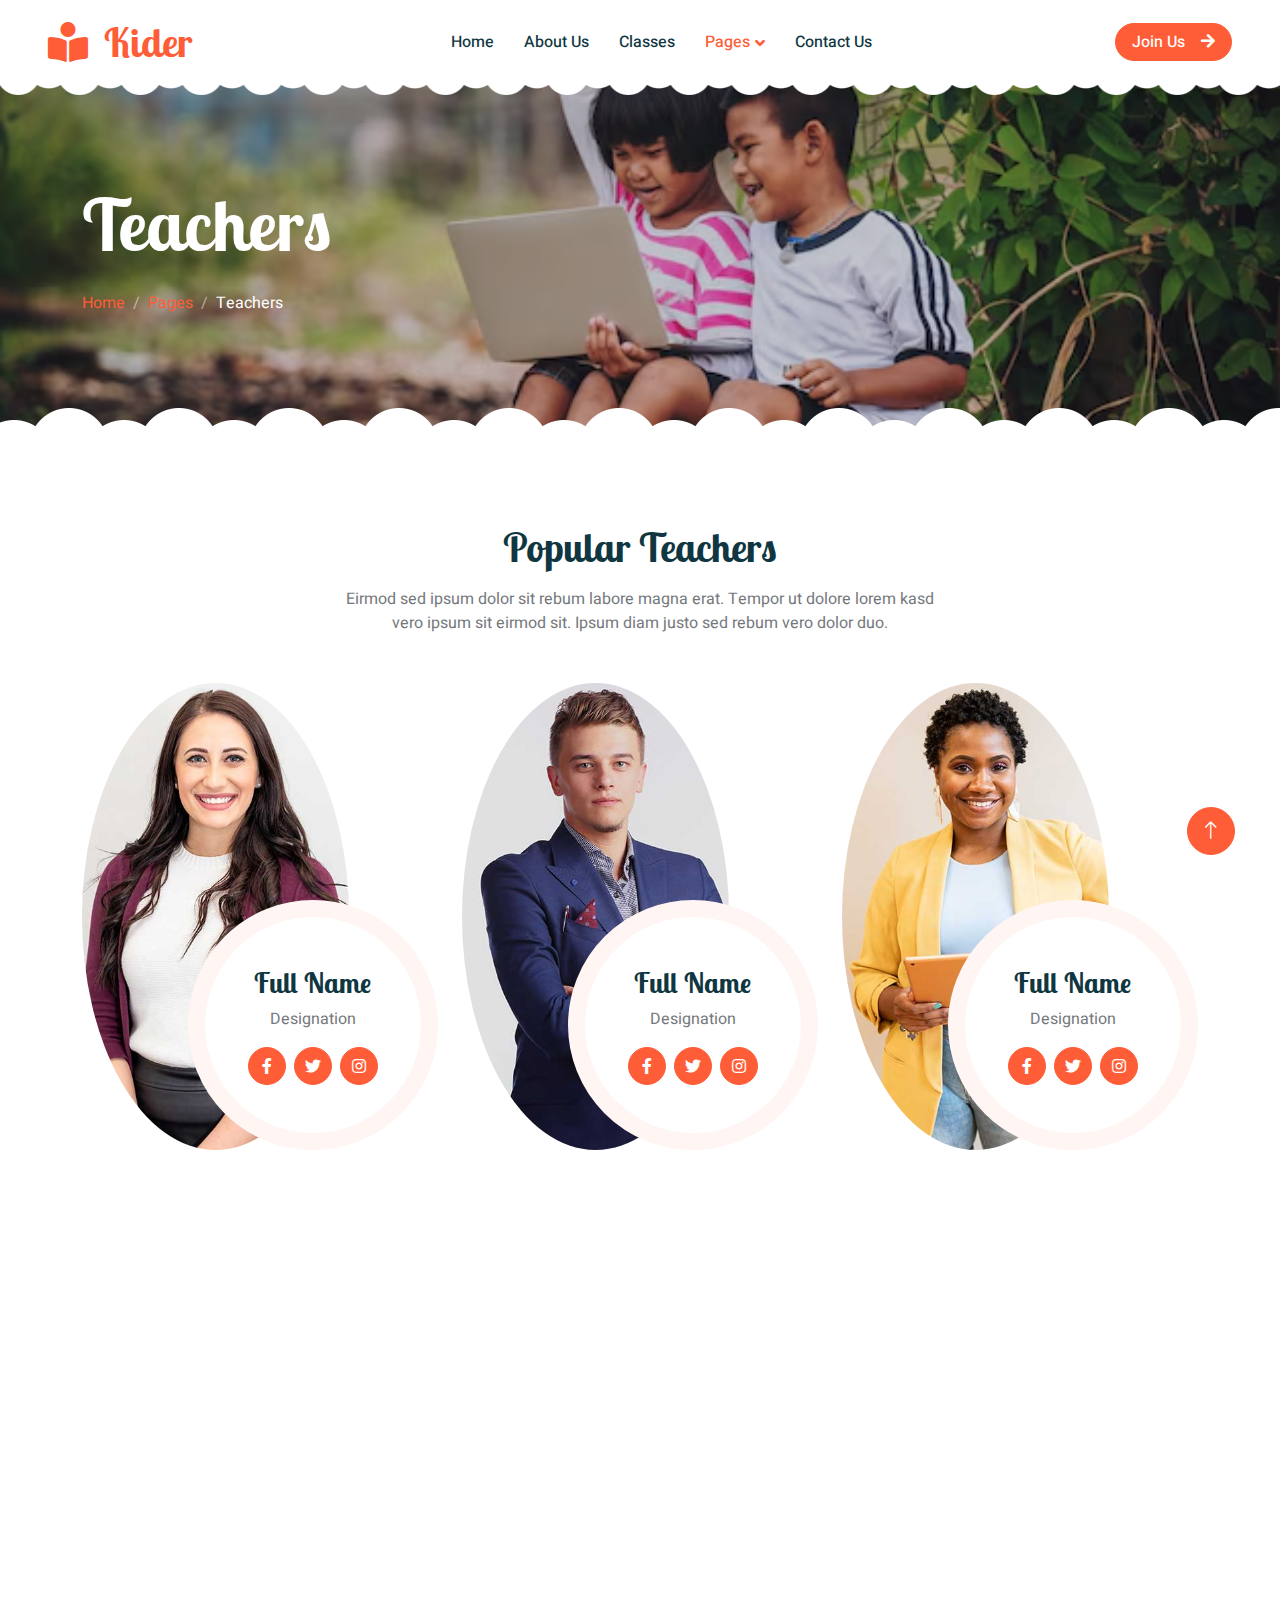
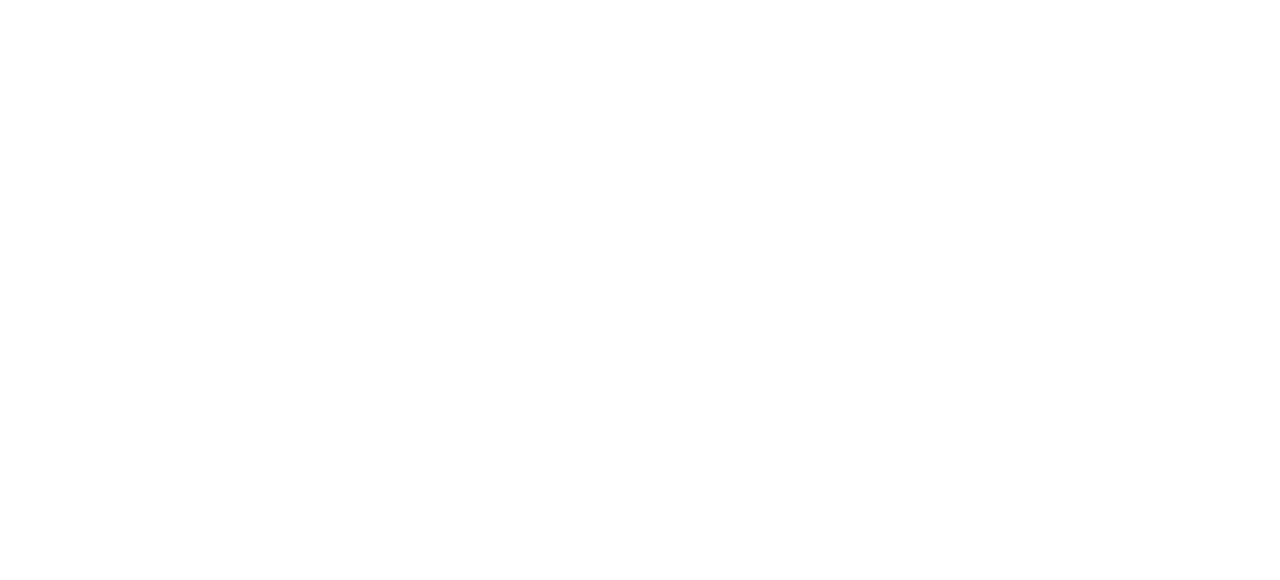
<file: team.html>
<!DOCTYPE html>
<html lang="en">

<head>
    <meta charset="utf-8">
    <title>Kider - Preschool Website Template</title>
    <meta content="width=device-width, initial-scale=1.0" name="viewport">
    <meta content="" name="keywords">
    <meta content="" name="description">

    <!-- Favicon -->
    <link href="img/favicon.ico" rel="icon">

    <!-- Google Web Fonts -->
    <link rel="preconnect" href="https://fonts.googleapis.com">
    <link rel="preconnect" href="https://fonts.gstatic.com" crossorigin>
    <link href="https://fonts.googleapis.com/css2?family=Heebo:wght@400;500;600&family=Inter:wght@600&family=Lobster+Two:wght@700&display=swap" rel="stylesheet">
    
    <!-- Icon Font Stylesheet -->
    <link href="https://cdnjs.cloudflare.com/ajax/libs/font-awesome/5.10.0/css/all.min.css" rel="stylesheet">
    <link href="https://cdn.jsdelivr.net/npm/bootstrap-icons@1.4.1/font/bootstrap-icons.css" rel="stylesheet">

    <!-- Libraries Stylesheet -->
    <link href="lib/animate/animate.min.css" rel="stylesheet">
    <link href="lib/owlcarousel/assets/owl.carousel.min.css" rel="stylesheet">

    <!-- Customized Bootstrap Stylesheet -->
    <link href="css/bootstrap.min.css" rel="stylesheet">

    <!-- Template Stylesheet -->
    <link href="css/style.css" rel="stylesheet">
</head>

<body>
    <div class="container-xxl bg-white p-0">
        <!-- Spinner Start -->
        <div id="spinner" class="show bg-white position-fixed translate-middle w-100 vh-100 top-50 start-50 d-flex align-items-center justify-content-center">
            <div class="spinner-border text-primary" style="width: 3rem; height: 3rem;" role="status">
                <span class="sr-only">Loading...</span>
            </div>
        </div>
        <!-- Spinner End -->


        <!-- Navbar Start -->
        <nav class="navbar navbar-expand-lg bg-white navbar-light sticky-top px-4 px-lg-5 py-lg-0">
            <a href="index.html" class="navbar-brand">
                <h1 class="m-0 text-primary"><i class="fa fa-book-reader me-3"></i>Kider</h1>
            </a>
            <button type="button" class="navbar-toggler" data-bs-toggle="collapse" data-bs-target="#navbarCollapse">
                <span class="navbar-toggler-icon"></span>
            </button>
            <div class="collapse navbar-collapse" id="navbarCollapse">
                <div class="navbar-nav mx-auto">
                    <a href="index.html" class="nav-item nav-link">Home</a>
                    <a href="about.html" class="nav-item nav-link">About Us</a>
                    <a href="classes.html" class="nav-item nav-link">Classes</a>
                    <div class="nav-item dropdown">
                        <a href="#" class="nav-link dropdown-toggle active" data-bs-toggle="dropdown">Pages</a>
                        <div class="dropdown-menu rounded-0 rounded-bottom border-0 shadow-sm m-0">
                            <a href="facility.html" class="dropdown-item">School Facilities</a>
                            <a href="team.html" class="dropdown-item active">Popular Teachers</a>
                            <a href="call-to-action.html" class="dropdown-item">Become A Teachers</a>
                            <a href="appointment.html" class="dropdown-item">Make Appointment</a>
                            <a href="testimonial.html" class="dropdown-item">Testimonial</a>
                            <a href="404.html" class="dropdown-item">404 Error</a>
                        </div>
                    </div>
                    <a href="contact.html" class="nav-item nav-link">Contact Us</a>
                </div>
                <a href="" class="btn btn-primary rounded-pill px-3 d-none d-lg-block">Join Us<i class="fa fa-arrow-right ms-3"></i></a>
            </div>
        </nav>
        <!-- Navbar End -->


        <!-- Page Header End -->
        <div class="container-xxl py-5 page-header position-relative mb-5">
            <div class="container py-5">
                <h1 class="display-2 text-white animated slideInDown mb-4">Teachers</h1>
                <nav aria-label="breadcrumb animated slideInDown">
                    <ol class="breadcrumb">
                        <li class="breadcrumb-item"><a href="#">Home</a></li>
                        <li class="breadcrumb-item"><a href="#">Pages</a></li>
                        <li class="breadcrumb-item text-white active" aria-current="page">Teachers</li>
                    </ol>
                </nav>
            </div>
        </div>
        <!-- Page Header End -->


        <!-- Team Start -->
        <div class="container-xxl py-5">
            <div class="container">
                <div class="text-center mx-auto mb-5 wow fadeInUp" data-wow-delay="0.1s" style="max-width: 600px;">
                    <h1 class="mb-3">Popular Teachers</h1>
                    <p>Eirmod sed ipsum dolor sit rebum labore magna erat. Tempor ut dolore lorem kasd vero ipsum sit
                        eirmod sit. Ipsum diam justo sed rebum vero dolor duo.</p>
                </div>
                <div class="row g-4">
                    <div class="col-lg-4 col-md-6 wow fadeInUp" data-wow-delay="0.1s">
                        <div class="team-item position-relative">
                            <img class="img-fluid rounded-circle w-75" src="img/team-1.jpg" alt="">
                            <div class="team-text">
                                <h3>Full Name</h3>
                                <p>Designation</p>
                                <div class="d-flex align-items-center">
                                    <a class="btn btn-square btn-primary mx-1" href=""><i class="fab fa-facebook-f"></i></a>
                                    <a class="btn btn-square btn-primary  mx-1" href=""><i class="fab fa-twitter"></i></a>
                                    <a class="btn btn-square btn-primary  mx-1" href=""><i class="fab fa-instagram"></i></a>
                                </div>
                            </div>
                        </div>
                    </div>
                    <div class="col-lg-4 col-md-6 wow fadeInUp" data-wow-delay="0.3s">
                        <div class="team-item position-relative">
                            <img class="img-fluid rounded-circle w-75" src="img/team-2.jpg" alt="">
                            <div class="team-text">
                                <h3>Full Name</h3>
                                <p>Designation</p>
                                <div class="d-flex align-items-center">
                                    <a class="btn btn-square btn-primary mx-1" href=""><i class="fab fa-facebook-f"></i></a>
                                    <a class="btn btn-square btn-primary  mx-1" href=""><i class="fab fa-twitter"></i></a>
                                    <a class="btn btn-square btn-primary  mx-1" href=""><i class="fab fa-instagram"></i></a>
                                </div>
                            </div>
                        </div>
                    </div>
                    <div class="col-lg-4 col-md-6 wow fadeInUp" data-wow-delay="0.5s">
                        <div class="team-item position-relative">
                            <img class="img-fluid rounded-circle w-75" src="img/team-3.jpg" alt="">
                            <div class="team-text">
                                <h3>Full Name</h3>
                                <p>Designation</p>
                                <div class="d-flex align-items-center">
                                    <a class="btn btn-square btn-primary mx-1" href=""><i class="fab fa-facebook-f"></i></a>
                                    <a class="btn btn-square btn-primary  mx-1" href=""><i class="fab fa-twitter"></i></a>
                                    <a class="btn btn-square btn-primary  mx-1" href=""><i class="fab fa-instagram"></i></a>
                                </div>
                            </div>
                        </div>
                    </div>
                    <div class="col-lg-4 col-md-6 wow fadeInUp" data-wow-delay="0.1s">
                        <div class="team-item position-relative">
                            <img class="img-fluid rounded-circle w-75" src="img/team-1.jpg" alt="">
                            <div class="team-text">
                                <h3>Full Name</h3>
                                <p>Designation</p>
                                <div class="d-flex align-items-center">
                                    <a class="btn btn-square btn-primary mx-1" href=""><i class="fab fa-facebook-f"></i></a>
                                    <a class="btn btn-square btn-primary  mx-1" href=""><i class="fab fa-twitter"></i></a>
                                    <a class="btn btn-square btn-primary  mx-1" href=""><i class="fab fa-instagram"></i></a>
                                </div>
                            </div>
                        </div>
                    </div>
                    <div class="col-lg-4 col-md-6 wow fadeInUp" data-wow-delay="0.3s">
                        <div class="team-item position-relative">
                            <img class="img-fluid rounded-circle w-75" src="img/team-2.jpg" alt="">
                            <div class="team-text">
                                <h3>Full Name</h3>
                                <p>Designation</p>
                                <div class="d-flex align-items-center">
                                    <a class="btn btn-square btn-primary mx-1" href=""><i class="fab fa-facebook-f"></i></a>
                                    <a class="btn btn-square btn-primary  mx-1" href=""><i class="fab fa-twitter"></i></a>
                                    <a class="btn btn-square btn-primary  mx-1" href=""><i class="fab fa-instagram"></i></a>
                                </div>
                            </div>
                        </div>
                    </div>
                    <div class="col-lg-4 col-md-6 wow fadeInUp" data-wow-delay="0.5s">
                        <div class="team-item position-relative">
                            <img class="img-fluid rounded-circle w-75" src="img/team-3.jpg" alt="">
                            <div class="team-text">
                                <h3>Full Name</h3>
                                <p>Designation</p>
                                <div class="d-flex align-items-center">
                                    <a class="btn btn-square btn-primary mx-1" href=""><i class="fab fa-facebook-f"></i></a>
                                    <a class="btn btn-square btn-primary  mx-1" href=""><i class="fab fa-twitter"></i></a>
                                    <a class="btn btn-square btn-primary  mx-1" href=""><i class="fab fa-instagram"></i></a>
                                </div>
                            </div>
                        </div>
                    </div>
                </div>
            </div>
        </div>
        <!-- Team End -->


        <!-- Footer Start -->
        <div class="container-fluid bg-dark text-white-50 footer pt-5 mt-5 wow fadeIn" data-wow-delay="0.1s">
            <div class="container py-5">
                <div class="row g-5">
                    <div class="col-lg-3 col-md-6">
                        <h3 class="text-white mb-4">Get In Touch</h3>
                        <p class="mb-2"><i class="fa fa-map-marker-alt me-3"></i>123 Street, New York, USA</p>
                        <p class="mb-2"><i class="fa fa-phone-alt me-3"></i>+012 345 67890</p>
                        <p class="mb-2"><i class="fa fa-envelope me-3"></i>info@example.com</p>
                        <div class="d-flex pt-2">
                            <a class="btn btn-outline-light btn-social" href=""><i class="fab fa-twitter"></i></a>
                            <a class="btn btn-outline-light btn-social" href=""><i class="fab fa-facebook-f"></i></a>
                            <a class="btn btn-outline-light btn-social" href=""><i class="fab fa-youtube"></i></a>
                            <a class="btn btn-outline-light btn-social" href=""><i class="fab fa-linkedin-in"></i></a>
                        </div>
                    </div>
                    <div class="col-lg-3 col-md-6">
                        <h3 class="text-white mb-4">Quick Links</h3>
                        <a class="btn btn-link text-white-50" href="">About Us</a>
                        <a class="btn btn-link text-white-50" href="">Contact Us</a>
                        <a class="btn btn-link text-white-50" href="">Our Services</a>
                        <a class="btn btn-link text-white-50" href="">Privacy Policy</a>
                        <a class="btn btn-link text-white-50" href="">Terms & Condition</a>
                    </div>
                    <div class="col-lg-3 col-md-6">
                        <h3 class="text-white mb-4">Photo Gallery</h3>
                        <div class="row g-2 pt-2">
                            <div class="col-4">
                                <img class="img-fluid rounded bg-light p-1" src="img/classes-1.jpg" alt="">
                            </div>
                            <div class="col-4">
                                <img class="img-fluid rounded bg-light p-1" src="img/classes-2.jpg" alt="">
                            </div>
                            <div class="col-4">
                                <img class="img-fluid rounded bg-light p-1" src="img/classes-3.jpg" alt="">
                            </div>
                            <div class="col-4">
                                <img class="img-fluid rounded bg-light p-1" src="img/classes-4.jpg" alt="">
                            </div>
                            <div class="col-4">
                                <img class="img-fluid rounded bg-light p-1" src="img/classes-5.jpg" alt="">
                            </div>
                            <div class="col-4">
                                <img class="img-fluid rounded bg-light p-1" src="img/classes-6.jpg" alt="">
                            </div>
                        </div>
                    </div>
                    <div class="col-lg-3 col-md-6">
                        <h3 class="text-white mb-4">Newsletter</h3>
                        <p>Dolor amet sit justo amet elitr clita ipsum elitr est.</p>
                        <div class="position-relative mx-auto" style="max-width: 400px;">
                            <input class="form-control bg-transparent w-100 py-3 ps-4 pe-5" type="text" placeholder="Your email">
                            <button type="button" class="btn btn-primary py-2 position-absolute top-0 end-0 mt-2 me-2">SignUp</button>
                        </div>
                    </div>
                </div>
            </div>
            <div class="container">
                <div class="copyright">
                    <div class="row">
                        <div class="col-md-6 text-center text-md-start mb-3 mb-md-0">
                            &copy; <a class="border-bottom" href="#">Your Site Name</a>, All Right Reserved. 
							
							<!--/*** This template is free as long as you keep the footer author’s credit link/attribution link/backlink. If you'd like to use the template without the footer author’s credit link/attribution link/backlink, you can purchase the Credit Removal License from "https://htmlcodex.com/credit-removal". Thank you for your support. ***/-->
							Designed By <a class="border-bottom" href="https://htmlcodex.com">HTML Codex</a>
                        </div>
                        <div class="col-md-6 text-center text-md-end">
                            <div class="footer-menu">
                                <a href="">Home</a>
                                <a href="">Cookies</a>
                                <a href="">Help</a>
                                <a href="">FQAs</a>
                            </div>
                        </div>
                    </div>
                </div>
            </div>
        </div>
        <!-- Footer End -->


        <!-- Back to Top -->
        <a href="#" class="btn btn-lg btn-primary btn-lg-square back-to-top"><i class="bi bi-arrow-up"></i></a>
    </div>

    <!-- JavaScript Libraries -->
    <script src="https://code.jquery.com/jquery-3.4.1.min.js"></script>
    <script src="https://cdn.jsdelivr.net/npm/bootstrap@5.0.0/dist/js/bootstrap.bundle.min.js"></script>
    <script src="lib/wow/wow.min.js"></script>
    <script src="lib/easing/easing.min.js"></script>
    <script src="lib/waypoints/waypoints.min.js"></script>
    <script src="lib/owlcarousel/owl.carousel.min.js"></script>

    <!-- Template Javascript -->
    <script src="js/main.js"></script>
</body>

</html>
</file>
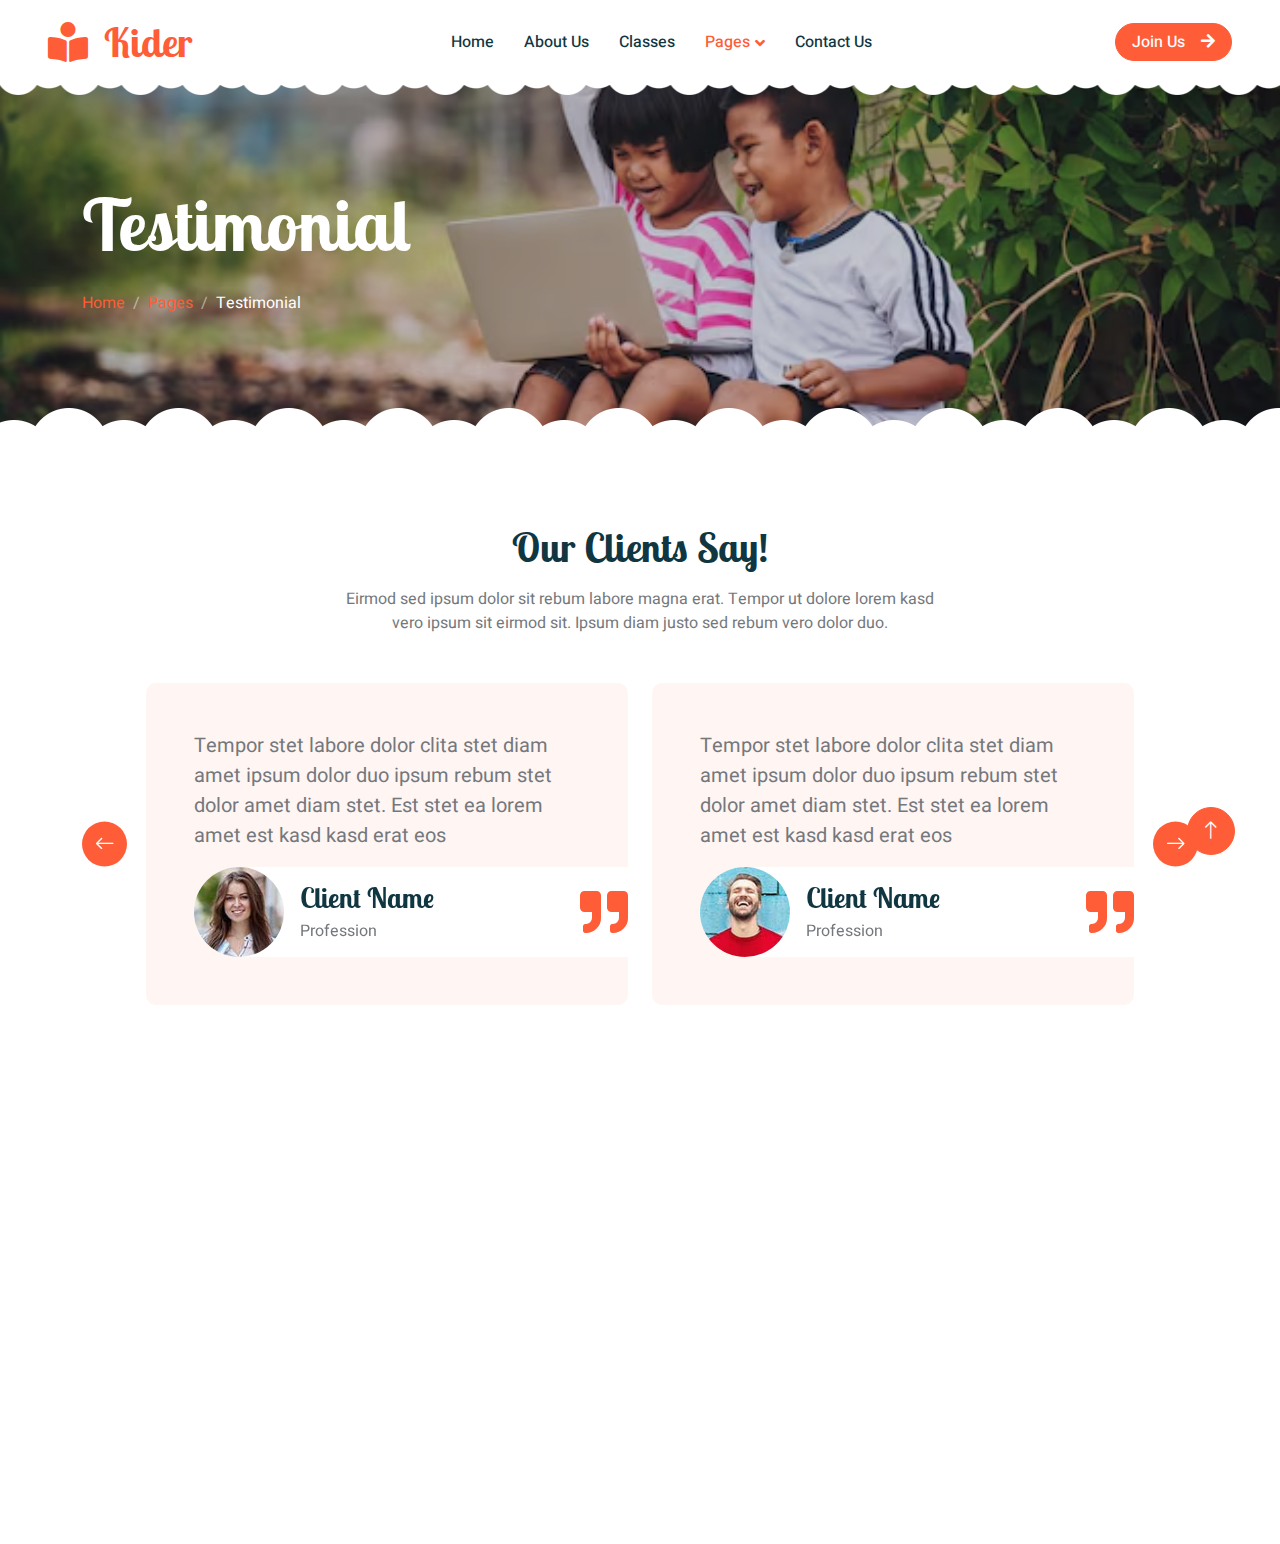
<file: testimonial.html>
<!DOCTYPE html>
<html lang="en">

<head>
    <meta charset="utf-8">
    <title>Kider - Preschool Website Template</title>
    <meta content="width=device-width, initial-scale=1.0" name="viewport">
    <meta content="" name="keywords">
    <meta content="" name="description">

    <!-- Favicon -->
    <link href="img/favicon.ico" rel="icon">

    <!-- Google Web Fonts -->
    <link rel="preconnect" href="https://fonts.googleapis.com">
    <link rel="preconnect" href="https://fonts.gstatic.com" crossorigin>
    <link href="https://fonts.googleapis.com/css2?family=Heebo:wght@400;500;600&family=Inter:wght@600&family=Lobster+Two:wght@700&display=swap" rel="stylesheet">
    
    <!-- Icon Font Stylesheet -->
    <link href="https://cdnjs.cloudflare.com/ajax/libs/font-awesome/5.10.0/css/all.min.css" rel="stylesheet">
    <link href="https://cdn.jsdelivr.net/npm/bootstrap-icons@1.4.1/font/bootstrap-icons.css" rel="stylesheet">

    <!-- Libraries Stylesheet -->
    <link href="lib/animate/animate.min.css" rel="stylesheet">
    <link href="lib/owlcarousel/assets/owl.carousel.min.css" rel="stylesheet">

    <!-- Customized Bootstrap Stylesheet -->
    <link href="css/bootstrap.min.css" rel="stylesheet">

    <!-- Template Stylesheet -->
    <link href="css/style.css" rel="stylesheet">
</head>

<body>
    <div class="container-xxl bg-white p-0">
        <!-- Spinner Start -->
        <div id="spinner" class="show bg-white position-fixed translate-middle w-100 vh-100 top-50 start-50 d-flex align-items-center justify-content-center">
            <div class="spinner-border text-primary" style="width: 3rem; height: 3rem;" role="status">
                <span class="sr-only">Loading...</span>
            </div>
        </div>
        <!-- Spinner End -->


        <!-- Navbar Start -->
        <nav class="navbar navbar-expand-lg bg-white navbar-light sticky-top px-4 px-lg-5 py-lg-0">
            <a href="index.html" class="navbar-brand">
                <h1 class="m-0 text-primary"><i class="fa fa-book-reader me-3"></i>Kider</h1>
            </a>
            <button type="button" class="navbar-toggler" data-bs-toggle="collapse" data-bs-target="#navbarCollapse">
                <span class="navbar-toggler-icon"></span>
            </button>
            <div class="collapse navbar-collapse" id="navbarCollapse">
                <div class="navbar-nav mx-auto">
                    <a href="index.html" class="nav-item nav-link">Home</a>
                    <a href="about.html" class="nav-item nav-link">About Us</a>
                    <a href="classes.html" class="nav-item nav-link">Classes</a>
                    <div class="nav-item dropdown">
                        <a href="#" class="nav-link dropdown-toggle active" data-bs-toggle="dropdown">Pages</a>
                        <div class="dropdown-menu rounded-0 rounded-bottom border-0 shadow-sm m-0">
                            <a href="facility.html" class="dropdown-item">School Facilities</a>
                            <a href="team.html" class="dropdown-item">Popular Teachers</a>
                            <a href="call-to-action.html" class="dropdown-item">Become A Teachers</a>
                            <a href="appointment.html" class="dropdown-item">Make Appointment</a>
                            <a href="testimonial.html" class="dropdown-item active">Testimonial</a>
                            <a href="404.html" class="dropdown-item">404 Error</a>
                        </div>
                    </div>
                    <a href="contact.html" class="nav-item nav-link">Contact Us</a>
                </div>
                <a href="" class="btn btn-primary rounded-pill px-3 d-none d-lg-block">Join Us<i class="fa fa-arrow-right ms-3"></i></a>
            </div>
        </nav>
        <!-- Navbar End -->


        <!-- Page Header End -->
        <div class="container-xxl py-5 page-header position-relative mb-5">
            <div class="container py-5">
                <h1 class="display-2 text-white animated slideInDown mb-4">Testimonial</h1>
                <nav aria-label="breadcrumb animated slideInDown">
                    <ol class="breadcrumb">
                        <li class="breadcrumb-item"><a href="#">Home</a></li>
                        <li class="breadcrumb-item"><a href="#">Pages</a></li>
                        <li class="breadcrumb-item text-white active" aria-current="page">Testimonial</li>
                    </ol>
                </nav>
            </div>
        </div>
        <!-- Page Header End -->


        <!-- Testimonial Start -->
        <div class="container-xxl py-5">
            <div class="container">
                <div class="text-center mx-auto mb-5 wow fadeInUp" data-wow-delay="0.1s" style="max-width: 600px;">
                    <h1 class="mb-3">Our Clients Say!</h1>
                    <p>Eirmod sed ipsum dolor sit rebum labore magna erat. Tempor ut dolore lorem kasd vero ipsum sit eirmod sit. Ipsum diam justo sed rebum vero dolor duo.</p>
                </div>
                <div class="owl-carousel testimonial-carousel wow fadeInUp" data-wow-delay="0.1s">
                    <div class="testimonial-item bg-light rounded p-5">
                        <p class="fs-5">Tempor stet labore dolor clita stet diam amet ipsum dolor duo ipsum rebum stet dolor amet diam stet. Est stet ea lorem amet est kasd kasd erat eos</p>
                        <div class="d-flex align-items-center bg-white me-n5" style="border-radius: 50px 0 0 50px;">
                            <img class="img-fluid flex-shrink-0 rounded-circle" src="img/testimonial-1.jpg" style="width: 90px; height: 90px;">
                            <div class="ps-3">
                                <h3 class="mb-1">Client Name</h3>
                                <span>Profession</span>
                            </div>
                            <i class="fa fa-quote-right fa-3x text-primary ms-auto d-none d-sm-flex"></i>
                        </div>
                    </div>
                    <div class="testimonial-item bg-light rounded p-5">
                        <p class="fs-5">Tempor stet labore dolor clita stet diam amet ipsum dolor duo ipsum rebum stet dolor amet diam stet. Est stet ea lorem amet est kasd kasd erat eos</p>
                        <div class="d-flex align-items-center bg-white me-n5" style="border-radius: 50px 0 0 50px;">
                            <img class="img-fluid flex-shrink-0 rounded-circle" src="img/testimonial-2.jpg" style="width: 90px; height: 90px;">
                            <div class="ps-3">
                                <h3 class="mb-1">Client Name</h3>
                                <span>Profession</span>
                            </div>
                            <i class="fa fa-quote-right fa-3x text-primary ms-auto d-none d-sm-flex"></i>
                        </div>
                    </div>
                    <div class="testimonial-item bg-light rounded p-5">
                        <p class="fs-5">Tempor stet labore dolor clita stet diam amet ipsum dolor duo ipsum rebum stet dolor amet diam stet. Est stet ea lorem amet est kasd kasd erat eos</p>
                        <div class="d-flex align-items-center bg-white me-n5" style="border-radius: 50px 0 0 50px;">
                            <img class="img-fluid flex-shrink-0 rounded-circle" src="img/testimonial-3.jpg" style="width: 90px; height: 90px;">
                            <div class="ps-3">
                                <h3 class="mb-1">Client Name</h3>
                                <span>Profession</span>
                            </div>
                            <i class="fa fa-quote-right fa-3x text-primary ms-auto d-none d-sm-flex"></i>
                        </div>
                    </div>
                </div>
            </div>
        </div>
        <!-- Testimonial End -->


        <!-- Footer Start -->
        <div class="container-fluid bg-dark text-white-50 footer pt-5 mt-5 wow fadeIn" data-wow-delay="0.1s">
            <div class="container py-5">
                <div class="row g-5">
                    <div class="col-lg-3 col-md-6">
                        <h3 class="text-white mb-4">Get In Touch</h3>
                        <p class="mb-2"><i class="fa fa-map-marker-alt me-3"></i>123 Street, New York, USA</p>
                        <p class="mb-2"><i class="fa fa-phone-alt me-3"></i>+012 345 67890</p>
                        <p class="mb-2"><i class="fa fa-envelope me-3"></i>info@example.com</p>
                        <div class="d-flex pt-2">
                            <a class="btn btn-outline-light btn-social" href=""><i class="fab fa-twitter"></i></a>
                            <a class="btn btn-outline-light btn-social" href=""><i class="fab fa-facebook-f"></i></a>
                            <a class="btn btn-outline-light btn-social" href=""><i class="fab fa-youtube"></i></a>
                            <a class="btn btn-outline-light btn-social" href=""><i class="fab fa-linkedin-in"></i></a>
                        </div>
                    </div>
                    <div class="col-lg-3 col-md-6">
                        <h3 class="text-white mb-4">Quick Links</h3>
                        <a class="btn btn-link text-white-50" href="">About Us</a>
                        <a class="btn btn-link text-white-50" href="">Contact Us</a>
                        <a class="btn btn-link text-white-50" href="">Our Services</a>
                        <a class="btn btn-link text-white-50" href="">Privacy Policy</a>
                        <a class="btn btn-link text-white-50" href="">Terms & Condition</a>
                    </div>
                    <div class="col-lg-3 col-md-6">
                        <h3 class="text-white mb-4">Photo Gallery</h3>
                        <div class="row g-2 pt-2">
                            <div class="col-4">
                                <img class="img-fluid rounded bg-light p-1" src="img/classes-1.jpg" alt="">
                            </div>
                            <div class="col-4">
                                <img class="img-fluid rounded bg-light p-1" src="img/classes-2.jpg" alt="">
                            </div>
                            <div class="col-4">
                                <img class="img-fluid rounded bg-light p-1" src="img/classes-3.jpg" alt="">
                            </div>
                            <div class="col-4">
                                <img class="img-fluid rounded bg-light p-1" src="img/classes-4.jpg" alt="">
                            </div>
                            <div class="col-4">
                                <img class="img-fluid rounded bg-light p-1" src="img/classes-5.jpg" alt="">
                            </div>
                            <div class="col-4">
                                <img class="img-fluid rounded bg-light p-1" src="img/classes-6.jpg" alt="">
                            </div>
                        </div>
                    </div>
                    <div class="col-lg-3 col-md-6">
                        <h3 class="text-white mb-4">Newsletter</h3>
                        <p>Dolor amet sit justo amet elitr clita ipsum elitr est.</p>
                        <div class="position-relative mx-auto" style="max-width: 400px;">
                            <input class="form-control bg-transparent w-100 py-3 ps-4 pe-5" type="text" placeholder="Your email">
                            <button type="button" class="btn btn-primary py-2 position-absolute top-0 end-0 mt-2 me-2">SignUp</button>
                        </div>
                    </div>
                </div>
            </div>
            <div class="container">
                <div class="copyright">
                    <div class="row">
                        <div class="col-md-6 text-center text-md-start mb-3 mb-md-0">
                            &copy; <a class="border-bottom" href="#">Your Site Name</a>, All Right Reserved. 
							
							<!--/*** This template is free as long as you keep the footer author’s credit link/attribution link/backlink. If you'd like to use the template without the footer author’s credit link/attribution link/backlink, you can purchase the Credit Removal License from "https://htmlcodex.com/credit-removal". Thank you for your support. ***/-->
							Designed By <a class="border-bottom" href="https://htmlcodex.com">HTML Codex</a>
                        </div>
                        <div class="col-md-6 text-center text-md-end">
                            <div class="footer-menu">
                                <a href="">Home</a>
                                <a href="">Cookies</a>
                                <a href="">Help</a>
                                <a href="">FQAs</a>
                            </div>
                        </div>
                    </div>
                </div>
            </div>
        </div>
        <!-- Footer End -->


        <!-- Back to Top -->
        <a href="#" class="btn btn-lg btn-primary btn-lg-square back-to-top"><i class="bi bi-arrow-up"></i></a>
    </div>

    <!-- JavaScript Libraries -->
    <script src="https://code.jquery.com/jquery-3.4.1.min.js"></script>
    <script src="https://cdn.jsdelivr.net/npm/bootstrap@5.0.0/dist/js/bootstrap.bundle.min.js"></script>
    <script src="lib/wow/wow.min.js"></script>
    <script src="lib/easing/easing.min.js"></script>
    <script src="lib/waypoints/waypoints.min.js"></script>
    <script src="lib/owlcarousel/owl.carousel.min.js"></script>

    <!-- Template Javascript -->
    <script src="js/main.js"></script>
</body>

</html>
</file>
<file: css/style.css>
/********** Template CSS **********/
:root {
    --primary: #FE5D37;
    --light: #FFF5F3;
    --dark: #103741;
}

.back-to-top {
    position: fixed;
    display: none;
    right: 45px;
    bottom: 45px;
    z-index: 99;
}


/*** Spinner ***/
#spinner {
    opacity: 0;
    visibility: hidden;
    transition: opacity .5s ease-out, visibility 0s linear .5s;
    z-index: 99999;
}

#spinner.show {
    transition: opacity .5s ease-out, visibility 0s linear 0s;
    visibility: visible;
    opacity: 1;
}


/*** Button ***/
.btn {
    font-weight: 500;
    transition: .5s;
}

.btn.btn-primary {
    color: #FFFFFF;
}

.btn-square {
    width: 38px;
    height: 38px;
}

.btn-sm-square {
    width: 32px;
    height: 32px;
}

.btn-lg-square {
    width: 48px;
    height: 48px;
}

.btn-square,
.btn-sm-square,
.btn-lg-square {
    padding: 0;
    display: flex;
    align-items: center;
    justify-content: center;
    font-weight: normal;
    border-radius: 50px;
}


/*** Heading ***/
h1,
h2,
h3,
h4,
.h1,
.h2,
.h3,
.h4,
.display-1,
.display-2,
.display-3,
.display-4,
.display-5,
.display-6 {
    font-family: 'Lobster Two', cursive;
    font-weight: 700;
}

h5,
h6,
.h5,
.h6 {
    font-weight: 600;
}

.font-secondary {
    font-family: 'Lobster Two', cursive;
}


/*** Navbar ***/
.navbar .navbar-nav .nav-link {
    padding: 30px 15px;
    color: var(--dark);
    font-weight: 500;
    outline: none;
}

.navbar .navbar-nav .nav-link:hover,
.navbar .navbar-nav .nav-link.active {
    color: var(--primary);
}

.navbar.sticky-top {
    top: -100px;
    transition: .5s;
}

.navbar .dropdown-toggle::after {
    border: none;
    content: "\f107";
    font-family: "Font Awesome 5 Free";
    font-weight: 900;
    vertical-align: middle;
    margin-left: 5px;
    transition: .5s;
}

.navbar .dropdown-toggle[aria-expanded=true]::after {
    transform: rotate(-180deg);
}

@media (max-width: 991.98px) {
    .navbar .navbar-nav .nav-link  {
        margin-right: 0;
        padding: 10px 0;
    }

    .navbar .navbar-nav {
        margin-top: 15px;
        border-top: 1px solid #EEEEEE;
    }
}

@media (min-width: 992px) {
    .navbar .nav-item .dropdown-menu {
        display: block;
        top: calc(100% - 15px);
        margin-top: 0;
        opacity: 0;
        visibility: hidden;
        transition: .5s;
        
    }

    .navbar .nav-item:hover .dropdown-menu {
        top: 100%;
        visibility: visible;
        transition: .5s;
        opacity: 1;
    }
}


/*** Header ***/
.header-carousel::before,
.header-carousel::after,
.page-header::before,
.page-header::after {
    position: absolute;
    content: "";
    width: 100%;
    height: 10px;
    top: 0;
    left: 0;
    background: url(../img/bg-header-top.png) center center repeat-x;
    z-index: 1;
}

.header-carousel::after,
.page-header::after {
    height: 19px;
    top: auto;
    bottom: 0;
    background: url(../img/bg-header-bottom.png) center center repeat-x;
}

@media (max-width: 768px) {
    .header-carousel .owl-carousel-item {
        position: relative;
        min-height: 500px;
    }
    
    .header-carousel .owl-carousel-item img {
        position: absolute;
        width: 100%;
        height: 100%;
        object-fit: cover;
    }

    .header-carousel .owl-carousel-item p {
        font-size: 16px !important;
        font-weight: 400 !important;
    }

    .header-carousel .owl-carousel-item h1 {
        font-size: 30px;
        font-weight: 600;
    }
}

.header-carousel .owl-nav {
    position: absolute;
    top: 50%;
    right: 8%;
    transform: translateY(-50%);
    display: flex;
    flex-direction: column;
}

.header-carousel .owl-nav .owl-prev,
.header-carousel .owl-nav .owl-next {
    margin: 7px 0;
    width: 45px;
    height: 45px;
    display: flex;
    align-items: center;
    justify-content: center;
    color: #FFFFFF;
    background: transparent;
    border: 1px solid #FFFFFF;
    border-radius: 45px;
    font-size: 22px;
    transition: .5s;
}

.header-carousel .owl-nav .owl-prev:hover,
.header-carousel .owl-nav .owl-next:hover {
    background: var(--primary);
    border-color: var(--primary);
}

.page-header {
    background: linear-gradient(rgba(0, 0, 0, .2), rgba(0, 0, 0, .2)), url(../img/ban2.jpg) center center no-repeat;
    background-size: cover;
}

.breadcrumb-item + .breadcrumb-item::before {
    color: rgba(255, 255, 255, .5);
}


/*** Facility ***/
.facility-item .facility-icon {
    position: relative;
    margin: 0 auto;
    width: 100px;
    height: 100px;
    border-radius: 100px;
    display: flex;
    align-items: center;
    justify-content: center;
}

.facility-item .facility-icon::before {
    position: absolute;
    content: "";
    width: 100%;
    height: 100%;
    top: 0;
    left: 0;
    background: rgba(255, 255, 255, .9);
    transition: .5s;
    z-index: 1;
}

.facility-item .facility-icon span {
    position: absolute;
    content: "";
    width: 15px;
    height: 30px;
    top: 0;
    left: 0;
    border-radius: 50%;
}

.facility-item .facility-icon span:last-child {
    left: auto;
    right: 0;
}

.facility-item .facility-icon i {
    position: relative;
    z-index: 2;
}

.facility-item .facility-text {
    position: relative;
    min-height: 250px;
    padding: 30px;
    border-radius: 100%;
    display: flex;
    text-align: center;
    justify-content: center;
    flex-direction: column;
}

.facility-item .facility-text::before {
    position: absolute;
    content: "";
    width: 100%;
    height: 100%;
    top: 0;
    left: 0;
    background: rgba(255, 255, 255, .9);
    transition: .5s;
    z-index: 1;
}

.facility-item .facility-text * {
    position: relative;
    z-index: 2;
}

.facility-item:hover .facility-icon::before,
.facility-item:hover .facility-text::before {
    background: transparent;
}

.facility-item * {
    transition: .5s;
}

.facility-item:hover * {
    color: #FFFFFF !important;
}


/*** About ***/
.about-img img {
    transition: .5s;
}

.about-img img:hover {
    background: var(--primary) !important;
}


/*** Classes ***/
.classes-item {
    transition: .5s;
}

.classes-item:hover {
    margin-top: -10px;
}


/*** Team ***/
.team-item .team-text {
    position: absolute;
    width: 250px;
    height: 250px;
    bottom: 0;
    right: 0;
    display: flex;
    align-items: center;
    justify-content: center;
    flex-direction: column;
    background: #FFFFFF;
    border: 17px solid var(--light);
    border-radius: 250px;
    transition: .5s;
}

.team-item:hover .team-text {
    border-color: var(--primary);
}


/*** Testimonial ***/
.testimonial-carousel {
    padding-left: 1.5rem;
    padding-right: 1.5rem;
}

@media (min-width: 576px) {
    .testimonial-carousel {
        padding-left: 4rem;
        padding-right: 4rem;
    }
}

.testimonial-carousel .testimonial-item .border {
    border: 1px dashed rgba(0, 185, 142, .3) !important;
}

.testimonial-carousel .owl-nav {
    position: absolute;
    width: 100%;
    height: 45px;
    top: 50%;
    left: 0;
    transform: translateY(-50%);
    display: flex;
    justify-content: space-between;
    z-index: 1;
}

.testimonial-carousel .owl-nav .owl-prev,
.testimonial-carousel .owl-nav .owl-next {
    position: relative;
    width: 45px;
    height: 45px;
    display: flex;
    align-items: center;
    justify-content: center;
    color: #FFFFFF;
    background: var(--primary);
    border-radius: 45px;
    font-size: 20px;
    transition: .5s;
}

.testimonial-carousel .owl-nav .owl-prev:hover,
.testimonial-carousel .owl-nav .owl-next:hover {
    background: var(--dark);
}


/*** Footer ***/
.footer .btn.btn-social {
    margin-right: 5px;
    width: 45px;
    height: 45px;
    display: flex;
    align-items: center;
    justify-content: center;
    color: #FFFFFF;
    border: 1px solid rgba(255,255,255,0.5);
    border-radius: 45px;
    transition: .3s;
}

.footer .btn.btn-social:hover {
    border-color: var(--primary);
    background: var(--primary);
}

.footer .btn.btn-link {
    display: block;
    margin-bottom: 5px;
    padding: 0;
    text-align: left;
    font-size: 16px;
    font-weight: normal;
    text-transform: capitalize;
    transition: .3s;
}

.footer .btn.btn-link::before {
    position: relative;
    content: "\f105";
    font-family: "Font Awesome 5 Free";
    font-weight: 900;
    margin-right: 10px;
}

.footer .btn.btn-link:hover {
    color: var(--primary) !important;
    letter-spacing: 1px;
    box-shadow: none;
}

.footer .form-control {
    border-color: rgba(255,255,255,0.5);
}

.footer .copyright {
    padding: 25px 0;
    font-size: 15px;
    border-top: 1px solid rgba(256, 256, 256, .1);
}

.footer .copyright a {
    color: #FFFFFF;
}

.footer .footer-menu a {
    margin-right: 15px;
    padding-right: 15px;
    border-right: 1px solid rgba(255, 255, 255, .1);
}

.footer .copyright a:hover,
.footer .footer-menu a:hover {
    color: var(--primary) !important;
}

.footer .footer-menu a:last-child {
    margin-right: 0;
    padding-right: 0;
    border-right: none;
}
</file>
